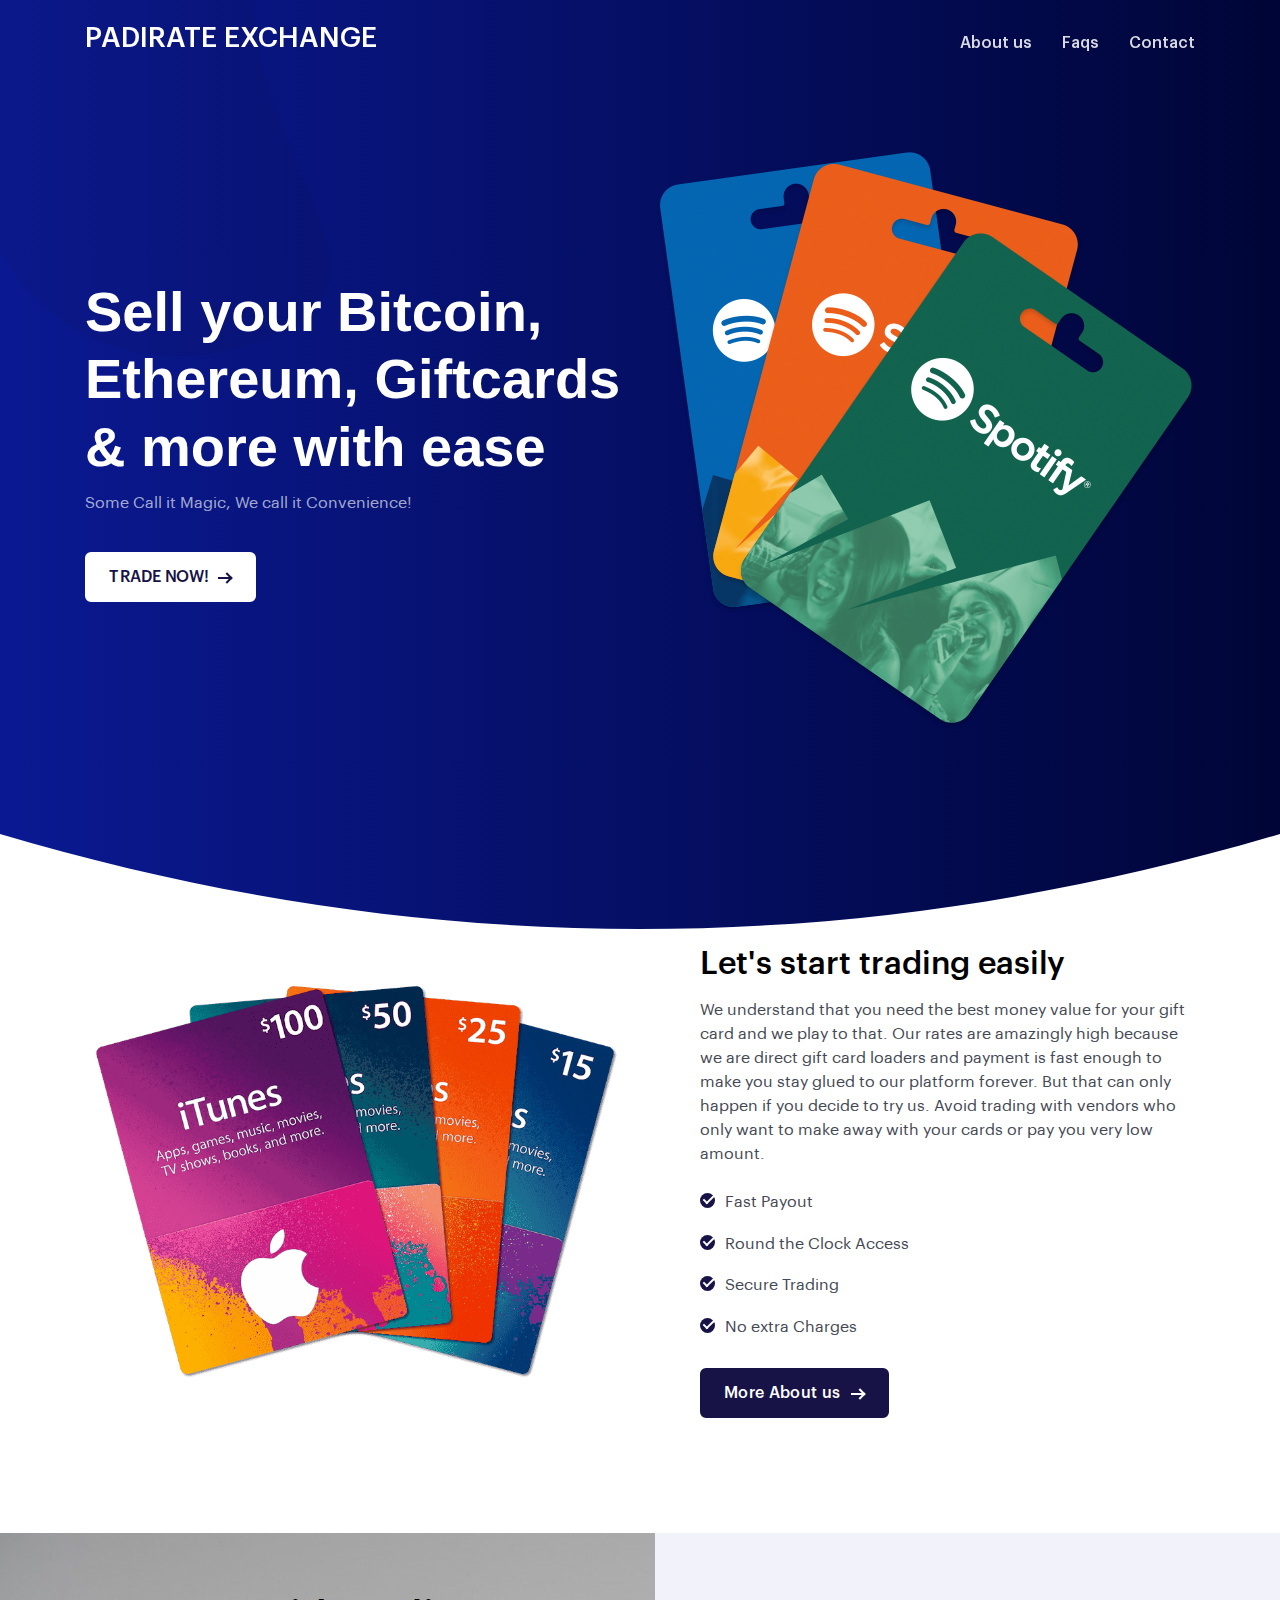
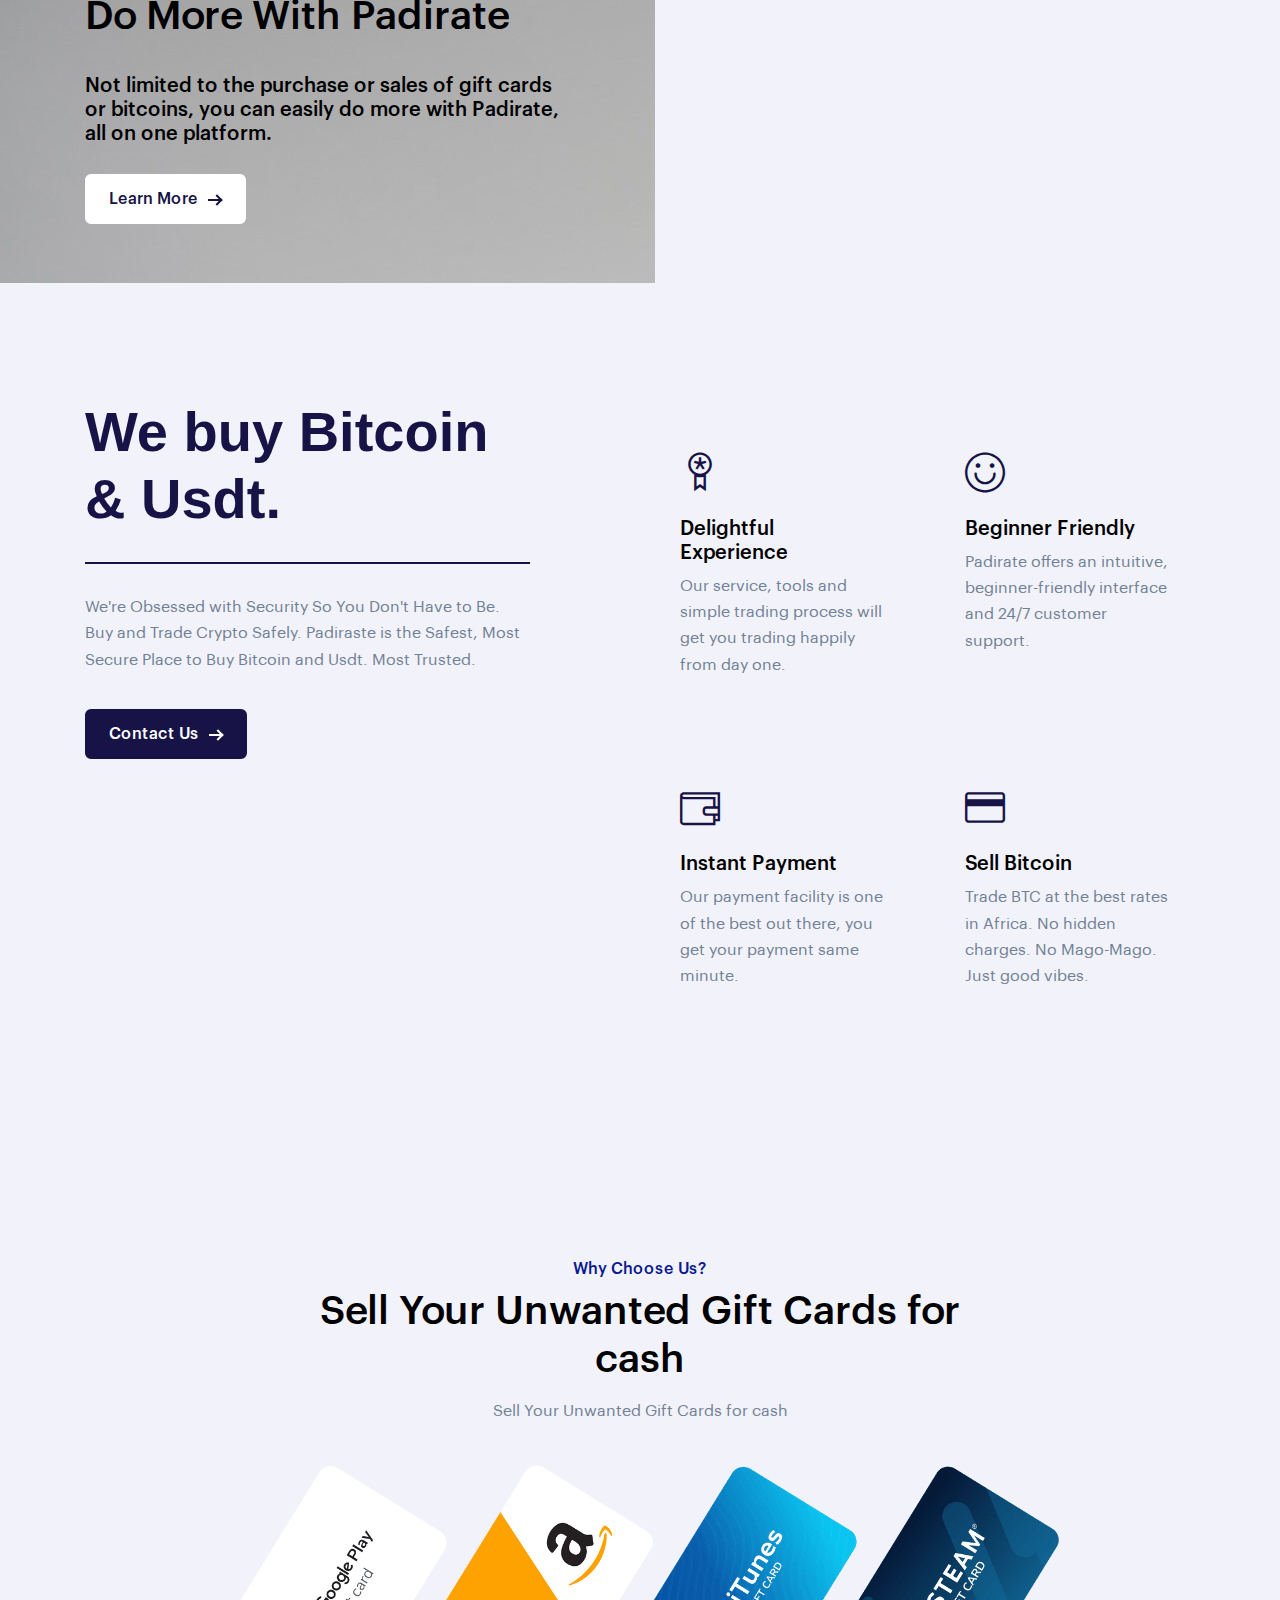
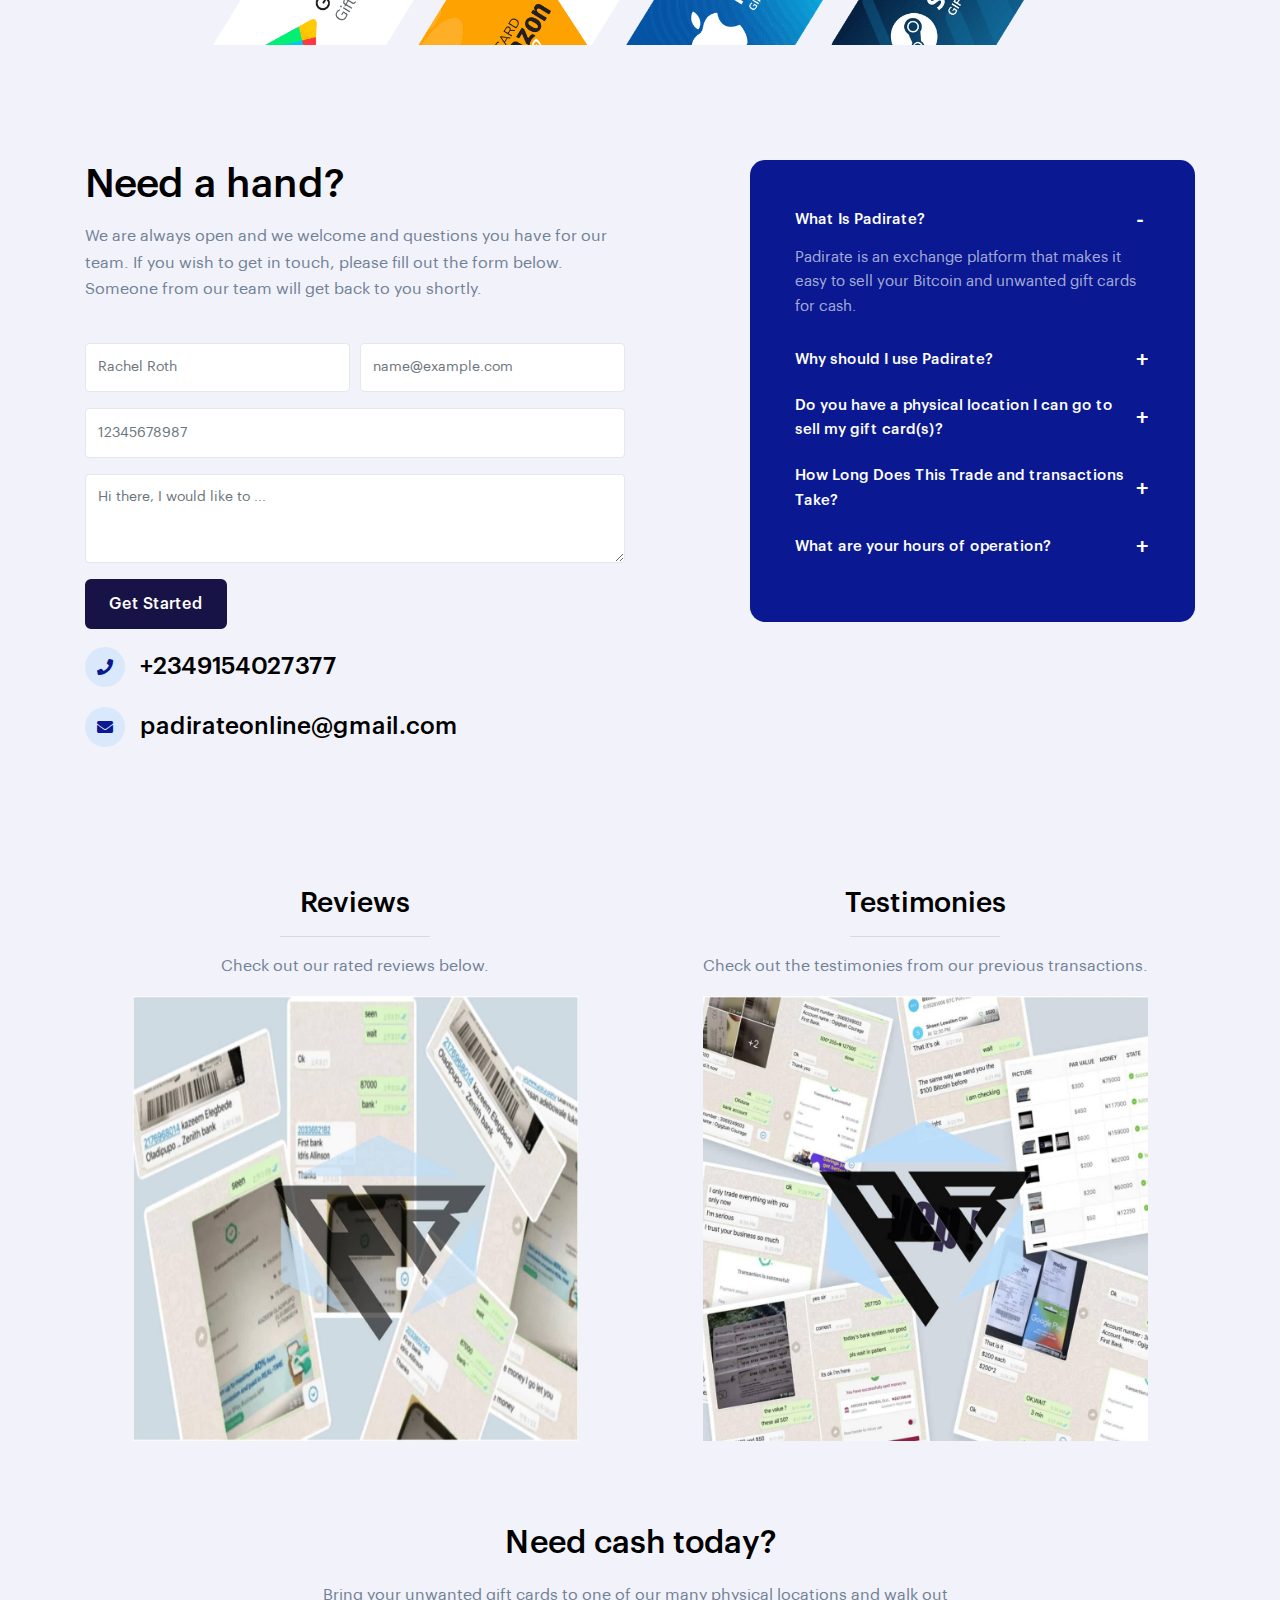
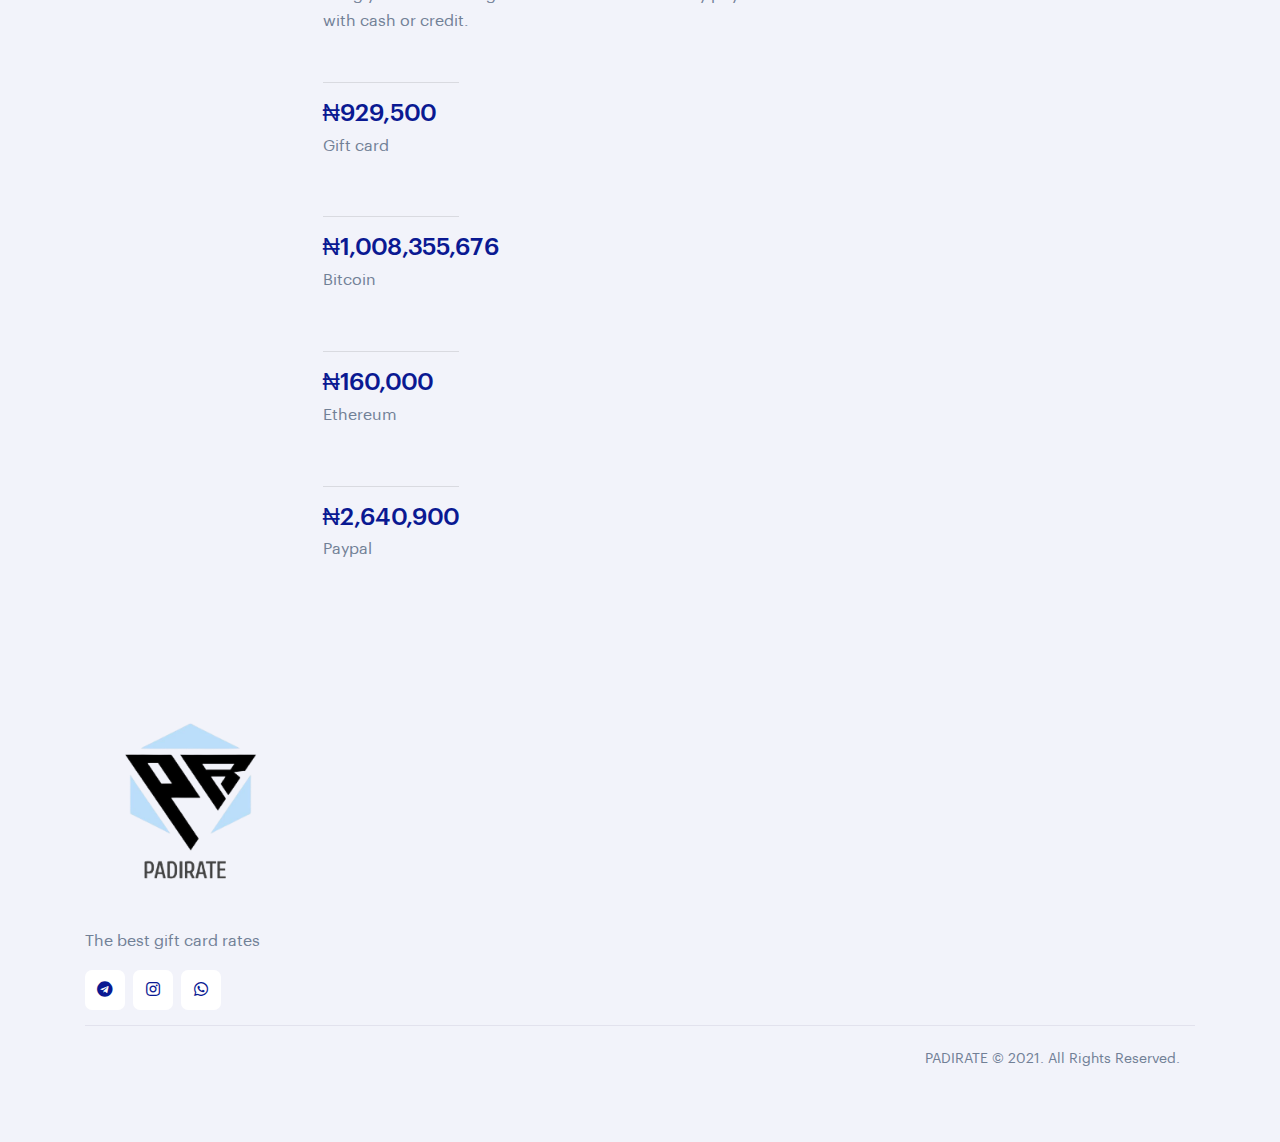
<file: index.html>
<!doctype html>
<html lang="en">
    
<head>
        <title> Padirate | The best gift card and BTC rate</title>
        <meta charset="utf-8">
        <meta name="author" content="pxdraft" />
        <meta http-equiv="X-UA-Compatible" content="IE=edge" />
        <meta name="viewport" content="width=device-width, initial-scale=1, shrink-to-fit=no">
        <link rel="shortcut icon" type="image/x-icon" href="asset/images/photo_2021-12-12_13-00-27.jpg">
        <link href="asset/static/plugin/bootstrap/css/bootstrap.min.css" rel="stylesheet">
        <link href="asset/static/plugin/font-awesome/css/all.min.css" rel="stylesheet">
        <link href="asset/static/plugin/et-line/style.css" rel="stylesheet">
        <link href="asset/static/plugin/themify-icons/themify-icons.css" rel="stylesheet">
        <link href="asset/static/plugin/ionicons/css/ionicons.min.css" rel="stylesheet">
        <link href="asset/static/plugin/owl-carousel/css/owl.carousel.min.css" rel="stylesheet">
        <link href="asset/static/plugin/magnific/magnific-popup.css" rel="stylesheet">
        <link href="asset/static/style/master.css" rel="stylesheet">
        <link rel="stylesheet" href="asset/static/style/sweetalert.css" type="text/css">
    </head>
    <body data-spy="scroll" data-target="#navbar-collapse-toggle" data-offset="98">
    <!-- Header -->
    <header class="header-nav header-light">
        <div class="fixed-header-bar">
            <!-- Header Nav -->
            <div class="navbar navbar-main navbar-expand-lg">
                <div class="container">
                    <a class="navbar-brand" href="https://padirate.com">
                         <!--<img class="logo-dark" alt="" title="" src="asset\images\photo_2021-12-12_13-00-27.jpg" style="width: 30px;"> -->
                            <b><h3 class="logo-dark" style="color: rgb(16, 16, 102);"> PADIRATE EXCHANGE</h3></b>
                           <!--<img class="logo-light" alt="" title="" src="asset\images\photo_2021-12-12_13-00-27.jpg" style="width: 70px;">-->
                           <b><h3 class="logo-light" style="color: white;"> PADIRATE EXCHANGE</h3></b>
                    </a>
                    <button class="navbar-toggler" type="button" data-toggle="collapse" data-target="#navbar-main-collapse" aria-controls="navbar-main-collapse" aria-expanded="false" aria-label="Toggle navigation">
                        <span class="navbar-toggler-icon"></span>
                    </button>
                    <div class="collapse navbar-collapse navbar-collapse-overlay" id="navbar-main-collapse">
                        <ul class="navbar-nav ml-auto">                                                       
                            <li class="nav-item"><a class="nav-link" href="about.html">About us</a></li>
                            <li class="nav-item"><a class="nav-link" href="index.html#faq">Faqs</a></li>
                            <li class="nav-item"><a class="nav-link" href="index.html#contact">Contact</a></li>
                        </ul>
                    </div>
                </div>
            </div>
            <!-- End Header Nav -->
        </div>
    </header>  
<main>

<!-- Home Banner -->
<section class="effect-section theme-g-bg">
    <div class="effect-1 opacity-1">
        <svg xmlns="http://www.w3.org/2000/svg" xmlns:xlink="http://www.w3.org/1999/xlink" version="1.1" x="0px" y="0px" viewBox="0 0 361.1 384.8" style="enable-background:new 0 0 361.1 384.8;" xml:space="preserve" class="injected-svg svg_img dark-color">
            <path d="M53.1,266.7C19.3,178-41,79.1,41.6,50.1S287.7-59.6,293.8,77.5c6.1,137.1,137.8,238,15.6,288.9 S86.8,355.4,53.1,266.7z"></path>
        </svg>
    </div>
    <div class="svg-bottom">
        <svg xmlns="http://www.w3.org/2000/svg" xmlns:xlink="http://www.w3.org/1999/xlink" width="100%" height="96px" viewBox="0 0 100 100" version="1.1" preserveAspectRatio="none" class="injected-svg svg_img white-color">
            <path d="M0,0 C16.6666667,66 33.3333333,99 50,99 C66.6666667,99 83.3333333,66 100,0 L100,100 L0,100 L0,0 Z"></path>
        </svg>
    </div>
    <div class="container">
        <div class="row full-screen align-items-center p-100px-tb justify-content-center">
            <div class="col-md-7 col-lg-6 m-50px-t m-100px-b md-m-0px-b">
                <h1 class="display-4 m-10px-b white-color">Sell your Bitcoin, Ethereum, Giftcards &amp; more with ease</h1>
                <p class="font-2 white-color-light">Some Call it Magic, We call it Convenience!</p>
                <div class="p-20px-t m-btn-wide">
                    
                    <a class="m-btn m-btn-radius m-btn-white" href="https://wa.me/2349154027377">
                        <span class="m-btn-inner-text">TRADE NOW!</span>
                        <span class="m-btn-inner-icon arrow"></span>
                    </a>
                </div>
            </div>
            <div class="col-md-5 col-lg-6 m-50px-t m-100px-b">
                <img class="max-width-120" src="asset/images/section6_1596386002.png" title="" alt="">
            </div>
        </div>
    </div>
</section>
<div class="p-0px-t section-top-up-100">
    <div class="container">
        <div class="owl-carousel white-bg md-p-25px p-45px border-radius-5 white-bg box-shadow-lg" data-items="7" data-nav-dots="false" data-md-items="6" data-sm-items="5" data-xs-items="4" data-xx-items="3" data-space="30" data-autoplay="true">
                        <div>
                <img src="asset/images/plan_1588368605.jpg">
            </div>
                        <div>
                <img src="asset/images/plan_1588368469.jpg">
            </div>
                        <div>
                <img src="asset/images/plan_1588368566.jpg">
            </div>
                        <div>
                <img src="asset/images/plan_1588368685.jpg">
            </div>
                        <div>
                <img src="asset/images/plan_1588368218.png">
            </div>
                        <div>
                <img src="asset/images/plan_1588368091.png">
            </div>
                        <div>
                <img src="asset/images/plan_1588368853.png">
            </div>
                        <div>
                <img src="asset/images/plan_1588368641.jpg">
            </div>
                        <div>
                <img src="asset/images/plan_1588368977.jpg">
            </div>
                        <div>
                <img src="asset/images/plan_1588368768.jpg">
            </div>
                        <div>
                <img src="asset/images/plan_1588368257.png">
            </div>
                        <div>
                <img src="asset/images/plan_1588368830.jpg">
            </div>
                    </div>
    </div>
</div>
<section class="section">
    <div class="container">
        <div class="row align-items-center">
            <div class="col-lg-6 m-15px-tb">
                <img src="asset/images/section4_1596305315.png" title="" alt="">
            </div>
            <div class="col-lg-6 m-15px-tb">
                <div class="p-45px-l lg-p-0px-l">
                    <h2 class="m-15px-b">Let&#039;s start trading easily</h2>
                    <p class="lead">We understand that you need the best money value for your gift card and we play to that. Our rates are amazingly high because we are direct gift card loaders and payment is fast enough to make you stay glued to our platform forever. But that can only happen if you decide to try us. Avoid trading with vendors who only want to make away with your cards or pay you very low amount.</p>
                    <ul class="list-type-03">
                        <li>Fast Payout</li>
                        <li>Round the Clock Access</li>
                        <li>Secure Trading</li>
                        <li>No extra Charges</li>
                    </ul>
                    <div class="p-20px-t">
                        <a class="m-btn m-btn-radius m-btn-dark m-10px-r" href="about.html">
                            <span class="m-btn-inner-text">More About us</span>
                            <span class="m-btn-inner-icon arrow"></span>
                        </a>
                    </div>
                </div>
            </div>
        </div>
    </div>
</section>
<section class="gray-bg">
    <div class="container">
        <div class="row">
            <div class="col-lg-6 min-h-350px z-index-1">
                <div class="p-50px-tb p-50px-r d-flex align-items-center h-100">
                    <div>
                        <h1 class="">Do More With Padirate </h1><br>
                        <h5 class="">Not limited to the purchase or sales of gift cards or bitcoins, you can easily do more with Padirate, all on one platform.</h3>
                        <div class="p-20px-t">
                            <a class="m-btn m-btn-radius m-btn-white" href="about.html">
                                <span class="m-btn-inner-text">Learn More</span>
                                <span class="m-btn-inner-icon arrow"></span>
                            </a>
                        </div>
                    </div>
                </div>
                <div class="mask-50vw left parallax" style="background-image: url(asset/images/section7_1596361531.png);">
                    <div class="" style="background-image: url(asset/images/section7_1596361531.png) ;"></div>
                </div>
            </div>
            
<section class="section">
    <div class="container">
        <div class="row">
            <div class="col-lg-5 m-15px-tb">
                <h1 class="display-4 font-w-700">We buy Bitcoin &amp; Usdt. </h1>
                <div class="border-top-2 border-color-dark p-30px-t m-30px-t">
                    <p class="font-2">We&#039;re Obsessed with Security So You Don&#039;t Have to Be. Buy and Trade Crypto Safely. Padiraste
                         is the Safest, Most Secure Place to Buy Bitcoin and Usdt. Most Trusted.</p>
                </div>
                <div class="p-20px-t">
                    <a class="m-btn m-btn-radius m-btn-dark m-10px-r" href="index.html#contact">
                        <span class="m-btn-inner-text">Contact Us</span>
                        <span class="m-btn-inner-icon arrow"></span>
                    </a>
                </div>
            </div>
            <div class="col-lg-6 ml-lg-auto m-15px-tb">
                <div class="row">
                    <div class="col-sm-6 m-20px-tb">
                        <div class="p-25px-lr p-35px-tb gray-bg border-radius-15 theme-hover-bg hover-top">
                            <div class="only-icon-60 m-20px-b dark-color d-inline-block">
                                <i class="ti-medall"></i>
                            </div>
                            <h5>Delightful Experience</h5>
                            <p class="m-0px">Our service, tools and simple trading process will get you trading happily from day one.</p>
                        </div>
                    </div>
                    <div class="col-sm-6 m-20px-tb">
                        <div class="p-25px-lr p-35px-tb gray-bg border-radius-15 theme-hover-bg hover-top">
                            <div class="only-icon-60 m-20px-b dark-color d-inline-block">
                                <i class="ti-face-smile"></i>
                            </div>
                            <h5>Beginner Friendly</h5>
                            <p class="m-0px">Padirate offers an intuitive, beginner-friendly interface and 24/7 customer support.</p>
                        </div>
                    </div>
                    <div class="col-sm-6 m-20px-tb">
                        <div class="p-25px-lr p-35px-tb gray-bg border-radius-15 theme-hover-bg hover-top">
                            <div class="only-icon-60 m-20px-b dark-color d-inline-block">
                            <i class="ti-wallet"></i>
                            </div>
                            <h5>Instant Payment</h5>
                            <p class="m-0px">Our payment facility is one of the best out there, you get your payment same minute.</p>
                        </div>
                    </div>
                    <div class="col-sm-6 m-20px-tb">
                        <div class="p-25px-lr p-35px-tb gray-bg border-radius-15 theme-hover-bg hover-top">
                            <div class="only-icon-60 m-20px-b dark-color d-inline-block">
                            <i class="ti-credit-card"></i>
                            </div>
                            <h5>Sell Bitcoin</h5>
                            <p class="m-0px">Trade BTC at the best rates in Africa. No hidden charges. No Mago-Mago. Just good vibes.</p>
                        </div>
                    </div>
                </div>
            </div>
        </div>
    </div>
</section>
<section class="section gray-bg p-0px-b">
    <div class="container">
        <div class="row md-m-25px-b m-40px-b justify-content-center">
            <div class="col-lg-8 text-center">
                <h6 class="theme-color">Why Choose Us?</h6>
                <h3 class="h1 m-15px-b">Sell Your Unwanted Gift Cards for cash</h3>
                <p class="m-0px font-2">Sell Your Unwanted Gift Cards for cash</p>
            </div>
        </div>
    </div>
    <div class="container-fluid text-center">
        <img src="asset/images/card-stack.2665e34.871405248e0e1417691c88c01ca788e5.png" title="" alt="">
    </div>
</section>
<!-- End Section -->
<!-- Section -->
<section class="section bg-no-repeat bg-right-center" id="contact">
    <div class="container">
        <div class="row">
            <div class="col-lg-6 m-15px-tb">
                <div class="row md-m-25px-b m-40px-b">
                    <div class="col-lg-12">
                        <h3 class="h1 m-15px-b">Need a hand?</h3>
                        <p class="m-0px font-2">We are always open and we welcome and questions you have for our team. If you wish to get in touch, please fill out the form below. Someone from our team will get back to you shortly.</p>
                    </div>
                </div>
                <form class="rd-mailform" method="post" action="https://boomchart.net/giftworld/contact">
                    <input type="hidden" name="_token" value="iZtEuV30xlbq6b6sm5CpVAx18OBGFforWKMRtd7t">                    <div class="form-row">
                        <div class="col-sm-6">
                            <div class="form-group">
                                <input  type="text" name="name" placeholder="Rachel Roth" class="form-control">
                            </div>
                        </div>
                        <div class="col-sm-6">
                            <div class="form-group">
                                <input  type="email" name="email" placeholder="name@example.com"  class="form-control">
                            </div>
                        </div>                        
                        <div class="col-sm-12">
                            <div class="form-group">
                                <input  type="number" name="mobile" placeholder="12345678987"  class="form-control">
                            </div>
                        </div>
                        <div class="col-12">
                            <div class="form-group">
                                <textarea class="form-control" name="message" rows="3" placeholder="Hi there, I would like to ..."></textarea>
                            </div>
                        </div>
                        <div class="col-12">
                            <button class="m-btn m-btn-dark m-btn-radius" type="submit" name="send">Get Started</button>
                        </div>
                    </div>
                </form>
                <div class="h1 theme-color"></div>
                <div class="media align-items-center p-10px-tb">
                    <div class="icon-40 theme-bg-alt border-radius-50 theme-color">
                        <i class="fas fa-phone"></i>
                    </div>
                    <div class="media-body p-15px-l">
                        <h6 class="h4 m-0px"> +2349154027377</h6>
                    </div>
                </div>                
                <div class="media align-items-center p-10px-tb">
                    <div class="icon-40 theme-bg-alt border-radius-50 theme-color">
                        <i class="fas fa-envelope"></i>
                    </div>
                    <div class="media-body p-15px-l">
                        <h6 class="h4 m-0px">padirateonline@gmail.com</h6>
                    </div>
                </div>
            </div>
            <div class="col-lg-5 m-15px-tb ml-auto" id="faq">
                <div class="accordion accordion-08 p10 border-radius-15 castro-bg white-color-light links-white">
                                        <div class="acco-group">
                        <a href="#" class="acco-heading">What Is Padirate?</a>
                        <div class="acco-des">Padirate is an exchange platform that makes it easy to sell your Bitcoin and unwanted gift cards for cash.</div>
                    </div>
                                        <div class="acco-group">
                        <a href="#" class="acco-heading">Why should I use Padirate?</a>
                        <div class="acco-des">Padirate offers a simple, safe, and convenient way to sell gift cards. To provide our customers with peace of mind, we securely process every bitcoin and gift card transaction. </div>
                    </div>
                                        <div class="acco-group">
                        <a href="#" class="acco-heading">Do you have a physical location I can go to sell my gift card(s)?</a>
                        <div class="acco-des">Currently we only have an online presence. We do not have any physical locations.</div>
                    </div>
                                        <div class="acco-group">
                        <a href="#" class="acco-heading">How Long Does This Trade and transactions Take?</a>
                        <div class="acco-des">For iTunes, Amazon, steam and google the turnaround time is 5-10 minutes while other cards such as Apple, Wal-Mart, Sephora, Nordstrom, E-bay etc. take between 1-3 hours to process.</div>
                    </div>
                                        <div class="acco-group">
                        <a href="#" class="acco-heading">What are your hours of operation?</a>
                        <div class="acco-des">We operate 24/7. Mondays to Sundays. All day, all night.</div>
                    </div>
                                    </div>
            </div>
        </div>
    </div>
</section>
<section class="section p-0px-tb">
    <div class="container">
        <div class="row align-items-center justify-content-around">
            <div class="col-lg-5 m-15px-tb">
                <h3 style="text-align: center;">Reviews</h3><hr style="width: 150px;"/>
                <p style="text-align: center;">Check out our rated reviews below.</p>
                <img src="asset\images\photo_2021-12-13_23-59-57.jpg" title="" alt="">
            </div>

            <div class="col-lg-5 m-15px-tb">
                <h3 style="text-align: center;">Testimonies</h3><hr style="width: 150px;"/>
                <p style="text-align: center;">Check out the testimonies from our previous transactions.</p>
                <img src="asset\images\photo_2021-12-13_23-59-36.jpg" title="" alt="">
            </div>
                        
            
            <div class="col-lg-7 col-xl-7 m-15px-tb"><br/><br/>
                <h3 class="h2 m-20px-b" style="text-align: center;"> Need cash today?</h3>
                <p class="font-2">Bring your unwanted gift cards to one of our many physical locations and walk out with cash or credit.</p>
                <div class="row counter p-15px-t">
                    <div class="col-lg-3"><hr/>
                        <div class="count-data">
                            <h6 class="h4 theme-color m-5px-b">₦929,500</h6>
                            <span>Gift card</span>
                        </div>
                    </div>
                </div>
                <br>

                <div class="row counter p-15px-t">
                    <div class="col-lg-3"><hr/>
                        <div class="count-data">
                            <h6 class="h4 theme-color m-5px-b">₦1,008,355,676</h6>
                            <span>Bitcoin</span>
                        </div>
                    </div>   
                </div>  
                <br>
                
                <div class="row counter p-15px-t">
                    <div class=" col-lg-3"><hr/>
                        <div class="count-data">
                            <h6 class="h4 theme-color m-5px-b">₦160,000</h6>
                            <span>Ethereum</span>
                        </div>
                    </div>
                </div>
                <br>

                <div class="row counter p-15px-t">
                    <div class="col-lg-3"><hr/>
                        <div class="count-data">
                            <h6 class="h4 theme-color m-5px-b">₦2,640,900</h6>
                            <span>Paypal</span>
                        </div>
                    </div>
                </div>
            </div>
        </div>
    </div>
</section>

</main>
<!-- footer begin -->
<footer class="gray-bg footer effect-section p-60px-t">
    
    <div class="footer-top">
        <div class="container">
            <div class="row">
                <div class="col-lg-8 m-15px-tb">
                    <div class="p-25px-b">
                        <img class="logo-dark" alt="" title="" src="asset\images\photo_2021-12-12_13-00-27-removebg-preview.png" style="width: 200px;">
                    </div>
                    <p>
                        The best gift card rates
                    </p>
                    <div class="social-icon si-30 theme round nav">
                                                                                  
                                                                                                                <a href="https://t.me/padirate_ex" ><i class="fab fa-telegram"></i></a>
                                                                                                                <a href="https://instagram.com/padirate_ex" ><i class="fab fa-instagram"></i></a>
                                                                                                                <a href="https://wa.me/2349154027377" ><i class="fab fa-whatsapp"></i></a>
                                                     
                    </div>
                </div>
               
                
    </div>
    <div class="footer-bottom footer-border-dark">
        <div class="container">
            <div class="row">
                <div class="col-md-6 text-center text-md-right m-5px-tb">
                    <ul class="nav justify-content-center justify-content-md-start links-dark font-small footer-link-1">
                    </ul>
                </div>
                <div class="col-md-6 text-center text-md-right m-5px-tb">
                    <p class="m-0px font-small">PADIRATE  &copy; 2021. All Rights Reserved.</p>
                </div>
            </div>
        </div>
    </div>
</footer>
<script type="text/javascript">
var Tawk_API=Tawk_API||{}, Tawk_LoadStart=new Date();
(function(){
var s1=document.createElement("script"),s0=document.getElementsByTagName("script")[0];
s1.async=true;
s1.src='https://embed.tawk.to//default';
s1.charset='UTF-8';
s1.setAttribute('crossorigin','*');
s0.parentNode.insertBefore(s1,s0);
})();
</script>
                        
                <script>    
            var urx = "https://boomchart.net/giftworld";
        </script>
        <script src="asset/static/js/jquery-3.2.1.min.js"></script>
        <script src="asset/static/js/jquery-migrate-3.0.0.min.js"></script>
        <script src="asset/static/plugin/appear/jquery.appear.js"></script>
        <script src="asset/static/plugin/bootstrap/js/popper.min.js"></script>
        <script src="asset/static/plugin/bootstrap/js/bootstrap.js"></script>
        <script src="asset/static/js/custom.js"></script>
    </body>


</html>
</file>
<file: asset/static/plugin/et-line/style.css>
@font-face {
	font-family: 'et-line';
	src:url('fonts/et-line.eot');
	src:url('fonts/et-lined41d.eot?#iefix') format('embedded-opentype'),
		url('fonts/et-line.woff') format('woff'),
		url('fonts/et-line.ttf') format('truetype'),
		url('fonts/et-line.svg#et-line') format('svg');
	font-weight: normal;
	font-style: normal;
}

/* Use the following CSS code if you want to use data attributes for inserting your icons */
[data-icon]:before {
	font-family: 'et-line';
	content: attr(data-icon);
	speak: none;
	font-weight: normal;
	font-variant: normal;
	text-transform: none;
	line-height: 1;
	-webkit-font-smoothing: antialiased;
	-moz-osx-font-smoothing: grayscale;
	display:inline-block;
}

/* Use the following CSS code if you want to have a class per icon */
/*
Instead of a list of all class selectors,
you can use the generic selector below, but it's slower:
[class*="icon-"] {
*/
.icon-mobile, .icon-laptop, .icon-desktop, .icon-tablet, .icon-phone, .icon-document, .icon-documents, .icon-search, .icon-clipboard, .icon-newspaper, .icon-notebook, .icon-book-open, .icon-browser, .icon-calendar, .icon-presentation, .icon-picture, .icon-pictures, .icon-video, .icon-camera, .icon-printer, .icon-toolbox, .icon-briefcase, .icon-wallet, .icon-gift, .icon-bargraph, .icon-grid, .icon-expand, .icon-focus, .icon-edit, .icon-adjustments, .icon-ribbon, .icon-hourglass, .icon-lock, .icon-megaphone, .icon-shield, .icon-trophy, .icon-flag, .icon-map, .icon-puzzle, .icon-basket, .icon-envelope, .icon-streetsign, .icon-telescope, .icon-gears, .icon-key, .icon-paperclip, .icon-attachment, .icon-pricetags, .icon-lightbulb, .icon-layers, .icon-pencil, .icon-tools, .icon-tools-2, .icon-scissors, .icon-paintbrush, .icon-magnifying-glass, .icon-circle-compass, .icon-linegraph, .icon-mic, .icon-strategy, .icon-beaker, .icon-caution, .icon-recycle, .icon-anchor, .icon-profile-male, .icon-profile-female, .icon-bike, .icon-wine, .icon-hotairballoon, .icon-globe, .icon-genius, .icon-map-pin, .icon-dial, .icon-chat, .icon-heart, .icon-cloud, .icon-upload, .icon-download, .icon-target, .icon-hazardous, .icon-piechart, .icon-speedometer, .icon-global, .icon-compass, .icon-lifesaver, .icon-clock, .icon-aperture, .icon-quote, .icon-scope, .icon-alarmclock, .icon-refresh, .icon-happy, .icon-sad, .icon-facebook, .icon-twitter, .icon-googleplus, .icon-rss, .icon-tumblr, .icon-linkedin, .icon-dribbble {
	font-family: 'et-line';
	speak: none;
	font-style: normal;
	font-weight: normal;
	font-variant: normal;
	text-transform: none;
	line-height: 1;
	-webkit-font-smoothing: antialiased;
	-moz-osx-font-smoothing: grayscale;
	display:inline-block;
}
.icon-mobile:before {
	content: "\e000";
}
.icon-laptop:before {
	content: "\e001";
}
.icon-desktop:before {
	content: "\e002";
}
.icon-tablet:before {
	content: "\e003";
}
.icon-phone:before {
	content: "\e004";
}
.icon-document:before {
	content: "\e005";
}
.icon-documents:before {
	content: "\e006";
}
.icon-search:before {
	content: "\e007";
}
.icon-clipboard:before {
	content: "\e008";
}
.icon-newspaper:before {
	content: "\e009";
}
.icon-notebook:before {
	content: "\e00a";
}
.icon-book-open:before {
	content: "\e00b";
}
.icon-browser:before {
	content: "\e00c";
}
.icon-calendar:before {
	content: "\e00d";
}
.icon-presentation:before {
	content: "\e00e";
}
.icon-picture:before {
	content: "\e00f";
}
.icon-pictures:before {
	content: "\e010";
}
.icon-video:before {
	content: "\e011";
}
.icon-camera:before {
	content: "\e012";
}
.icon-printer:before {
	content: "\e013";
}
.icon-toolbox:before {
	content: "\e014";
}
.icon-briefcase:before {
	content: "\e015";
}
.icon-wallet:before {
	content: "\e016";
}
.icon-gift:before {
	content: "\e017";
}
.icon-bargraph:before {
	content: "\e018";
}
.icon-grid:before {
	content: "\e019";
}
.icon-expand:before {
	content: "\e01a";
}
.icon-focus:before {
	content: "\e01b";
}
.icon-edit:before {
	content: "\e01c";
}
.icon-adjustments:before {
	content: "\e01d";
}
.icon-ribbon:before {
	content: "\e01e";
}
.icon-hourglass:before {
	content: "\e01f";
}
.icon-lock:before {
	content: "\e020";
}
.icon-megaphone:before {
	content: "\e021";
}
.icon-shield:before {
	content: "\e022";
}
.icon-trophy:before {
	content: "\e023";
}
.icon-flag:before {
	content: "\e024";
}
.icon-map:before {
	content: "\e025";
}
.icon-puzzle:before {
	content: "\e026";
}
.icon-basket:before {
	content: "\e027";
}
.icon-envelope:before {
	content: "\e028";
}
.icon-streetsign:before {
	content: "\e029";
}
.icon-telescope:before {
	content: "\e02a";
}
.icon-gears:before {
	content: "\e02b";
}
.icon-key:before {
	content: "\e02c";
}
.icon-paperclip:before {
	content: "\e02d";
}
.icon-attachment:before {
	content: "\e02e";
}
.icon-pricetags:before {
	content: "\e02f";
}
.icon-lightbulb:before {
	content: "\e030";
}
.icon-layers:before {
	content: "\e031";
}
.icon-pencil:before {
	content: "\e032";
}
.icon-tools:before {
	content: "\e033";
}
.icon-tools-2:before {
	content: "\e034";
}
.icon-scissors:before {
	content: "\e035";
}
.icon-paintbrush:before {
	content: "\e036";
}
.icon-magnifying-glass:before {
	content: "\e037";
}
.icon-circle-compass:before {
	content: "\e038";
}
.icon-linegraph:before {
	content: "\e039";
}
.icon-mic:before {
	content: "\e03a";
}
.icon-strategy:before {
	content: "\e03b";
}
.icon-beaker:before {
	content: "\e03c";
}
.icon-caution:before {
	content: "\e03d";
}
.icon-recycle:before {
	content: "\e03e";
}
.icon-anchor:before {
	content: "\e03f";
}
.icon-profile-male:before {
	content: "\e040";
}
.icon-profile-female:before {
	content: "\e041";
}
.icon-bike:before {
	content: "\e042";
}
.icon-wine:before {
	content: "\e043";
}
.icon-hotairballoon:before {
	content: "\e044";
}
.icon-globe:before {
	content: "\e045";
}
.icon-genius:before {
	content: "\e046";
}
.icon-map-pin:before {
	content: "\e047";
}
.icon-dial:before {
	content: "\e048";
}
.icon-chat:before {
	content: "\e049";
}
.icon-heart:before {
	content: "\e04a";
}
.icon-cloud:before {
	content: "\e04b";
}
.icon-upload:before {
	content: "\e04c";
}
.icon-download:before {
	content: "\e04d";
}
.icon-target:before {
	content: "\e04e";
}
.icon-hazardous:before {
	content: "\e04f";
}
.icon-piechart:before {
	content: "\e050";
}
.icon-speedometer:before {
	content: "\e051";
}
.icon-global:before {
	content: "\e052";
}
.icon-compass:before {
	content: "\e053";
}
.icon-lifesaver:before {
	content: "\e054";
}
.icon-clock:before {
	content: "\e055";
}
.icon-aperture:before {
	content: "\e056";
}
.icon-quote:before {
	content: "\e057";
}
.icon-scope:before {
	content: "\e058";
}
.icon-alarmclock:before {
	content: "\e059";
}
.icon-refresh:before {
	content: "\e05a";
}
.icon-happy:before {
	content: "\e05b";
}
.icon-sad:before {
	content: "\e05c";
}
.icon-facebook:before {
	content: "\e05d";
}
.icon-twitter:before {
	content: "\e05e";
}
.icon-googleplus:before {
	content: "\e05f";
}
.icon-rss:before {
	content: "\e060";
}
.icon-tumblr:before {
	content: "\e061";
}
.icon-linkedin:before {
	content: "\e062";
}
.icon-dribbble:before {
	content: "\e063";
}
</file>
<file: asset/static/plugin/themify-icons/themify-icons.css>
@font-face {
	font-family: 'themify';
	src:url('fonts/themify9f24.eot?-fvbane');
	src:url('fonts/themifyd41d.eot?#iefix-fvbane') format('embedded-opentype'),
		url('fonts/themify9f24.woff?-fvbane') format('woff'),
		url('fonts/themify9f24.ttf?-fvbane') format('truetype'),
		url('fonts/themify9f24.svg?-fvbane#themify') format('svg');
	font-weight: normal;
	font-style: normal;
}

[class^="ti-"], [class*=" ti-"] {
	font-family: 'themify';
	speak: none;
	font-style: normal;
	font-weight: normal;
	font-variant: normal;
	text-transform: none;
	line-height: 1;

	/* Better Font Rendering =========== */
	-webkit-font-smoothing: antialiased;
	-moz-osx-font-smoothing: grayscale;
}

.ti-wand:before {
	content: "\e600";
}
.ti-volume:before {
	content: "\e601";
}
.ti-user:before {
	content: "\e602";
}
.ti-unlock:before {
	content: "\e603";
}
.ti-unlink:before {
	content: "\e604";
}
.ti-trash:before {
	content: "\e605";
}
.ti-thought:before {
	content: "\e606";
}
.ti-target:before {
	content: "\e607";
}
.ti-tag:before {
	content: "\e608";
}
.ti-tablet:before {
	content: "\e609";
}
.ti-star:before {
	content: "\e60a";
}
.ti-spray:before {
	content: "\e60b";
}
.ti-signal:before {
	content: "\e60c";
}
.ti-shopping-cart:before {
	content: "\e60d";
}
.ti-shopping-cart-full:before {
	content: "\e60e";
}
.ti-settings:before {
	content: "\e60f";
}
.ti-search:before {
	content: "\e610";
}
.ti-zoom-in:before {
	content: "\e611";
}
.ti-zoom-out:before {
	content: "\e612";
}
.ti-cut:before {
	content: "\e613";
}
.ti-ruler:before {
	content: "\e614";
}
.ti-ruler-pencil:before {
	content: "\e615";
}
.ti-ruler-alt:before {
	content: "\e616";
}
.ti-bookmark:before {
	content: "\e617";
}
.ti-bookmark-alt:before {
	content: "\e618";
}
.ti-reload:before {
	content: "\e619";
}
.ti-plus:before {
	content: "\e61a";
}
.ti-pin:before {
	content: "\e61b";
}
.ti-pencil:before {
	content: "\e61c";
}
.ti-pencil-alt:before {
	content: "\e61d";
}
.ti-paint-roller:before {
	content: "\e61e";
}
.ti-paint-bucket:before {
	content: "\e61f";
}
.ti-na:before {
	content: "\e620";
}
.ti-mobile:before {
	content: "\e621";
}
.ti-minus:before {
	content: "\e622";
}
.ti-medall:before {
	content: "\e623";
}
.ti-medall-alt:before {
	content: "\e624";
}
.ti-marker:before {
	content: "\e625";
}
.ti-marker-alt:before {
	content: "\e626";
}
.ti-arrow-up:before {
	content: "\e627";
}
.ti-arrow-right:before {
	content: "\e628";
}
.ti-arrow-left:before {
	content: "\e629";
}
.ti-arrow-down:before {
	content: "\e62a";
}
.ti-lock:before {
	content: "\e62b";
}
.ti-location-arrow:before {
	content: "\e62c";
}
.ti-link:before {
	content: "\e62d";
}
.ti-layout:before {
	content: "\e62e";
}
.ti-layers:before {
	content: "\e62f";
}
.ti-layers-alt:before {
	content: "\e630";
}
.ti-key:before {
	content: "\e631";
}
.ti-import:before {
	content: "\e632";
}
.ti-image:before {
	content: "\e633";
}
.ti-heart:before {
	content: "\e634";
}
.ti-heart-broken:before {
	content: "\e635";
}
.ti-hand-stop:before {
	content: "\e636";
}
.ti-hand-open:before {
	content: "\e637";
}
.ti-hand-drag:before {
	content: "\e638";
}
.ti-folder:before {
	content: "\e639";
}
.ti-flag:before {
	content: "\e63a";
}
.ti-flag-alt:before {
	content: "\e63b";
}
.ti-flag-alt-2:before {
	content: "\e63c";
}
.ti-eye:before {
	content: "\e63d";
}
.ti-export:before {
	content: "\e63e";
}
.ti-exchange-vertical:before {
	content: "\e63f";
}
.ti-desktop:before {
	content: "\e640";
}
.ti-cup:before {
	content: "\e641";
}
.ti-crown:before {
	content: "\e642";
}
.ti-comments:before {
	content: "\e643";
}
.ti-comment:before {
	content: "\e644";
}
.ti-comment-alt:before {
	content: "\e645";
}
.ti-close:before {
	content: "\e646";
}
.ti-clip:before {
	content: "\e647";
}
.ti-angle-up:before {
	content: "\e648";
}
.ti-angle-right:before {
	content: "\e649";
}
.ti-angle-left:before {
	content: "\e64a";
}
.ti-angle-down:before {
	content: "\e64b";
}
.ti-check:before {
	content: "\e64c";
}
.ti-check-box:before {
	content: "\e64d";
}
.ti-camera:before {
	content: "\e64e";
}
.ti-announcement:before {
	content: "\e64f";
}
.ti-brush:before {
	content: "\e650";
}
.ti-briefcase:before {
	content: "\e651";
}
.ti-bolt:before {
	content: "\e652";
}
.ti-bolt-alt:before {
	content: "\e653";
}
.ti-blackboard:before {
	content: "\e654";
}
.ti-bag:before {
	content: "\e655";
}
.ti-move:before {
	content: "\e656";
}
.ti-arrows-vertical:before {
	content: "\e657";
}
.ti-arrows-horizontal:before {
	content: "\e658";
}
.ti-fullscreen:before {
	content: "\e659";
}
.ti-arrow-top-right:before {
	content: "\e65a";
}
.ti-arrow-top-left:before {
	content: "\e65b";
}
.ti-arrow-circle-up:before {
	content: "\e65c";
}
.ti-arrow-circle-right:before {
	content: "\e65d";
}
.ti-arrow-circle-left:before {
	content: "\e65e";
}
.ti-arrow-circle-down:before {
	content: "\e65f";
}
.ti-angle-double-up:before {
	content: "\e660";
}
.ti-angle-double-right:before {
	content: "\e661";
}
.ti-angle-double-left:before {
	content: "\e662";
}
.ti-angle-double-down:before {
	content: "\e663";
}
.ti-zip:before {
	content: "\e664";
}
.ti-world:before {
	content: "\e665";
}
.ti-wheelchair:before {
	content: "\e666";
}
.ti-view-list:before {
	content: "\e667";
}
.ti-view-list-alt:before {
	content: "\e668";
}
.ti-view-grid:before {
	content: "\e669";
}
.ti-uppercase:before {
	content: "\e66a";
}
.ti-upload:before {
	content: "\e66b";
}
.ti-underline:before {
	content: "\e66c";
}
.ti-truck:before {
	content: "\e66d";
}
.ti-timer:before {
	content: "\e66e";
}
.ti-ticket:before {
	content: "\e66f";
}
.ti-thumb-up:before {
	content: "\e670";
}
.ti-thumb-down:before {
	content: "\e671";
}
.ti-text:before {
	content: "\e672";
}
.ti-stats-up:before {
	content: "\e673";
}
.ti-stats-down:before {
	content: "\e674";
}
.ti-split-v:before {
	content: "\e675";
}
.ti-split-h:before {
	content: "\e676";
}
.ti-smallcap:before {
	content: "\e677";
}
.ti-shine:before {
	content: "\e678";
}
.ti-shift-right:before {
	content: "\e679";
}
.ti-shift-left:before {
	content: "\e67a";
}
.ti-shield:before {
	content: "\e67b";
}
.ti-notepad:before {
	content: "\e67c";
}
.ti-server:before {
	content: "\e67d";
}
.ti-quote-right:before {
	content: "\e67e";
}
.ti-quote-left:before {
	content: "\e67f";
}
.ti-pulse:before {
	content: "\e680";
}
.ti-printer:before {
	content: "\e681";
}
.ti-power-off:before {
	content: "\e682";
}
.ti-plug:before {
	content: "\e683";
}
.ti-pie-chart:before {
	content: "\e684";
}
.ti-paragraph:before {
	content: "\e685";
}
.ti-panel:before {
	content: "\e686";
}
.ti-package:before {
	content: "\e687";
}
.ti-music:before {
	content: "\e688";
}
.ti-music-alt:before {
	content: "\e689";
}
.ti-mouse:before {
	content: "\e68a";
}
.ti-mouse-alt:before {
	content: "\e68b";
}
.ti-money:before {
	content: "\e68c";
}
.ti-microphone:before {
	content: "\e68d";
}
.ti-menu:before {
	content: "\e68e";
}
.ti-menu-alt:before {
	content: "\e68f";
}
.ti-map:before {
	content: "\e690";
}
.ti-map-alt:before {
	content: "\e691";
}
.ti-loop:before {
	content: "\e692";
}
.ti-location-pin:before {
	content: "\e693";
}
.ti-list:before {
	content: "\e694";
}
.ti-light-bulb:before {
	content: "\e695";
}
.ti-Italic:before {
	content: "\e696";
}
.ti-info:before {
	content: "\e697";
}
.ti-infinite:before {
	content: "\e698";
}
.ti-id-badge:before {
	content: "\e699";
}
.ti-hummer:before {
	content: "\e69a";
}
.ti-home:before {
	content: "\e69b";
}
.ti-help:before {
	content: "\e69c";
}
.ti-headphone:before {
	content: "\e69d";
}
.ti-harddrives:before {
	content: "\e69e";
}
.ti-harddrive:before {
	content: "\e69f";
}
.ti-gift:before {
	content: "\e6a0";
}
.ti-game:before {
	content: "\e6a1";
}
.ti-filter:before {
	content: "\e6a2";
}
.ti-files:before {
	content: "\e6a3";
}
.ti-file:before {
	content: "\e6a4";
}
.ti-eraser:before {
	content: "\e6a5";
}
.ti-envelope:before {
	content: "\e6a6";
}
.ti-download:before {
	content: "\e6a7";
}
.ti-direction:before {
	content: "\e6a8";
}
.ti-direction-alt:before {
	content: "\e6a9";
}
.ti-dashboard:before {
	content: "\e6aa";
}
.ti-control-stop:before {
	content: "\e6ab";
}
.ti-control-shuffle:before {
	content: "\e6ac";
}
.ti-control-play:before {
	content: "\e6ad";
}
.ti-control-pause:before {
	content: "\e6ae";
}
.ti-control-forward:before {
	content: "\e6af";
}
.ti-control-backward:before {
	content: "\e6b0";
}
.ti-cloud:before {
	content: "\e6b1";
}
.ti-cloud-up:before {
	content: "\e6b2";
}
.ti-cloud-down:before {
	content: "\e6b3";
}
.ti-clipboard:before {
	content: "\e6b4";
}
.ti-car:before {
	content: "\e6b5";
}
.ti-calendar:before {
	content: "\e6b6";
}
.ti-book:before {
	content: "\e6b7";
}
.ti-bell:before {
	content: "\e6b8";
}
.ti-basketball:before {
	content: "\e6b9";
}
.ti-bar-chart:before {
	content: "\e6ba";
}
.ti-bar-chart-alt:before {
	content: "\e6bb";
}
.ti-back-right:before {
	content: "\e6bc";
}
.ti-back-left:before {
	content: "\e6bd";
}
.ti-arrows-corner:before {
	content: "\e6be";
}
.ti-archive:before {
	content: "\e6bf";
}
.ti-anchor:before {
	content: "\e6c0";
}
.ti-align-right:before {
	content: "\e6c1";
}
.ti-align-left:before {
	content: "\e6c2";
}
.ti-align-justify:before {
	content: "\e6c3";
}
.ti-align-center:before {
	content: "\e6c4";
}
.ti-alert:before {
	content: "\e6c5";
}
.ti-alarm-clock:before {
	content: "\e6c6";
}
.ti-agenda:before {
	content: "\e6c7";
}
.ti-write:before {
	content: "\e6c8";
}
.ti-window:before {
	content: "\e6c9";
}
.ti-widgetized:before {
	content: "\e6ca";
}
.ti-widget:before {
	content: "\e6cb";
}
.ti-widget-alt:before {
	content: "\e6cc";
}
.ti-wallet:before {
	content: "\e6cd";
}
.ti-video-clapper:before {
	content: "\e6ce";
}
.ti-video-camera:before {
	content: "\e6cf";
}
.ti-vector:before {
	content: "\e6d0";
}
.ti-themify-logo:before {
	content: "\e6d1";
}
.ti-themify-favicon:before {
	content: "\e6d2";
}
.ti-themify-favicon-alt:before {
	content: "\e6d3";
}
.ti-support:before {
	content: "\e6d4";
}
.ti-stamp:before {
	content: "\e6d5";
}
.ti-split-v-alt:before {
	content: "\e6d6";
}
.ti-slice:before {
	content: "\e6d7";
}
.ti-shortcode:before {
	content: "\e6d8";
}
.ti-shift-right-alt:before {
	content: "\e6d9";
}
.ti-shift-left-alt:before {
	content: "\e6da";
}
.ti-ruler-alt-2:before {
	content: "\e6db";
}
.ti-receipt:before {
	content: "\e6dc";
}
.ti-pin2:before {
	content: "\e6dd";
}
.ti-pin-alt:before {
	content: "\e6de";
}
.ti-pencil-alt2:before {
	content: "\e6df";
}
.ti-palette:before {
	content: "\e6e0";
}
.ti-more:before {
	content: "\e6e1";
}
.ti-more-alt:before {
	content: "\e6e2";
}
.ti-microphone-alt:before {
	content: "\e6e3";
}
.ti-magnet:before {
	content: "\e6e4";
}
.ti-line-double:before {
	content: "\e6e5";
}
.ti-line-dotted:before {
	content: "\e6e6";
}
.ti-line-dashed:before {
	content: "\e6e7";
}
.ti-layout-width-full:before {
	content: "\e6e8";
}
.ti-layout-width-default:before {
	content: "\e6e9";
}
.ti-layout-width-default-alt:before {
	content: "\e6ea";
}
.ti-layout-tab:before {
	content: "\e6eb";
}
.ti-layout-tab-window:before {
	content: "\e6ec";
}
.ti-layout-tab-v:before {
	content: "\e6ed";
}
.ti-layout-tab-min:before {
	content: "\e6ee";
}
.ti-layout-slider:before {
	content: "\e6ef";
}
.ti-layout-slider-alt:before {
	content: "\e6f0";
}
.ti-layout-sidebar-right:before {
	content: "\e6f1";
}
.ti-layout-sidebar-none:before {
	content: "\e6f2";
}
.ti-layout-sidebar-left:before {
	content: "\e6f3";
}
.ti-layout-placeholder:before {
	content: "\e6f4";
}
.ti-layout-menu:before {
	content: "\e6f5";
}
.ti-layout-menu-v:before {
	content: "\e6f6";
}
.ti-layout-menu-separated:before {
	content: "\e6f7";
}
.ti-layout-menu-full:before {
	content: "\e6f8";
}
.ti-layout-media-right-alt:before {
	content: "\e6f9";
}
.ti-layout-media-right:before {
	content: "\e6fa";
}
.ti-layout-media-overlay:before {
	content: "\e6fb";
}
.ti-layout-media-overlay-alt:before {
	content: "\e6fc";
}
.ti-layout-media-overlay-alt-2:before {
	content: "\e6fd";
}
.ti-layout-media-left-alt:before {
	content: "\e6fe";
}
.ti-layout-media-left:before {
	content: "\e6ff";
}
.ti-layout-media-center-alt:before {
	content: "\e700";
}
.ti-layout-media-center:before {
	content: "\e701";
}
.ti-layout-list-thumb:before {
	content: "\e702";
}
.ti-layout-list-thumb-alt:before {
	content: "\e703";
}
.ti-layout-list-post:before {
	content: "\e704";
}
.ti-layout-list-large-image:before {
	content: "\e705";
}
.ti-layout-line-solid:before {
	content: "\e706";
}
.ti-layout-grid4:before {
	content: "\e707";
}
.ti-layout-grid3:before {
	content: "\e708";
}
.ti-layout-grid2:before {
	content: "\e709";
}
.ti-layout-grid2-thumb:before {
	content: "\e70a";
}
.ti-layout-cta-right:before {
	content: "\e70b";
}
.ti-layout-cta-left:before {
	content: "\e70c";
}
.ti-layout-cta-center:before {
	content: "\e70d";
}
.ti-layout-cta-btn-right:before {
	content: "\e70e";
}
.ti-layout-cta-btn-left:before {
	content: "\e70f";
}
.ti-layout-column4:before {
	content: "\e710";
}
.ti-layout-column3:before {
	content: "\e711";
}
.ti-layout-column2:before {
	content: "\e712";
}
.ti-layout-accordion-separated:before {
	content: "\e713";
}
.ti-layout-accordion-merged:before {
	content: "\e714";
}
.ti-layout-accordion-list:before {
	content: "\e715";
}
.ti-ink-pen:before {
	content: "\e716";
}
.ti-info-alt:before {
	content: "\e717";
}
.ti-help-alt:before {
	content: "\e718";
}
.ti-headphone-alt:before {
	content: "\e719";
}
.ti-hand-point-up:before {
	content: "\e71a";
}
.ti-hand-point-right:before {
	content: "\e71b";
}
.ti-hand-point-left:before {
	content: "\e71c";
}
.ti-hand-point-down:before {
	content: "\e71d";
}
.ti-gallery:before {
	content: "\e71e";
}
.ti-face-smile:before {
	content: "\e71f";
}
.ti-face-sad:before {
	content: "\e720";
}
.ti-credit-card:before {
	content: "\e721";
}
.ti-control-skip-forward:before {
	content: "\e722";
}
.ti-control-skip-backward:before {
	content: "\e723";
}
.ti-control-record:before {
	content: "\e724";
}
.ti-control-eject:before {
	content: "\e725";
}
.ti-comments-smiley:before {
	content: "\e726";
}
.ti-brush-alt:before {
	content: "\e727";
}
.ti-youtube:before {
	content: "\e728";
}
.ti-vimeo:before {
	content: "\e729";
}
.ti-twitter:before {
	content: "\e72a";
}
.ti-time:before {
	content: "\e72b";
}
.ti-tumblr:before {
	content: "\e72c";
}
.ti-skype:before {
	content: "\e72d";
}
.ti-share:before {
	content: "\e72e";
}
.ti-share-alt:before {
	content: "\e72f";
}
.ti-rocket:before {
	content: "\e730";
}
.ti-pinterest:before {
	content: "\e731";
}
.ti-new-window:before {
	content: "\e732";
}
.ti-microsoft:before {
	content: "\e733";
}
.ti-list-ol:before {
	content: "\e734";
}
.ti-linkedin:before {
	content: "\e735";
}
.ti-layout-sidebar-2:before {
	content: "\e736";
}
.ti-layout-grid4-alt:before {
	content: "\e737";
}
.ti-layout-grid3-alt:before {
	content: "\e738";
}
.ti-layout-grid2-alt:before {
	content: "\e739";
}
.ti-layout-column4-alt:before {
	content: "\e73a";
}
.ti-layout-column3-alt:before {
	content: "\e73b";
}
.ti-layout-column2-alt:before {
	content: "\e73c";
}
.ti-instagram:before {
	content: "\e73d";
}
.ti-google:before {
	content: "\e73e";
}
.ti-github:before {
	content: "\e73f";
}
.ti-flickr:before {
	content: "\e740";
}
.ti-facebook:before {
	content: "\e741";
}
.ti-dropbox:before {
	content: "\e742";
}
.ti-dribbble:before {
	content: "\e743";
}
.ti-apple:before {
	content: "\e744";
}
.ti-android:before {
	content: "\e745";
}
.ti-save:before {
	content: "\e746";
}
.ti-save-alt:before {
	content: "\e747";
}
.ti-yahoo:before {
	content: "\e748";
}
.ti-wordpress:before {
	content: "\e749";
}
.ti-vimeo-alt:before {
	content: "\e74a";
}
.ti-twitter-alt:before {
	content: "\e74b";
}
.ti-tumblr-alt:before {
	content: "\e74c";
}
.ti-trello:before {
	content: "\e74d";
}
.ti-stack-overflow:before {
	content: "\e74e";
}
.ti-soundcloud:before {
	content: "\e74f";
}
.ti-sharethis:before {
	content: "\e750";
}
.ti-sharethis-alt:before {
	content: "\e751";
}
.ti-reddit:before {
	content: "\e752";
}
.ti-pinterest-alt:before {
	content: "\e753";
}
.ti-microsoft-alt:before {
	content: "\e754";
}
.ti-linux:before {
	content: "\e755";
}
.ti-jsfiddle:before {
	content: "\e756";
}
.ti-joomla:before {
	content: "\e757";
}
.ti-html5:before {
	content: "\e758";
}
.ti-flickr-alt:before {
	content: "\e759";
}
.ti-email:before {
	content: "\e75a";
}
.ti-drupal:before {
	content: "\e75b";
}
.ti-dropbox-alt:before {
	content: "\e75c";
}
.ti-css3:before {
	content: "\e75d";
}
.ti-rss:before {
	content: "\e75e";
}
.ti-rss-alt:before {
	content: "\e75f";
}
</file>
<file: asset/static/style/master.css>
/*----------------------------------
Table of contents
----------------------------------*/
/*
1) variable
2) mixin
3) button
4) base
5) color
6) header
7) mega-menu
8) footer
9) banner
10) title
11) effect
12) feature-box
13) video
14) portfolio
15) process-bar
16) testimonial
17) team
18) client
19) accordion
20) price-table
21) blog
22) social
23) form
24) list
25) space
*/
@font-face{
  font-family:'Boing';
  font-style:normal;
  font-weight:600;
  font-display:swap;
  src:url("../../fonts/boing/boing_semibold_web.html");
  src:local("Boing SemiBold"),local("Boing-Semibold"),local("Boing Semibold WEB"),local("Boing"),url("../../fonts/boing/boing_semibold_web.woff") format("woff"),url("../../fonts/boing/boing_semibold_web-2.html") format("truetype"),url("../../fonts/boing/boing_semibold_webd41d.html?#iefix") format("embedded-opentype"),url("../../fonts/boing/boing_semibold_web-3.html#WEBBoing-Semibold") format("svg");
  text-rendering:optimizeLegibility;
  unicode-range:U+000-5FF;
}
  
@font-face{
  font-family:'Graphik';
  font-style:normal;
  font-weight:300;
  font-display:fallback;src:url("../../fonts/graphik/graphik_light.html");
  src:local("Graphik Light"),local("Graphik-Light"),url("../../fonts/graphik/graphik_light-2.html") format("truetype"),url("../../fonts/graphik/graphik_lightd41d.html?#iefix") format("embedded-opentype"),url("../../fonts/graphik/graphik_light-3.html") format("woff"),url("../../fonts/graphik/graphik_light-4.html#Graphik-Light") format("svg");
  text-rendering:optimizeLegibility;
  unicode-range:U+000-5FF;
}
  
@font-face{
  font-family:'Graphik';
  font-style:normal;
  font-weight:normal;
  font-display:fallback;
  src:url("../../fonts/graphik/graphik_regular.html");src:local("Graphik Regular"),local("Graphik-Regular"),url("../../fonts/graphik/graphik_regular.woff") format("woff"),url("../../fonts/graphik/graphik_regular-2.html") format("truetype"),url("../../fonts/graphik/graphik_regulard41d.html?#iefix") format("embedded-opentype"),url("../../fonts/graphik/graphik_regular-3.html#Graphik-Regular") format("svg");
  text-rendering:optimizeLegibility;
  unicode-range:U+000-5FF;
}

@font-face{
  font-family:'Graphik';
  font-style:normal;
  font-weight:500;
  font-display:fallback;
  src:url("../../fonts/graphik/graphik_medium.html");
  src:local("Graphik Medium"),local("Graphik-Medium"),url("../../fonts/graphik/graphik_mediumd41d.html?#iefix") format("embedded-opentype"),url("../../fonts/graphik/graphik_medium.woff") format("woff"),url("../../fonts/graphik/graphik_medium-2.html") format("truetype"),url("../../fonts/graphik/graphik_medium-3.html#Graphik-Medium") format("svg");
  text-rendering:optimizeLegibility;
  unicode-range:U+000-5FF;
}

@font-face{
  font-family:'Graphik';
  font-display:fallback;
  font-style:normal;
  font-weight:600;
  src:url("../../fonts/graphik/graphik_semibold.html");
  src:local("Graphik Semibold"),local("Graphik-Semibold"),url("../../fonts/graphik/graphik_semibold-2.html") format("woff2"),url("../../fonts/graphik/graphik_semibold-3.html") format("woff"),url("../../fonts/graphik/graphik_semibold-4.html") format("truetype"),url("../../fonts/graphik/graphik_semibold-5.html#Graphik-Semibold") format("svg");
  text-rendering:optimizeLegibility;
  unicode-range:U+000-5FF;
}

@font-face{
  font-family:'Tiempos Headline';
  font-style:normal;
  font-display:swap;
  font-weight:600;
  src:local("Tiempos Headline Bold"),local("TiemposHeadline-Bold"),url("../../fonts/tiempos/TiemposHeadline-Boldd41d.html?#iefix") format("embedded-opentype"),url("../../fonts/tiempos/TiemposHeadline-Bold.html") format("woff"),url("../../fonts/tiempos/TiemposHeadline-Bold-2.html") format("truetype"),url("../../fonts/tiempos/TiemposHeadline-Bold-3.html#TiemposHeadline-Bold") format("svg");
  src:url("../../fonts/tiempos/TiemposHeadline-Bold-4.html");
  unicode-range:U+000-5FF;
}

@font-face{
  font-family:'Moret';
  font-style:normal;
  font-display:swap;
  font-weight:normal;
  src:url("../../fonts/moret/Moret-Regular.html");
  src:local("Moret Regular"),local("Moret Regular"),url("../../fonts/moret/Moret-Regular-2.html") format("woff2"),url("../../fonts/moret/Moret-Regular-3.html") format("woff2"),url("../../fonts/moret/Moret-Regulard41d.html?#iefix") format("embedded-opentype"),url("../../fonts/moret/Moret-Regular-4.html") format("truetype"),url("../../fonts/moret/Moret-Regular-5.html#Moret-Regular") format("svg");
  unicode-range:U+000-5FF;
}
	/* ------------------------
*   General
------------------------*/
@media (max-width: 991px) {
  html {
    overflow-x: hidden;
  }
}

body {
  font-family: "Graphik", sans-serif;
  font-size: 1rem;
  color: #718096;
  font-weight: 400;
  line-height: 1.65;
  font-smoothing: antialiased;
  overflow-x: hidden;
  -webkit-font-smoothing: antialiased;
  -moz-osx-font-smoothing: grayscale;
}

a {
  color: #008aff;
}
a:hover {
  color: #0074d6;
  text-decoration: none;
}

.h1, .h2, .h3, .h4, .h5, .h6, h1, h2, h3, h4, h5, h6 {
  color: #000000;
  font-weight: 500;
  /*font-family: "Graphik", sans-serif;*/
}
.white-color .h1,
.white-color .h2,
.white-color .h3,
.white-color .h4,
.white-color .h5,
.white-color .h6,
.white-color h1,
.white-color h2,
.white-color h3,
.white-color h4,
.white-color h5,
.white-color h6 {
  color: #ffffff;
}

.display-1, .display-2, .display-3, .display-4 {
  color: #171347;
  font-weight: 700;
}
.display-5 {
  color: #171347;
  font-weight: 500;
}
.white-color .display-1,
.white-color .display-2,
.white-color .display-3,
.white-color .display-4
.white-color .display-5 {
  color: #ffffff;
}

/* ----------------------
*   Typo
-------------------------*/
.font-alt {
  font-family: "Graphik", sans-serif;
}

.lead {
  font-weight: 400;
  font-size: 1.0rem;
  line-height: 1.5;
  color:#444854;
}
@media (max-width: 767px) {
  .lead {
    font-size: 1.08rem;
  }
}

.font-small {
  font-size: .75rem;
  line-height: 1rem;
}

.font-1 {
  font-size: .85rem;
}

.font-2 {
  font-size: 1.0rem;
}

.font-3 {
  font-size: 1.3rem;
}

.font-4 {
  font-size: 1.4rem;
}

@media (max-width: 1199px) {
  legend {
    font-size: calc(1.275rem + 0.3vw);
  }

  h1,
  .h1 {
    font-size: calc(1.375rem + 1.5vw);
  }

  h2,
  .h2 {
    font-size: calc(1.325rem + 0.9vw);
  }

  h3,
  .h3 {
    font-size: calc(1.3rem + 0.6vw);
  }

  h4,
  .h4 {
    font-size: calc(1.275rem + 0.3vw);
  }

  .display-1 {
    font-size: calc(1.725rem + 5.7vw);
  }

  .display-2 {
    font-size: calc(1.675rem + 5.1vw);
  }

  .display-3 {
    font-size: calc(1.575rem + 3.9vw);
  }

  .display-4 {
    font-size: calc(1.475rem + 2.7vw);
  }
  
  .display-5 {
    font-size: calc(1.375rem + 1.5vw);
  }

  .close {
    font-size: calc(1.275rem + 0.3vw);
  }
}
/* Font wight
--------------------*/
.font-w-100 {
  font-weight: 100;
}

.font-w-200 {
  font-weight: 200;
}

.font-w-300 {
  font-weight: 300;
}

.font-w-400 {
  font-weight: 400;
}

.font-w-500 {
  font-weight: 500;
}

.font-w-600 {
  font-weight: 600;
}

.font-w-700 {
  font-weight: 700;
}

.font-w-800 {
  font-weight: 800;
}

.font-w-900 {
  font-weight: 900;
}

/* Letter spacing
-------------------------------*/
.letter-spacing-1 {
  letter-spacing: 1px;
}

.letter-spacing-2 {
  letter-spacing: 2px;
}

.letter-spacing-3 {
  letter-spacing: 3px;
}

.letter-spacing-4 {
  letter-spacing: 4px;
}

.letter-spacing-5 {
  letter-spacing: 5px;
}

.letter-spacing-6 {
  letter-spacing: 6px;
}

.letter-spacing-7 {
  letter-spacing: 7px;
}

.letter-spacing-8 {
  letter-spacing: 8px;
}

.letter-spacing-9 {
  letter-spacing: 9px;
}

.letter-spacing-10 {
  letter-spacing: 10px;
}

/*----------------------------------
* Buttons
----------------------------------*/
.links-white a:not(:hover) {
  color: rgba(255, 255, 255);
}
.links-white a:hover {
  color: #ffffff;
}

.links-dark a:not(:hover) {
  color: #718096;
}
.links-dark a:hover {
  color: #171347;
}

.overlay-link {
  position: absolute;
  top: 0;
  bottom: 0;
  left: 0;
  right: 0;
  border: 0;
}

.m-btn-dual .m-btn {
  margin: 5px;
}
.m-btn-dual [class*="m-link"] {
  margin: 10px;
}
.m-btn-dual .btn {
  margin: 5px;
}

.m-btn-wide {
  min-width: 160px;
}

.m-btn.m-btn-theme {
  background: #008aff;
  color: #ffffff;
  border: 2px solid #008aff;
}
.m-btn.m-btn-theme.active, .m-btn.m-btn-theme:focus, .m-btn.m-btn-theme:hover {
  background: #ffffff;
  color: #008aff;
}

.m-btn.m-btn-theme-light {
  background: rgba(0, 138, 255, 0.2);
  color: #008aff;
}
.m-btn.m-btn-theme-light.active, .m-btn.m-btn-theme-light:focus, .m-btn.m-btn-theme-light:hover {
  background: #008aff;
  color: #ffffff;
}

.m-btn.m-btn-t-theme {
  border: 2px solid #008aff;
  background: transparent;
  color: #008aff;
}
.m-btn.m-btn-t-theme.active, .m-btn.m-btn-t-theme:focus, .m-btn.m-btn-t-theme:hover {
  background: #008aff;
  color: #ffffff;
}

.m-link-theme {
  position: relative;
  color: #008aff;
  padding: 0;
  border: none;
  background: none;
}
.m-link-theme:after {
  content: "";
  position: absolute;
  bottom: 0;
  left: 0;
  right: auto;
  width: 100%;
  height: 1px;
  background: currentColor;
  -moz-transition: ease all 0.35s;
  -o-transition: ease all 0.35s;
  -webkit-transition: ease all 0.35s;
  transition: ease all 0.35s;
}
.m-link-theme:hover {
  color: #008aff;
}
.m-link-theme:hover:after {
  width: 0;
  right: 0;
  left: auto;
}

.m-btn.m-btn-theme2nd {
  background: #ffbe3d;
  color: #ffffff;
  border: 2px solid #ffbe3d;
}
.m-btn.m-btn-theme2nd.active, .m-btn.m-btn-theme2nd:focus, .m-btn.m-btn-theme2nd:hover {
  background: #ffffff;
  color: #ffbe3d;
}

.m-btn.m-btn-theme2nd-light {
  background: rgba(255, 190, 61, 0.2);
  color: #ffbe3d;
}
.m-btn.m-btn-theme2nd-light.active, .m-btn.m-btn-theme2nd-light:focus, .m-btn.m-btn-theme2nd-light:hover {
  background: #ffbe3d;
  color: #ffffff;
}

.m-btn.m-btn-t-theme2nd {
  border: 2px solid #ffbe3d;
  background: transparent;
  color: #ffbe3d;
}
.m-btn.m-btn-t-theme2nd.active, .m-btn.m-btn-t-theme2nd:focus, .m-btn.m-btn-t-theme2nd:hover {
  background: #ffbe3d;
  color: #ffffff;
}

.m-link-theme2nd {
  position: relative;
  color: #ffbe3d;
  padding: 0;
  border: none;
  background: none;
}
.m-link-theme2nd:after {
  content: "";
  position: absolute;
  bottom: 0;
  left: 0;
  right: auto;
  width: 100%;
  height: 1px;
  background: currentColor;
  -moz-transition: ease all 0.35s;
  -o-transition: ease all 0.35s;
  -webkit-transition: ease all 0.35s;
  transition: ease all 0.35s;
}
.m-link-theme2nd:hover {
  color: #ffbe3d;
}
.m-link-theme2nd:hover:after {
  width: 0;
  right: 0;
  left: auto;
}

.m-btn.m-btn-theme3rd {
  background: #171347;
  color: #ffffff;
  border: 2px solid #171347;
}
.m-btn.m-btn-theme3rd.active, .m-btn.m-btn-theme3rd:focus, .m-btn.m-btn-theme3rd:hover {
  background: #ffffff;
  color: #171347;
}

.m-btn.m-btn-theme3rd-light {
  background: rgba(23, 19, 71, 0.2);
  color: #171347;
}
.m-btn.m-btn-theme3rd-light.active, .m-btn.m-btn-theme3rd-light:focus, .m-btn.m-btn-theme3rd-light:hover {
  background: #171347;
  color: #ffffff;
}

.m-btn.m-btn-t-theme3rd {
  border: 2px solid #171347;
  background: transparent;
  color: #171347;
}
.m-btn.m-btn-t-theme3rd.active, .m-btn.m-btn-t-theme3rd:focus, .m-btn.m-btn-t-theme3rd:hover {
  background: #171347;
  color: #ffffff;
}

.m-link-theme3rd {
  position: relative;
  color: #171347;
  padding: 0;
  border: none;
  background: none;
}
.m-link-theme3rd:after {
  content: "";
  position: absolute;
  bottom: 0;
  left: 0;
  right: auto;
  width: 100%;
  height: 1px;
  background: currentColor;
  -moz-transition: ease all 0.35s;
  -o-transition: ease all 0.35s;
  -webkit-transition: ease all 0.35s;
  transition: ease all 0.35s;
}
.m-link-theme3rd:hover {
  color: #171347;
}
.m-link-theme3rd:hover:after {
  width: 0;
  right: 0;
  left: auto;
}

.m-btn.m-btn-dark {
  background: #171347;
  color: #ffffff;
  border: 2px solid #171347;
}
.m-btn.m-btn-dark.active, .m-btn.m-btn-dark:focus, .m-btn.m-btn-dark:hover {
  background: #ffffff;
  color: #171347;
}

.m-btn.m-btn-dark-light {
  background: rgba(23, 19, 71, 0.2);
  color: #171347;
}
.m-btn.m-btn-dark-light.active, .m-btn.m-btn-dark-light:focus, .m-btn.m-btn-dark-light:hover {
  background: #171347;
  color: #ffffff;
}

.m-btn.m-btn-t-dark {
  border: 2px solid #171347;
  background: transparent;
  color: #171347;
}
.m-btn.m-btn-t-dark.active, .m-btn.m-btn-t-dark:focus, .m-btn.m-btn-t-dark:hover {
  background: #171347;
  color: #ffffff;
}

.m-link-dark {
  position: relative;
  color: #171347;
  padding: 0;
  border: none;
  background: none;
}
.m-link-dark:after {
  content: "";
  position: absolute;
  bottom: 0;
  left: 0;
  right: auto;
  width: 100%;
  height: 1px;
  background: currentColor;
  -moz-transition: ease all 0.35s;
  -o-transition: ease all 0.35s;
  -webkit-transition: ease all 0.35s;
  transition: ease all 0.35s;
}
.m-link-dark:hover {
  color: #171347;
}
.m-link-dark:hover:after {
  width: 0;
  right: 0;
  left: auto;
}

.m-btn.m-btn-yellow {
  background: #ffbe3d;
  color: #ffffff;
  border: 2px solid #ffbe3d;
}
.m-btn.m-btn-yellow.active, .m-btn.m-btn-yellow:focus, .m-btn.m-btn-yellow:hover {
  background: #ffffff;
  color: #ffbe3d;
}

.m-btn.m-btn-yellow-light {
  background: rgba(255, 190, 61, 0.2);
  color: #ffbe3d;
}
.m-btn.m-btn-yellow-light.active, .m-btn.m-btn-yellow-light:focus, .m-btn.m-btn-yellow-light:hover {
  background: #ffbe3d;
  color: #ffffff;
}

.m-btn.m-btn-t-yellow {
  border: 2px solid #ffbe3d;
  background: transparent;
  color: #ffbe3d;
}
.m-btn.m-btn-t-yellow.active, .m-btn.m-btn-t-yellow:focus, .m-btn.m-btn-t-yellow:hover {
  background: #ffbe3d;
  color: #ffffff;
}

.m-link-yellow {
  position: relative;
  color: #ffbe3d;
  padding: 0;
  border: none;
  background: none;
}
.m-link-yellow:after {
  content: "";
  position: absolute;
  bottom: 0;
  left: 0;
  right: auto;
  width: 100%;
  height: 1px;
  background: currentColor;
  -moz-transition: ease all 0.35s;
  -o-transition: ease all 0.35s;
  -webkit-transition: ease all 0.35s;
  transition: ease all 0.35s;
}
.m-link-yellow:hover {
  color: #ffbe3d;
}
.m-link-yellow:hover:after {
  width: 0;
  right: 0;
  left: auto;
}

.m-btn.m-btn-green {
  background: #11e279;
  color: #ffffff;
  border: 2px solid #11e279;
}
.m-btn.m-btn-green.active, .m-btn.m-btn-green:focus, .m-btn.m-btn-green:hover {
  background: #ffffff;
  color: #11e279;
}

.m-btn.m-btn-green-light {
  background: rgba(17, 226, 121, 0.2);
  color: #11e279;
}
.m-btn.m-btn-green-light.active, .m-btn.m-btn-green-light:focus, .m-btn.m-btn-green-light:hover {
  background: #11e279;
  color: #ffffff;
}

.m-btn.m-btn-t-green {
  border: 2px solid #11e279;
  background: transparent;
  color: #11e279;
}
.m-btn.m-btn-t-green.active, .m-btn.m-btn-t-green:focus, .m-btn.m-btn-t-green:hover {
  background: #11e279;
  color: #ffffff;
}

.m-link-green {
  position: relative;
  color: #11e279;
  padding: 0;
  border: none;
  background: none;
}
.m-link-green:after {
  content: "";
  position: absolute;
  bottom: 0;
  left: 0;
  right: auto;
  width: 100%;
  height: 1px;
  background: currentColor;
  -moz-transition: ease all 0.35s;
  -o-transition: ease all 0.35s;
  -webkit-transition: ease all 0.35s;
  transition: ease all 0.35s;
}
.m-link-green:hover {
  color: #11e279;
}
.m-link-green:hover:after {
  width: 0;
  right: 0;
  left: auto;
}

.m-btn.m-btn-blue {
  background: #15b2ec;
  color: #ffffff;
  border: 2px solid #15b2ec;
}
.m-btn.m-btn-blue.active, .m-btn.m-btn-blue:focus, .m-btn.m-btn-blue:hover {
  background: #ffffff;
  color: #15b2ec;
}

.m-btn.m-btn-blue-light {
  background: rgba(21, 178, 236, 0.2);
  color: #15b2ec;
}
.m-btn.m-btn-blue-light.active, .m-btn.m-btn-blue-light:focus, .m-btn.m-btn-blue-light:hover {
  background: #15b2ec;
  color: #ffffff;
}

.m-btn.m-btn-t-blue {
  border: 2px solid #15b2ec;
  background: transparent;
  color: #15b2ec;
}
.m-btn.m-btn-t-blue.active, .m-btn.m-btn-t-blue:focus, .m-btn.m-btn-t-blue:hover {
  background: #15b2ec;
  color: #ffffff;
}

.m-link-blue {
  position: relative;
  color: #15b2ec;
  padding: 0;
  border: none;
  background: none;
}
.m-link-blue:after {
  content: "";
  position: absolute;
  bottom: 0;
  left: 0;
  right: auto;
  width: 100%;
  height: 1px;
  background: currentColor;
  -moz-transition: ease all 0.35s;
  -o-transition: ease all 0.35s;
  -webkit-transition: ease all 0.35s;
  transition: ease all 0.35s;
}
.m-link-blue:hover {
  color: #15b2ec;
}
.m-link-blue:hover:after {
  width: 0;
  right: 0;
  left: auto;
}

.m-btn.m-btn-pink {
  background: #f12699;
  color: #ffffff;
  border: 2px solid #f12699;
}
.m-btn.m-btn-pink.active, .m-btn.m-btn-pink:focus, .m-btn.m-btn-pink:hover {
  background: #ffffff;
  color: #f12699;
}

.m-btn.m-btn-pink-light {
  background: rgba(241, 38, 153, 0.2);
  color: #f12699;
}
.m-btn.m-btn-pink-light.active, .m-btn.m-btn-pink-light:focus, .m-btn.m-btn-pink-light:hover {
  background: #f12699;
  color: #ffffff;
}

.m-btn.m-btn-t-pink {
  border: 2px solid #f12699;
  background: transparent;
  color: #f12699;
}
.m-btn.m-btn-t-pink.active, .m-btn.m-btn-t-pink:focus, .m-btn.m-btn-t-pink:hover {
  background: #f12699;
  color: #ffffff;
}

.m-link-pink {
  position: relative;
  color: #f12699;
  padding: 0;
  border: none;
  background: none;
}
.m-link-pink:after {
  content: "";
  position: absolute;
  bottom: 0;
  left: 0;
  right: auto;
  width: 100%;
  height: 1px;
  background: currentColor;
  -moz-transition: ease all 0.35s;
  -o-transition: ease all 0.35s;
  -webkit-transition: ease all 0.35s;
  transition: ease all 0.35s;
}
.m-link-pink:hover {
  color: #f12699;
}
.m-link-pink:hover:after {
  width: 0;
  right: 0;
  left: auto;
}

.m-link-white {
  font-weight: 400;
  position: relative;
  color: #ffffff;
  padding: 0;
  border: none;
  background: none;
}
.m-link-white:after {
  content: "";
  position: absolute;
  bottom: 0;
  left: auto;
  right: 0;
  width: 100%;
  height: 2px;
  background: currentColor;
  -moz-transition: ease all 0.35s;
  -o-transition: ease all 0.35s;
  -webkit-transition: ease all 0.35s;
  transition: ease all 0.35s;
}
.m-link-white:hover {
  color: #ffffff;
}
.m-link-white:hover:after {
  width: 0;
  right: auto;
  left: 0;
}

.m-btn {
  display: inline-block;
  color: inherit;
  line-height: 1.5;
  border-radius: 0;
  padding: 0.68rem 1.4rem;
  font-size: 1rem;
  cursor: pointer;
  font-weight: 500;
  -moz-transition: ease-in-out all 0.55s;
  -o-transition: ease-in-out all 0.55s;
  -webkit-transition: ease-in-out all 0.55s;
  transition: ease-in-out all 0.55s;
  text-align: center;
  border: 2px solid transparent;
}
.m-btn .arrow {
  width: 13px;
  height: 2px;
  background: currentColor;
  position: relative;
  display: inline-block;
  vertical-align: middle;
}
.m-btn .arrow:after {
  width: 8px;
  height: 8px;
  border-right: 2px solid currentColor;
  border-top: 2px solid currentColor;
  content: "";
  position: absolute;
  top: -3px;
  right: 0;
  display: inline-block;
  -moz-transform: rotate(45deg);
  -o-transform: rotate(45deg);
  -ms-transform: rotate(45deg);
  -webkit-transform: rotate(45deg);
  transform: rotate(45deg);
}
.m-btn .m-btn-inner-text:not(:last-child) {
  margin-right: 6px;
}
.m-btn .m-btn-inner-text:not(:first-child) {
  margin-left: 6px;
}
.m-btn[disabled], .m-btn:disabled, .m-btn.disabled {
  opacity: .3;
  box-shadow: none;
  pointer-events: none;
}
.m-btn.m-btn-shadow {
  box-shadow: 0 21px 35px -5px rgba(0, 0, 0, 0.3);
}
.m-btn.m-btn-round {
  border-radius: 5rem;
}
.m-btn.m-btn-radius {
  border-radius: 0.375rem;
}
.m-btn.m-btn-xs {
  padding: 0.35rem 0.6rem;
  font-size: 0.75rem;
  line-height: 1;
}
.m-btn.m-btn-sm {
  padding: 0.5rem 1.25rem;
  font-size: 0.85rem;
  line-height: 1.5;
}
.m-btn.m-btn-sm.m-btn-icon {
  width: 2.4375rem;
  height: 2.4375rem;
  line-height: 2.4375rem;
}
.m-btn.m-btn-lg {
  padding: 1rem 1.875rem;
  font-size: 1rem;
  line-height: 1.5;
}
.m-btn.m-btn-lg.m-btn-icon {
  width: 4rem;
  height: 4rem;
  line-height: 4rem;
}
.m-btn.m-btn-xl {
  padding: 1.5rem 2rem;
  font-size: 1.5rem;
  line-height: 1.5;
}
.m-btn.m-btn-xl.m-btn-icon {
  width: 4rem;
  height: 4rem;
  line-height: 4rem;
}
.m-btn.m-btn-white {
  background: #ffffff;
  border-color: #ffffff;
  color: #171347;
}
.m-btn.m-btn-white:focus, .m-btn.m-btn-white:hover {
  background: transparent;
  color: #ffffff;
}
.m-btn.m-btn-t-white {
  background: transparent;
  border-color: #ffffff;
  color: #ffffff;
}
.m-btn.m-btn-t-white:focus, .m-btn.m-btn-t-white:hover {
  background: #ffffff;
  border-color: #ffffff;
  color: #171347;
}
.m-btn.m-btn-light {
  background: transparent;
  border-color: rgba(247, 249, 252, 0.25);
  color: #ffffff;
}
.m-btn.m-btn-light:focus, .m-btn.m-btn-light:hover {
  background: rgba(247, 249, 252, 0.25);
  color: #ffffff;
}

.btn-app-store {
  color: #ffffff;
  background: #000000;
  position: relative;
  padding-left: 50px;
  padding-right: 18px;
  display: inline-block;
  padding-top: 10px;
  padding-bottom: 10px;
  border-radius: 5px;
}
.btn-app-store:hover {
  background: #008aff;
  color: #ffffff;
}
.btn-app-store.theme {
  background: #008aff;
  color: #ffffff;
}
.btn-app-store.theme:hover {
  background: #ffbe3d;
  color: #ffffff;
}
.btn-app-store.white {
  background: #ffffff;
  color: #171347;
  border: 1px solid #ffffff;
}
.btn-app-store.white:hover {
  background: #171347;
  color: #ffffff;
}
.btn-app-store .icon {
  position: absolute;
  width: 40px;
  height: 40px;
  top: 0;
  left: 5px;
  font-size: 28px;
  line-height: 40px;
  text-align: center;
  margin: auto;
  bottom: 0;
}
.btn-app-store .btn-inner-text {
  font-size: 12px;
  line-height: 12px;
  margin-bottom: 2px;
  display: block;
}
.btn-app-store .btn-inner-brand {
  display: block;
  text-align: left;
  font-size: 21px;
  line-height: 21px;
}

.video-btn {
  position: relative;
  width: 80px;
  height: 80px;
  text-align: center;
  display: inline-block;
  vertical-align: middle;
  border-radius: 50%;
  -moz-transition: ease all 0.55s;
  -o-transition: ease all 0.55s;
  -webkit-transition: ease all 0.55s;
  transition: ease all 0.55s;
  z-index: 1;
  border: none;
}
.video-btn:after {
  content: "";
  position: absolute;
  top: 0;
  bottom: 0;
  left: 0;
  right: 0;
  margin: auto;
  border-radius: 50%;
  animation: pulse-border 1500ms ease-out infinite;
  pointer-events: none;
  z-index: -1;
}
.video-btn.white {
  background: #ffffff;
}
.video-btn.white:after {
  background: #ffffff;
}
.video-btn.white span {
  color: #008aff;
}
.video-btn.theme {
  background: #008aff;
}
.video-btn.theme:after {
  background: #008aff;
}
.video-btn.theme span {
  color: #ffffff;
}
.video-btn span {
  border-top: 15px solid transparent;
  border-bottom: 15px solid transparent;
  border-left: 20px solid currentcolor;
  position: absolute;
  top: 0;
  bottom: 0;
  left: 9px;
  right: 0;
  margin: auto;
  width: 0px;
  height: 0px;
}

@keyframes pulse-border {
  0% {
    -moz-transform: scale(0.8);
    -o-transform: scale(0.8);
    -ms-transform: scale(0.8);
    -webkit-transform: scale(0.8);
    transform: scale(0.8);
    opacity: 1;
  }
  100% {
    -moz-transform: scale(2);
    -o-transform: scale(2);
    -ms-transform: scale(2);
    -webkit-transform: scale(2);
    transform: scale(2);
    opacity: 0;
  }
}
.p-center {
  position: absolute;
  top: 0;
  left: 0;
  bottom: 0;
  right: 0;
  margin: auto;
}

img {
  max-width: 100%;
}

figcaption {
  margin-top: .5rem;
  font-size: .875rem;
}

/* ----------------------
*	Loading
---------------------------*/
#loading {
  position: fixed;
  top: 0;
  left: 0;
  right: 0;
  bottom: 0;
  background: #008aff;
  z-index: 99999;
}

.load-circle {
  position: fixed;
  top: 0;
  left: 0;
  right: 0;
  bottom: 0;
  margin: auto;
  width: 50px;
  height: 50px;
}
.load-circle span {
  display: inline-block;
  width: 64px;
  height: 64px;
}
.load-circle span:after {
  content: " ";
  display: block;
  width: 46px;
  height: 46px;
  margin: 1px;
  border-radius: 50%;
  border: 5px solid #ffffff;
  border-color: #ffffff transparent #ffffff transparent;
  animation: lds-dual-ring 1.2s linear infinite;
}

@keyframes lds-dual-ring {
  0% {
    transform: rotate(0deg);
  }
  100% {
    transform: rotate(360deg);
  }
}
/* ----------------------
*	Section
-------------------------*/
.container-large {
  max-width: 1440px;
}

.container-extra-large {
  max-width: 1580px;
}

.container-small {
  max-width: 750px;
}

.section {
  padding: 100px 0;
}
@media (max-width: 991px) {
  .section {
    padding-top: 70px;
    padding-bottom: 70px;
  }
}
@media (max-width: 767px) {
  .section {
    padding-top: 40px;
    padding-bottom: 40px;
  }
}

.section-top-up .container {
  margin-top: -190px;
  position: relative;
  z-index: 1;
}

.section-top-up-100 .container {
  margin-top: -100px;
  position: relative;
  z-index: 1;
}

/* ----------------------
*	Height width
---------------------------*/
.full-screen {
  min-height: 100vh;
}

.screen-85 {
  min-height: 85vh;
}

.screen-65 {
  min-height: 65vh;
}

.screen-50 {
  min-height: 50vh;
}

@media (min-width: 992px) {
  .img-half-left {
    width: 50vw;
    height: 100%;
    margin-left: calc(100% - 50vw + 15px);
  }

  .img-half {
    width: 50vw;
    height: 100%;
    margin-left: -15px;
  }
}
/* ----------------------
*	Width Mixin
---------------------------*/
.width-0 {
  width: 0%;
}

.width-5 {
  width: 5%;
}

.width-10 {
  width: 10%;
}

.width-15 {
  width: 15%;
}

.width-20 {
  width: 20%;
}

.width-25 {
  width: 25%;
}

.width-30 {
  width: 30%;
}

.width-35 {
  width: 35%;
}

.width-40 {
  width: 40%;
}

.width-45 {
  width: 45%;
}

.width-50 {
  width: 50%;
}

.width-55 {
  width: 55%;
}

.width-60 {
  width: 60%;
}

.width-65 {
  width: 65%;
}

.width-70 {
  width: 70%;
}

.width-75 {
  width: 75%;
}

.width-80 {
  width: 80%;
}

.width-85 {
  width: 85%;
}

.width-90 {
  width: 90%;
}

.width-95 {
  width: 95%;
}

.width-100 {
  width: 100%;
}

@media (min-width: 1200px) {
  .xl-width-0 {
    width: 0%;
  }

  .xl-width-5 {
    width: 5%;
  }

  .xl-width-10 {
    width: 10%;
  }

  .xl-width-15 {
    width: 15%;
  }

  .xl-width-20 {
    width: 20%;
  }

  .xl-width-25 {
    width: 25%;
  }

  .xl-width-30 {
    width: 30%;
  }

  .xl-width-35 {
    width: 35%;
  }

  .xl-width-40 {
    width: 40%;
  }

  .xl-width-45 {
    width: 45%;
  }

  .xl-width-50 {
    width: 50%;
  }

  .xl-width-55 {
    width: 55%;
  }

  .xl-width-60 {
    width: 60%;
  }

  .xl-width-65 {
    width: 65%;
  }

  .xl-width-70 {
    width: 70%;
  }

  .xl-width-75 {
    width: 75%;
  }

  .xl-width-80 {
    width: 80%;
  }

  .xl-width-85 {
    width: 85%;
  }

  .xl-width-90 {
    width: 90%;
  }

  .xl-width-95 {
    width: 95%;
  }

  .xl-width-100 {
    width: 100%;
  }
}
@media (min-width: 992px) {
  .lg-width-0 {
    width: 0%;
  }

  .lg-width-5 {
    width: 5%;
  }

  .lg-width-10 {
    width: 10%;
  }

  .lg-width-15 {
    width: 15%;
  }

  .lg-width-20 {
    width: 20%;
  }

  .lg-width-25 {
    width: 25%;
  }

  .lg-width-30 {
    width: 30%;
  }

  .lg-width-35 {
    width: 35%;
  }

  .lg-width-40 {
    width: 40%;
  }

  .lg-width-45 {
    width: 45%;
  }

  .lg-width-50 {
    width: 50%;
  }

  .lg-width-55 {
    width: 55%;
  }

  .lg-width-60 {
    width: 60%;
  }

  .lg-width-65 {
    width: 65%;
  }

  .lg-width-70 {
    width: 70%;
  }

  .lg-width-75 {
    width: 75%;
  }

  .lg-width-80 {
    width: 80%;
  }

  .lg-width-85 {
    width: 85%;
  }

  .lg-width-90 {
    width: 90%;
  }

  .lg-width-95 {
    width: 95%;
  }

  .lg-width-100 {
    width: 100%;
  }
}
@media (min-width: 768px) {
  .md-width-0 {
    width: 0%;
  }

  .md-width-5 {
    width: 5%;
  }

  .md-width-10 {
    width: 10%;
  }

  .md-width-15 {
    width: 15%;
  }

  .md-width-20 {
    width: 20%;
  }

  .md-width-25 {
    width: 25%;
  }

  .md-width-30 {
    width: 30%;
  }

  .md-width-35 {
    width: 35%;
  }

  .md-width-40 {
    width: 40%;
  }

  .md-width-45 {
    width: 45%;
  }

  .md-width-50 {
    width: 50%;
  }

  .md-width-55 {
    width: 55%;
  }

  .md-width-60 {
    width: 60%;
  }

  .md-width-65 {
    width: 65%;
  }

  .md-width-70 {
    width: 70%;
  }

  .md-width-75 {
    width: 75%;
  }

  .md-width-80 {
    width: 80%;
  }

  .md-width-85 {
    width: 85%;
  }

  .md-width-90 {
    width: 90%;
  }

  .md-width-95 {
    width: 95%;
  }

  .md-width-100 {
    width: 100%;
  }
}
.w-350px {
  max-width: 350px;
  width: 100%;
}

.w-500px {
  max-width: 500px;
  width: 100%;
}

.w-600px {
  max-width: 600px;
  width: 100%;
}

.max-w-100 {
  max-width: 100%;
}

.max-width-auto {
  max-width: none;
}
@media (max-width: 991px) {
  .max-width-auto {
    max-width: 100%;
  }
}

@media (min-width: 992px) {
  .max-width-120 {
    max-width: 120%;
  }
}

@media (min-width: 992px) {
  .max-width-140 {
    max-width: 140%;
  }
  .owl-carousel .owl-item .max-width-140 {
    max-width: 140%;
  }
}

.min-h-350px {
  min-height: 350px;
}

.min-h-250px {
  min-height: 250px;
}

.min-h-150px {
  min-height: 150px;
}

/* ----------------------
*	Grid Demo
---------------------------*/
.demo-grid [class^="col-"] {
  background-color: #f5f5f5;
  border: 1px solid rgba(0, 0, 0, 0.2);
  margin-bottom: 15px;
  padding: 10px 0;
  text-align: center;
}

/* ----------------------
*	Cookie Dialog
---------------------------*/
.herbyCookieConsent {
  position: fixed;
  bottom: 0;
  left: 0;
  right: 0;
  padding: 20px;
  background: #ffffff;
  text-align: center;
  box-shadow: 0px -5px 10px 0px rgba(0, 0, 0, 0.15);
  z-index: 9999;
}
.herbyCookieConsent p {
  display: inline;
  color: #171347;
}
.herbyCookieConsent a {
  text-decoration: underline;
  color: #171347;
  font-weight: 600;
}
.herbyCookieConsent .herbyBtn {
  display: inline-block;
  padding: 4px 10px;
  vertical-align: middle;
  margin-left: 15px;
  line-height: normal;
  background: #008aff;
  font-size: 16px;
  font-weight: normal;
  color: #ffffff !important;
  border-radius: 15px;
  cursor: pointer;
}

/* Background color
-------------------------------*/
.theme-bg-alt {
  background-color: rgba(0, 138, 255, 0.1);
}

.theme-bg {
  background-color: #ff009d;
}

.theme-after:after {
  background-color: #008aff;
}

.theme-before:before {
  background-color: #008aff;
}

.theme-color-alt {
  color: rgba(0, 138, 255, 0.65);
}

.theme-color {
  color: #0a1992;
}

.theme2nd-bg-alt {
  background-color: rgba(255, 190, 61, 0.1);
}

.theme2nd-bg {
  background-color: #ffbe3d;
}

.theme2nd-after:after {
  background-color: #ffbe3d;
}

.theme2nd-before:before {
  background-color: #ffbe3d;
}

.theme2nd-color-alt {
  color: rgba(255, 190, 61, 0.65);
}

.theme2nd-color {
  color: #ffbe3d;
}

.theme3rd-bg-alt {
  background-color: rgba(23, 19, 71, 0.1);
}

.theme3rd-bg {
  background-color: #171347;
}

.theme3rd-after:after {
  background-color: #171347;
}

.theme3rd-before:before {
  background-color: #171347;
}

.theme3rd-color-alt {
  color: rgba(23, 19, 71, 0.65);
}

.theme3rd-color {
  color: #171347;
}

.dark-bg-alt {
  background-color: rgba(23, 19, 71, 0.1);
}

.dark-bg {
  background-color: #171347;
}

.dark-after:after {
  background-color: #171347;
}

.dark-before:before {
  background-color: #171347;
}

.dark-color-alt {
  color: rgba(23, 19, 71, 0.65);
}

.dark-color {
  color: #171347;
}

.gray-bg-alt {
  background-color: rgba(242, 243, 250, 0.1);
}

.gray-bg {
  background-color: #f2f3fa;
}

.gray-after:after {
  background-color: #f2f3fa;
}

.gray-before:before {
  background-color: #f2f3fa;
}

.gray-color-alt {
  color: rgba(242, 243, 250, 0.65);
}

.gray-color {
  color: #f2f3fa;
}

.gray-800-bg-alt {
  background-color: rgba(56, 76, 116, 0.1);
}

.gray-800-bg {
  background-color: #384c74;
}

.gray-800-after:after {
  background-color: #384c74;
}

.gray-800-before:before {
  background-color: #384c74;
}

.gray-800-color-alt {
  color: rgba(56, 76, 116, 0.65);
}

.gray-800-color {
  color: #384c74;
}

.gray-300-bg-alt {
  background-color: rgba(217, 226, 239, 0.1);
}

.gray-300-bg {
  background-color: #d9e2ef;
}

.gray-300-after:after {
  background-color: #d9e2ef;
}

.gray-300-before:before {
  background-color: #d9e2ef;
}

.gray-300-color-alt {
  color: rgba(217, 226, 239, 0.65);
}

.gray-300-color {
  color: #d9e2ef;
}

.gray-200-bg-alt {
  background-color: rgba(241, 244, 248, 0.1);
}

.gray-200-bg {
  background-color: #f1f4f8;
}

.gray-200-after:after {
  background-color: #f1f4f8;
}

.gray-200-before:before {
  background-color: #f1f4f8;
}

.gray-200-color-alt {
  color: rgba(241, 244, 248, 0.65);
}

.gray-200-color {
  color: #f1f4f8;
}

.light-gray-bg-alt {
  background-color: rgba(238, 238, 238, 0.1);
}

.light-gray-bg {
  background-color: #eee;
}

.light-gray-after:after {
  background-color: #eee;
}

.light-gray-before:before {
  background-color: #eee;
}

.light-gray-color-alt {
  color: rgba(238, 238, 238, 0.65);
}

.light-gray-color {
  color: #eee;
}

.medium-dark-bg-alt {
  background-color: rgba(26, 25, 29, 0.1);
}

.medium-dark-bg {
  background-color: #1a191d;
}

.medium-dark-after:after {
  background-color: #1a191d;
}

.medium-dark-before:before {
  background-color: #1a191d;
}

.medium-dark-color-alt {
  color: rgba(26, 25, 29, 0.65);
}

.medium-dark-color {
  color: #1a191d;
}

.white-bg-alt {
  background-color: rgba(255, 255, 255, 0.1);
}

.white-bg {
  background-color: #ffffff;
}

.white-after:after {
  background-color: #ffffff;
}

.white-before:before {
  background-color: #ffffff;
}

.white-color-alt {
  color: rgba(255, 255, 255, 0.65);
}

.white-color {
  color: #ffffff;
}

.black-bg-alt {
  background-color: rgba(0, 0, 0, 0.1);
}

.black-bg {
  background-color: #000000;
}

.black-after:after {
  background-color: #000000;
}

.black-before:before {
  background-color: #000000;
}

.black-color-alt {
  color: rgba(0, 0, 0, 0.65);
}

.black-color {
  color: #000000;
}

.yellow-bg-alt {
  background-color: rgba(255, 190, 61, 0.1);
}

.yellow-bg {
  background-color: #ffbe3d;
}

.yellow-after:after {
  background-color: #ffbe3d;
}

.yellow-before:before {
  background-color: #ffbe3d;
}

.yellow-color-alt {
  color: rgba(255, 190, 61, 0.65);
}

.yellow-color {
  color: #ffbe3d;
}

.green-bg-alt {
  background-color: rgba(17, 226, 121, 0.1);
}

.green-bg {
  background-color: #11e279;
}

.green-after:after {
  background-color: #11e279;
}

.green-before:before {
  background-color: #11e279;
}

.green-color-alt {
  color: rgba(17, 226, 121, 0.65);
}

.green-color {
  color: #11e279;
}

.blue-bg-alt {
  background-color: rgba(21, 178, 236, 0.1);
}

.blue-bg {
  background-color: #15b2ec;
}

.blue-after:after {
  background-color: #15b2ec;
}

.blue-before:before {
  background-color: #15b2ec;
}

.blue-color-alt {
  color: rgba(21, 178, 236, 0.65);
}

.blue-color {
  color: #15b2ec;
}

.pink-bg-alt {
  background-color: rgba(241, 38, 153, 0.1);
}

.pink-bg {
  background-color: #f12699;
}

.pink-after:after {
  background-color: #f12699;
}

.pink-before:before {
  background-color: #f12699;
}

.pink-color-alt {
  color: rgba(241, 38, 153, 0.65);
}

.pink-color {
  color: #f12699;
}

.body-bg-alt {
  background-color: rgba(113, 128, 150, 0.1);
}

.body-bg {
  background-color: #718096;
}

.body-after:after {
  background-color: #718096;
}

.body-before:before {
  background-color: #718096;
}

.body-color-alt {
  color: rgba(113, 128, 150, 0.65);
}

.body-color {
  color: #718096;
}

.white-color-light {
  color: rgba(255, 255, 255, 0.65);
}

.bg-transparent {
  background-color: transparent;
}

.theme-g-bg {
  background: linear-gradient(to right, #0a1992 0%, #000537 100%) !important;
}

.dark-g-bg {
  background: linear-gradient(50deg, #273444 0, #272b44 100%);
}

/*	Property
---------------------------*/
.bg-cover {
  background-size: cover;
}

.bg-no-repeat {
  background-repeat: no-repeat;
}

.bg-fixed {
  background-attachment: fixed;
}

.bg-center {
  background-position: center;
}

.bg-right-center {
  background-position: center right;
}

/* hover color
-------------------------------*/
.castro-bg {
  background: #0a1992;
}
.theme-hover-bg:hover {
  background: #0a1992;
}
.theme-hover-bg:hover * {
  color: #ffffff;
}
.theme-hover-bg:hover [class*="-bg"].theme-color i {
  color: #008aff;
}
.theme-hover-bg:hover [class*="-bg-alt"].theme-color {
  background-color: rgba(0, 0, 0, 0.2);
}
.theme-hover-bg:hover [class*="-bg-alt"].theme-color i {
  color: #ffffff;
}

/*	SVG fill
---------------------------*/
.svg-color polygon,
.svg-color path,
.svg-color circle,
.svg_img polygon,
.svg_img path,
.svg_img circle {
  fill: currentColor;
}

.svg_icon {
  max-width: 100%;
  height: auto;
}

mark,
.mark {
  color: inherit;
  padding: 0;
  background: 0 0;
  background-image: linear-gradient(120deg, rgba(255, 190, 61, 0.4) 0, rgba(255, 190, 61, 0.4) 100%);
  background-repeat: no-repeat;
  background-size: 100% .3em;
  background-position: 0 80%;
  position: relative;
}

/*  Gradient Bg
---------------------------*/
.g-bg-gray {
  background-color: #FFFFFF;
  background-image: linear-gradient(180deg, #FFFFFF 0%, #f2f3fa 100%);
}

.g-bg-gray {
  background-color: #ffffff;
  background-image: linear-gradient(180deg, #f2f3fa 50%, #ffffff 100%);
}

.g-bg-1 {
  background: #ec008c;
  /* fallback for old browsers */
  background: -webkit-linear-gradient(to right, #fc6767, #ec008c);
  /* Chrome 10-25, Safari 5.1-6 */
  background: linear-gradient(to right, #fc6767, #ec008c);
  /* W3C, IE 10+/ Edge, Firefox 16+, Chrome 26+, Opera 12+, Safari 7+ */
}

.g-bg-2 {
  background: #DA22FF;
  /* fallback for old browsers */
  background: -webkit-linear-gradient(to right, #9733EE, #DA22FF);
  /* Chrome 10-25, Safari 5.1-6 */
  background: linear-gradient(to right, #9733EE, #DA22FF);
  /* W3C, IE 10+/ Edge, Firefox 16+, Chrome 26+, Opera 12+, Safari 7+ */
}

.g-bg-3 {
  background: #FDC830;
  /* fallback for old browsers */
  background: -webkit-linear-gradient(to right, #F37335, #FDC830);
  /* Chrome 10-25, Safari 5.1-6 */
  background: linear-gradient(to right, #F37335, #FDC830);
  /* W3C, IE 10+/ Edge, Firefox 16+, Chrome 26+, Opera 12+, Safari 7+ */
}

.g-bg-4 {
  background: #00c6ff;
  /* fallback for old browsers */
  background: -webkit-linear-gradient(to right, #0072ff, #00c6ff);
  /* Chrome 10-25, Safari 5.1-6 */
  background: linear-gradient(to right, #0072ff, #00c6ff);
  /* W3C, IE 10+/ Edge, Firefox 16+, Chrome 26+, Opera 12+, Safari 7+ */
}

.g-bg-5 {
  background: #396afc;
  /* fallback for old browsers */
  background: -webkit-linear-gradient(to right, #2948ff, #396afc);
  /* Chrome 10-25, Safari 5.1-6 */
  background: linear-gradient(to right, #2948ff, #396afc);
  /* W3C, IE 10+/ Edge, Firefox 16+, Chrome 26+, Opera 12+, Safari 7+ */
}

.g-bg-6 {
  background: #8E2DE2;
  /* fallback for old browsers */
  background: -webkit-linear-gradient(to right, #4A00E0, #8E2DE2);
  /* Chrome 10-25, Safari 5.1-6 */
  background: linear-gradient(to right, #4A00E0, #8E2DE2);
  /* W3C, IE 10+/ Edge, Firefox 16+, Chrome 26+, Opera 12+, Safari 7+ */
}

.g-bg-7 {
  background: #2EAD96;
  background: -webkit-linear-gradient(top left, #2EAD96, #34CC5B);
  background: -moz-linear-gradient(top left, #2EAD96, #34CC5B);
  background: linear-gradient(to bottom right, #2EAD96, #34CC5B);
}

.g-bg-8 {
  background: #E44D26;
  /* fallback for old browsers */
  background: -webkit-linear-gradient(to right, #F16529, #E44D26);
  /* Chrome 10-25, Safari 5.1-6 */
  background: linear-gradient(to right, #F16529, #E44D26);
  /* W3C, IE 10+/ Edge, Firefox 16+, Chrome 26+, Opera 12+, Safari 7+ */
}

.g-bg-9 {
  background: #bc4e9c;
  /* fallback for old browsers */
  background: -webkit-linear-gradient(to left, #f80759, #bc4e9c);
  /* Chrome 10-25, Safari 5.1-6 */
  background: linear-gradient(to left, #f80759, #bc4e9c);
  /* W3C, IE 10+/ Edge, Firefox 16+, Chrome 26+, Opera 12+, Safari 7+ */
}

.g-bg-10 {
  background: #f12711;
  /* fallback for old browsers */
  background: -webkit-linear-gradient(to left, #f5af19, #f12711);
  /* Chrome 10-25, Safari 5.1-6 */
  background: linear-gradient(to left, #f5af19, #f12711);
  /* W3C, IE 10+/ Edge, Firefox 16+, Chrome 26+, Opera 12+, Safari 7+ */
}

/* Fixed Header
----------------------------------*/
.fixed-header-bar {
  position: fixed;
  top: 0;
  left: 0;
  right: 0;
  z-index: 11;
}
.fixed-header .fixed-header-bar {
  background: #ffffff;
  box-shadow: 0 4px 24px 0 rgba(0, 0, 0, 0.06);
}

/* Header color
----------------------------------*/
/* Header Top Bar
----------------------------------*/
.navbar-top {
  padding-top: 5px;
  padding-bottom: 5px;
  -moz-transition: ease all 0.35s;
  -o-transition: ease all 0.35s;
  -webkit-transition: ease all 0.35s;
  transition: ease all 0.35s;
  border-bottom: 1px solid rgba(255, 255, 255, 0.1);
}
.header-dark .navbar-top {
  border-bottom: 1px solid rgba(23, 19, 71, 0.1);
}
.fixed-header .navbar-top {
  margin-top: -41px;
}
.navbar-top .h-left .nav > li {
  padding: 0 5px;
  font-size: 13px;
  line-height: 30px;
  color: rgba(255, 255, 255, 0.8);
}
.header-dark .navbar-top .h-left .nav > li {
  color: #171347;
}
.navbar-top .h-left .nav > li a {
  color: rgba(255, 255, 255, 0.8);
}
.header-dark .navbar-top .h-left .nav > li a {
  color: #171347;
}
.navbar-top .h-left .nav > li i {
  color: #ffffff;
}
.header-dark .navbar-top .h-left .nav > li i {
  color: #171347;
}
.navbar-top .h-left .nav > li:not(:first-child) {
  margin-left: 10px;
  padding-left: 10px;
  position: relative;
}
.navbar-top .h-left .nav > li:not(:first-child):after {
  content: "";
  position: absolute;
  bottom: 0;
  top: 0;
  left: 0;
  margin: auto;
  width: 1px;
  height: 10px;
  background-color: #ffffff;
  opacity: 0.3;
}
.header-dark .navbar-top .h-left .nav > li:not(:first-child):after {
  color: #171347;
}
.navbar-top .h-social-icon a {
  padding: 0 8px;
  display: block;
  font-size: 13px;
  line-height: 30px;
  color: rgba(255, 255, 255, 0.7);
}
.navbar-top .h-social-icon a:hover {
  color: #ffffff;
}
.header-dark .navbar-top .h-social-icon a:hover {
  color: #008aff;
}
.header-dark .navbar-top .h-social-icon a {
  color: #171347;
}

/* Header Main
----------------------------------*/
.header-white.header-border .fixed-header-bar {
  border-bottom: 1px solid rgba(255, 255, 255, 0.1);
}

.header-dark.header-border .fixed-header-bar {
  border-bottom: 1px solid rgba(0, 0, 0, 0.1);
}
.header-dark.header-bg .fixed-header-bar {
  background: #ffffff;
}

.navbar-main .logo-dark {
  display: none;
}
.fixed-header .navbar-main .logo-dark {
  display: block;
}
.fixed-header .navbar-main .logo-light {
  display: none;
}
.navbar-main .header-right {
  position: relative;
  padding-left: 25px;
}
.navbar-main .header-right .h-col .nav-link {
  padding: 0;
  width: 40px;
  height: 40px;
  text-align: center;
  line-height: 40px;
  text-decoration: none;
  font-size: 20px;
  color: #ffffff;
  position: relative;
}
.navbar-main .header-right .h-col .nav-link i {
  line-height: inherit;
}
.fixed-header .navbar-main .header-right .h-col .nav-link {
  color: #171347;
}
.header-dark .navbar-main .header-right .h-col .nav-link {
  color: #171347;
}
.navbar-main .header-right .h-col .nav-link sub {
  position: absolute;
  min-width: 18px;
  height: 18px;
  line-height: 18px;
  text-align: center;
  display: inline-block;
  bottom: auto;
  font-size: 10px;
  border-radius: 50%;
  top: -2px;
  right: 15px;
  background: #008aff;
  color: #ffffff;
}
.fixed-header .navbar-main .header-right .h-col .nav-link sub {
  background: #008aff;
}
.header-white .navbar-main .header-right .h-col .nav-link sub {
  background: #ffffff;
  color: #171347;
}
.navbar-main .header-right .mini-cart-box {
  position: absolute;
  right: 0;
  padding: 15px;
  top: 100%;
  width: 320px;
  background: #ffffff;
  box-shadow: 0 1rem 3rem rgba(31, 45, 61, 0.125);
}
.navbar-main .header-right .mini-cart-box .media + .media {
  margin-top: 10px;
  padding-top: 10px;
  border-top: 1px solid #eee;
}
.navbar-main .header-right .mini-cart-box .media h6 {
  font-weight: 600;
  margin: 0;
  font-size: 15px;
}
.navbar-main .header-right .mini-cart-box .media h6 a {
  color: #171347;
}
.navbar-main .header-right .mini-cart-box .media span {
  font-size: 14px;
}
.navbar-main .header-right .mini-cart-box .min-cart-sub-totla {
  margin-top: 10px;
  padding-top: 10px;
  border-top: 1px solid #eee;
}
.navbar-main .header-right .mini-cart-box .min-cart-sub-totla .row + .row {
  margin-top: 8px;
}
.navbar-main .header-right .mini-cart-box .min-cart-sub-totla label {
  margin: 0;
  color: #171347;
  font-weight: 600;
}
.navbar-main .header-right .mini-cart-box .min-cart-total {
  margin-top: 10px;
  margin-bottom: 20px;
  padding-top: 10px;
  border-top: 1px solid #eee;
}
.navbar-main .header-right .mini-cart-box .min-cart-total label {
  margin: 0;
  color: #171347;
  font-weight: 700;
}
.navbar-main .header-right .header-search {
  position: absolute;
  right: 0;
  padding: 15px;
  top: 100%;
  width: 320px;
  background: #ffffff;
  box-shadow: 0 1rem 3rem rgba(31, 45, 61, 0.125);
}
.navbar-main .header-right .header-search .form-control {
  border-radius: 0px;
}

/* Desktop
----------------------------------*/
@media (min-width: 992px) {
  .navbar-main {
    padding: 0;
  }
  .navbar-main .navbar-nav > .nav-item + .nav-item {
    margin-left: 30px;
  }
  .navbar-main .navbar-nav > .nav-item > .nav-link {
    padding: 30px 0;
    color: rgba(255, 255, 255, 0.85);
    font-weight: 500;
    -moz-transition: ease all 0.35s;
    -o-transition: ease all 0.35s;
    -webkit-transition: ease all 0.35s;
    transition: ease all 0.35s;
    position: relative;
  }
  .navbar-main .navbar-nav > .nav-item > .nav-link.active {
    color: #ffffff;
  }
  .navbar-main .navbar-nav > .nav-item > .nav-link.active:before {
    width: 100%;
    right: auto;
    left: 0;
  }
  .fixed-header .navbar-main .navbar-nav > .nav-item > .nav-link.active {
    color: #008aff;
  }
  .header-dark .navbar-main .navbar-nav > .nav-item > .nav-link.active {
    color: #008aff;
  }
  .fixed-header .navbar-main .navbar-nav > .nav-item > .nav-link {
    padding-top: 25px;
    padding-bottom: 25px;
    color: #171347;
  }
  .header-dark .navbar-main .navbar-nav > .nav-item > .nav-link {
    color: #171347;
  }
  .navbar-main .navbar-nav > .nav-item:hover > .nav-link {
    color: #ffffff;
  }
  .fixed-header .navbar-main .navbar-nav > .nav-item:hover > .nav-link {
    color: #008aff;
  }
  .header-dark .navbar-main .navbar-nav > .nav-item:hover > .nav-link {
    color: #008aff;
  }
}
/*	Toggle Menu
-------------------------*/
.navbar-toggler {
  width: 40px;
  height: 40px;
  position: relative;
  margin: 0;
  border-radius: 0;
  padding: 0;
  /*background: #008aff;*/
  border: none;
  vertical-align: top;
}
.header-white .navbar-toggler {
  background: transparent;
}
.navbar-toggler span {
  position: absolute;
  top: 0;
  left: 0;
  bottom: 0;
  right: 0;
  width: 25px;
  height: 2px;
  margin: auto;
  box-shadow: 0px -8px 0 0px currentColor, 0px 8px 0 0px currentColor;
  background: #ffffff;
  color: #ffffff;
}
.header-white .navbar-toggler span {
  background: #ffffff;
  color: #ffffff;
}
.fixed-header.header-white .navbar-toggler span {
  background: #171347;
  color: #171347;
}

/* Responsive Menu
-----------------------------*/
@media (max-width: 991px) {
  .navbar-main {
    padding-top: 10px;
    padding-bottom: 10px;
  }
  .navbar-main .navbar-brand {
    max-width: 50%;
  }
  .navbar-main .navbar-collapse {
    position: absolute;
    top: 100%;
    left: 0;
    right: 0;
    background: #ffffff;
    max-height: 80vh;
    overflow-y: auto;
    box-shadow: 0px 11px 20px 0px rgba(38, 59, 94, 0.2);
  }
  .navbar-main .navbar-nav > li {
    margin: 0;
    border-top: 1px solid #e6e6e6;
  }
  .navbar-main .navbar-nav > li > a {
    text-transform: uppercase;
    font-size: 13px;
    font-weight: 500;
    padding: 0 15px;
    line-height: 40px;
    display: block;
    color: #171347;
  }
  .navbar-main .header-right {
    position: static;
  }
  .navbar-main .header-right .header-search {
    width: 100%;
  }
}
/* Desktop
--------------------*/
@media (min-width: 992px) {
  .px-nav-toggle {
    display: none;
  }

  .mm-in > a {
    position: relative;
  }
  .mm-in > a:after {
    display: inline-block;
    font-family: "Font Awesome 5 Free";
    font-size: 65%;
    font-weight: 900;
    content: "\f107";
    margin-left: .5rem;
    transition: 0.3s ease;
  }

  .px-dropdown {
    position: relative;
  }
  .px-dropdown .m-dropdown-toggle {
    display: none;
  }
  .px-dropdown .px-dropdown-menu {
    position: absolute;
    top: 110%;
    left: 0;
    background: #ffffff;
    box-shadow: 0px 26px 21px 0px rgba(0, 0, 0, 0.1);
    width: 180px;
    margin: 0;
    padding: 10px 0;
    list-style: none;
    pointer-events: none;
    -moz-transition: ease all 0.55s;
    -o-transition: ease all 0.55s;
    -webkit-transition: ease all 0.55s;
    transition: ease all 0.55s;
    opacity: 0;
    border-top: 3px solid #008aff;
  }
  .px-dropdown .px-dropdown-menu > li > a {
    padding: 8px 15px;
  }
  .px-dropdown .px-dropdown-menu > li > a {
    color: #718096;
    display: block;
    font-size: 14px;
    font-weight: 400;
  }
  .px-dropdown .px-dropdown-menu > li > a i {
    font-size: 14px;
    vertical-align: middle;
    width: 24px;
    display: inline-block;
  }
  .px-dropdown .px-dropdown-menu > li:hover > a {
    color: #008aff;
  }
  .px-dropdown:hover .px-dropdown-menu {
    opacity: 1;
    top: 100%;
    pointer-events: auto;
  }

  .px-mm-left {
    background-size: cover;
    background-repeat: no-repeat;
    background-position: center;
  }

  .px-mega {
    position: static !important;
  }
  .px-mega .px-mega-menu {
    position: absolute;
    top: 110%;
    left: 0;
    background: #ffffff;
    box-shadow: 0px 26px 21px 0px rgba(0, 0, 0, 0.1);
    width: 100%;
    margin: 0;
    list-style: none;
    pointer-events: none;
    -moz-transition: ease all 0.55s;
    -o-transition: ease all 0.55s;
    -webkit-transition: ease all 0.55s;
    transition: ease all 0.55s;
    opacity: 0;
    padding: 0;
    border-top: 3px solid #008aff;
  }
  .px-mega .px-mega-menu > .container > .row {
    width: calc(100% + 30px);
  }
  .px-mega .mm-title {
    font-size: 16px;
    font-weight: 700;
    padding: 15px 0 10px;
    margin: 0;
  }
  .px-mega .mm-link {
    margin: 0;
    padding: 0 0 15px;
  }
  .px-mega .mm-link li {
    list-style: none;
    position: relative;
    padding: 5px 0;
  }
  .px-mega .mm-link li > a {
    color: #718096;
    display: block;
    font-size: 14px;
    font-weight: 400;
  }
  .px-mega .mm-link li > a i {
    font-size: 14px;
    vertical-align: middle;
    width: 24px;
    display: inline-block;
  }
  .px-mega .mm-link li:hover > a {
    color: #008aff;
  }
  .px-mega:hover .px-mega-menu {
    opacity: 1;
    top: 100%;
    pointer-events: auto;
  }
}
/* Mobile
--------------------*/
@media (max-width: 991px) {
  .px-nav-toggle {
    position: absolute;
    top: 0;
    right: 0;
    width: 40px;
    height: 40px;
    line-height: 40px;
    text-align: center;
    border-left: 1px solid #e6e6e6;
    color: #171347;
  }

  .mm-in {
    position: relative;
  }
  .mm-in .mm-dorp-in {
    margin: 0;
    padding: 0;
    list-style: none;
    display: none;
    padding: 0;
    background: #f5f5f5;
    border-top: 1px solid #e6e6e6;
  }
  .mm-in .mm-dorp-in > li {
    padding-left: 15px;
  }
  .mm-in .mm-dorp-in > li:not(:last-child) {
    border-bottom: 1px solid #e6e6e6;
  }
  .mm-in .mm-dorp-in > li > a {
    display: block;
    padding: 0;
    font-size: 13px;
    font-weight: 600;
    line-height: 40px;
    color: #171347;
  }
  .mm-in .mm-dorp-in > li > a:hover {
    color: #008aff;
  }
  .mm-in .px-mega-menu .row > [class*="col-"] {
    padding-left: 0;
    padding-right: 0;
  }
  .mm-in .px-mega-menu > .container {
    max-width: 100%;
  }
  .mm-in .px-mega-menu > .container > .row {
    width: calc(100% + 30px);
  }
  .mm-in .px-mega-menu .mm-title {
    padding: 10px 15px;
    margin: 0;
    border-bottom: 1px solid #e6e6e6;
    border-top: 1px solid #e6e6e6;
    margin-top: -1px;
    font-weight: 600;
    color: #008aff;
    font-size: 15px;
  }
  .mm-in .px-mega-menu .mm-link {
    margin: 0;
    padding: 0;
    list-style: none;
  }
  .mm-in .px-mega-menu .mm-link > li {
    padding-left: 10px;
  }
  .mm-in .px-mega-menu .mm-link > li:not(:first-child) {
    border-top: 1px solid #e6e6e6;
  }
  .mm-in .px-mega-menu .mm-link > li > a {
    display: block;
    padding: 0 5px;
    font-size: 14px;
    font-weight: 400;
    line-height: 40px;
    color: #171347;
  }
  .mm-in .px-mega-menu .mm-link > li > a i {
    font-size: 14px;
    vertical-align: middle;
    width: 24px;
    display: inline-block;
  }
  .mm-in .px-mega-menu .mm-link > li > a:hover {
    color: #008aff;
  }
  .mm-in.open-menu-parent .mm-dorp-in {
    display: block;
  }
}
.footer .footer-top {
  padding-top: 50px;
  padding-bottom: 50px;
}
@media (max-width: 991px) {
  .footer .footer-top {
    padding-top: 40px;
    padding-bottom: 40px;
  }
}
@media (max-width: 767px) {
  .footer .footer-top {
    padding-top: 25px;
    padding-bottom: 5px;
  }
}
.footer .footer-title {
  margin-bottom: 20px;
  font-size: 18px;
  font-weight: 500;
}
.footer .footer-bottom {
  padding-top: 20px;
  padding-bottom: 20px;
}
.footer .footer-bottom .nav li {
  margin-bottom: 0;
}
.footer .footer-bottom .nav li:not(:first-child), .footer .footer-bottom .nav li:not(:last-child) {
  margin-right: 15px;
}
.footer .links-white a:not(:hover) {
  color: rgba(255, 255, 255, 0.6);
}
.footer .font-small {
  font-size: .875rem;
}
.footer a.theme2nd-color:hover {
  color: #ffffff;
}
.footer .footer-link-1 {
  margin: 0;
}
.footer .footer-link-1 li {
  margin: 0 0 10px;
}
.footer .footer-link-1 li a {
  position: relative;
}
.footer .footer-link-1 li a:after {
  content: "";
  position: absolute;
  bottom: 0;
  right: 0;
  left: auto;
  width: 0px;
  height: 1px;
  -moz-transition: ease all 0.35s;
  -o-transition: ease all 0.35s;
  -webkit-transition: ease all 0.35s;
  transition: ease all 0.35s;
  background: currentColor;
}
.footer .footer-link-1 li a:hover:after {
  width: 100%;
  left: 0;
  right: auto;
}
.footer .footer-link-1 li:last-child {
  margin-bottom: 0;
}
.footer .footer-link-2 {
  margin: 0;
}
.footer .footer-link-2 li {
  margin: 0 0 15px;
}
.footer .footer-link-2 li a {
  position: relative;
  left: 0;
  -moz-transition: ease all 0.35s;
  -o-transition: ease all 0.35s;
  -webkit-transition: ease all 0.35s;
  transition: ease all 0.35s;
  padding-left: 17px;
}
.footer .footer-link-2 li a:after {
  content: "";
  position: absolute;
  top: 7px;
  left: 0;
  width: 7px;
  height: 7px;
  border-right: 1px solid currentColor;
  border-bottom: 1px solid currentColor;
  -moz-transform: rotate(-45deg);
  -o-transform: rotate(-45deg);
  -ms-transform: rotate(-45deg);
  -webkit-transform: rotate(-45deg);
  transform: rotate(-45deg);
}
.footer .footer-link-2 li a:hover {
  left: 3px;
}
.footer .footer-link-2 li:last-child {
  margin-bottom: 0;
}
.footer .footer-border-light {
  border-top: 1px solid rgba(255, 255, 255, 0.1);
}
.footer .footer-border-dark {
  border-top: 1px solid rgba(23, 19, 71, 0.07);
}

/* Half Banner
------------------------------*/
.banner-dot .owl-dots {
  position: absolute;
  text-align: center;
  width: 100%;
  bottom: 15px;
}
.banner-dot-white .owl-dots .owl-dot {
  border: 2px solid #ffffff;
  background-color: transparent;
}
.banner-dot-white .owl-dots .owl-dot.active {
  background: #ffffff;
}

/* Half Banner
------------------------------*/
.home-half-slider .slider {
  min-height: 80vh;
}

/* Banner Text Large
------------------------------*/
.banner-text-large label {
  font-weight: 600;
  font-size: 18px;
}
.banner-text-large h2 {
  font-size: 65px;
  font-weight: 700;
  margin: 0px;
  padding: 0 0 15px;
}
.banner-text-large p {
  font-size: 18px;
}
.banner-text-large .btn-bar {
  padding-top: 10px;
}

/* Page title
--------------------------------*/
.main-page-title {
  padding: 175px 0 80px;
}
@media (max-width: 991px) {
  .main-page-title {
    padding-top: 130px;
  }
}
.main-page-title.effect-section .shap-top-left {
  width: 80vh;
  height: 80vh;
}

/* Breadcrumbs
--------------------------------*/
.breadcrumb {
  margin: 0;
  padding: 0;
  list-style: none;
  background: none;
  border-radius: 0;
}
.breadcrumb li {
  display: inline-block;
  vertical-align: middle;
  font-size: 14px;
  font-weight: 400;
  position: relative;
  color: #171347;
}
.breadcrumb li + li {
  padding-left: 17px;
  margin-left: 17px;
}
.breadcrumb li + li:after {
  content: "";
  position: absolute;
  width: 4px;
  height: 4px;
  border-radius: 50%;
  background: currentColor;
  opacity: 0.5;
  left: -2px;
  top: 0;
  bottom: 0;
  margin: auto;
}
.breadcrumb li a {
  color: #171347;
}
.breadcrumb.white li {
  color: #ffffff;
}
.breadcrumb.white li a {
  color: #ffffff;
}

/* Sub Title
--------------------------------*/
.sub-title {
  overflow: hidden;
}
.sub-title h5 {
  position: relative;
  margin: 0;
  display: inline-block;
  vertical-align: middle;
}
.sub-title h5:before {
  content: "";
  position: absolute;
  top: 50%;
  height: 1px;
  width: 99%;
  display: block;
  border-bottom: 1px solid;
  right: 100%;
  margin-right: 25px;
  opacity: .15;
}
.sub-title h5:after {
  content: "";
  position: absolute;
  top: 50%;
  height: 1px;
  width: 99%;
  display: block;
  border-bottom: 1px solid;
  left: 100%;
  margin-left: 25px;
  opacity: .15;
}

/* particles-box
---------------------------*/
.particles-box {
  position: absolute;
  top: 0;
  left: 0;
  bottom: 0;
  right: 0;
  z-index: 1;
  opacity: 0.2;
  pointer-events: none;
}

/* Effect Section
------------------------*/
.effect-section {
  position: relative;
  overflow: hidden;
}
.effect-section .svg-bottom {
  position: absolute;
  bottom: 0;
  left: 0;
  right: 0;
  pointer-events: none;
}
.effect-section .svg-top {
  position: absolute;
  top: 0;
  left: 0;
  right: 0;
  pointer-events: none;
}
.effect-section .rotate-svg svg {
  -moz-transform: rotate(180deg);
  -o-transform: rotate(180deg);
  -ms-transform: rotate(180deg);
  -webkit-transform: rotate(180deg);
  transform: rotate(180deg);
}
.effect-section .effect-1 {
  position: absolute;
  top: -70px;
  left: -70px;
  width: 400px;
  height: 400px;
}
@media (max-width: 767px) {
  .effect-section .effect-1 {
    width: 300px;
    height: 300px;
  }
}
.effect-section .effect-2 {
  position: absolute;
  bottom: -70px;
  right: -70px;
  width: 400px;
  height: 400px;
}
@media (max-width: 767px) {
  .effect-section .effect-2 {
    width: 300px;
    height: 300px;
  }
}
.effect-section .effect-3 {
  position: absolute;
  top: -15vw;
  left: -15vw;
  width: 400px;
  height: 400px;
}
@media (max-width: 767px) {
  .effect-section .effect-3 {
    width: 300px;
    height: 300px;
  }
}
.effect-section .effect-4 {
  position: absolute;
  bottom: -70px;
  right: -100px;
  width: 400px;
  height: 400px;
}
@media (max-width: 767px) {
  .effect-section .effect-4 {
    width: 300px;
    height: 300px;
  }
}
.effect-section .sm-effect-1 {
  position: absolute;
  top: -60px;
  left: -20px;
  width: 180px;
  height: 180px;
}
.effect-section .sm-effect-2 {
  position: absolute;
  bottom: -60px;
  right: -20px;
  width: 180px;
  height: 180px;
}

.divider-right {
  position: absolute;
  top: 0;
  left: 0;
  bottom: 0;
  right: 0;
  overflow: hidden;
  pointer-events: none;
}
.divider-right svg {
  position: absolute;
  top: -50%;
  bottom: -50%;
  left: 0;
  height: 200%;
}

.divider-left {
  position: absolute;
  top: 0;
  left: 0;
  bottom: 0;
  right: 0;
  overflow: hidden;
  pointer-events: none;
  text-align: right;
}
.divider-left svg {
  position: absolute;
  top: -50%;
  bottom: -50%;
  right: 0;
  height: 200%;
}

.effect-radius-bg {
  position: absolute;
  top: 58%;
  left: 50%;
  -webkit-transform: translate(-50%, -50%);
  -ms-transform: translate(-50%, -50%);
  transform: translate(-50%, -50%);
  z-index: -1;
}
.effect-radius-bg > div {
  position: absolute;
  top: 50%;
  left: 50%;
  -webkit-transform: translate(-50%, -50%);
  -ms-transform: translate(-50%, -50%);
  transform: translate(-50%, -50%);
  width: 23rem;
  height: 23rem;
  border-radius: 100%;
  background-image: -webkit-gradient(linear, left top, left bottom, from(rgba(227, 221, 246, 0.1)), color-stop(65%, rgba(227, 221, 246, 0.2)), to(rgba(227, 221, 246, 0.1)));
  background-image: -webkit-linear-gradient(top, rgba(227, 221, 246, 0.1) 0%, rgba(227, 221, 246, 0.2) 65%, rgba(227, 221, 246, 0.1) 100%);
  background-image: -o-linear-gradient(top, rgba(227, 221, 246, 0.1) 0%, rgba(227, 221, 246, 0.2) 65%, rgba(227, 221, 246, 0.1) 100%);
  background-image: linear-gradient(-180deg, rgba(227, 221, 246, 0.1) 0%, rgba(227, 221, 246, 0.2) 65%, rgba(227, 221, 246, 0.1) 100%);
  z-index: -1;
}
.effect-radius-bg .radius-1 {
  -webkit-transform: translate(-50%, -50%) scale(0.67);
  -ms-transform: translate(-50%, -50%) scale(0.67);
  transform: translate(-50%, -50%) scale(0.67);
}
.effect-radius-bg .radius-2 {
  -webkit-transform: translate(-50%, -50%) scale(1.05);
  -ms-transform: translate(-50%, -50%) scale(1.05);
  transform: translate(-50%, -50%) scale(1.05);
}
.effect-radius-bg .radius-3 {
  -webkit-transform: translate(-50%, -50%) scale(1.63);
  -ms-transform: translate(-50%, -50%) scale(1.63);
  transform: translate(-50%, -50%) scale(1.63);
}
.effect-radius-bg .radius-4 {
  -webkit-transform: translate(-50%, -50%) scale(2.1);
  -ms-transform: translate(-50%, -50%) scale(2.1);
  transform: translate(-50%, -50%) scale(2.1);
}
.effect-radius-bg .radius-x {
  will-change: transform;
  -webkit-animation: pulsate 3s infinite;
  animation: pulsate 3s infinite;
}

@-webkit-keyframes pulsate {
  0% {
    opacity: 1;
    -webkit-transform: translate(-50%, -50%) scale(0.5);
    transform: translate(-50%, -50%) scale(0.5);
  }
  100% {
    opacity: 0;
    -webkit-transform: translate(-50%, -50%) scale(4);
    transform: translate(-50%, -50%) scale(4);
  }
}
@keyframes pulsate {
  0% {
    opacity: 1;
    -webkit-transform: translate(-50%, -50%) scale(0.5);
    transform: translate(-50%, -50%) scale(0.5);
  }
  100% {
    opacity: 0;
    -webkit-transform: translate(-50%, -50%) scale(4);
    transform: translate(-50%, -50%) scale(4);
  }
}
/* After 50
------------------------*/
.after-50 {
  position: relative;
}
.after-50:after {
  content: "";
  position: absolute;
  bottom: 0;
  left: 0;
  width: 50px;
  height: 2px;
}
.text-center .after-50:after {
  right: 0;
  margin: auto;
}

/* Process Step
------------------------*/
.process-step {
  position: relative;
  padding-top: 80px;
  padding-bottom: 80px;
}
@media (max-width: 991px) {
  .process-step {
    padding-top: 50px;
    padding-bottom: 50px;
  }
}
.process-step:first-child {
  padding-top: 0;
}
.process-step:last-child {
  padding-bottom: 0;
}
.process-step:not(:last-child):after {
  content: "";
  position: absolute;
  border-radius: 0 140px 0 0;
  width: 80px;
  height: 200px;
  left: 100px;
  bottom: -100px;
  -moz-transform: rotate(72deg);
  -o-transform: rotate(72deg);
  -ms-transform: rotate(72deg);
  -webkit-transform: rotate(72deg);
  transform: rotate(72deg);
  right: 0;
  margin: auto;
  border-top: 2px dashed rgba(0, 0, 0, 0.1);
  border-right: 2px dashed rgba(0, 0, 0, 0.1);
}
@media (max-width: 991px) {
  .process-step:not(:last-child):after {
    width: 40px;
    height: 100px;
    left: 50px;
    bottom: -50px;
  }
}
.process-step:nth-child(even):after {
  border-top: none;
  border-bottom: 2px dashed rgba(0, 0, 0, 0.1);
  border-radius: 0 0 140px 0;
  -moz-transform: rotate(-72deg);
  -o-transform: rotate(-72deg);
  -ms-transform: rotate(-72deg);
  -webkit-transform: rotate(-72deg);
  transform: rotate(-72deg);
}

/* Mask
------------------------*/
.mask {
  position: absolute;
  top: 0;
  left: 0;
  right: 0;
  bottom: 0;
}

.mask-90 {
  position: absolute;
  top: 0;
  left: 0;
  right: 0;
  bottom: 10%;
}

.mask-80 {
  position: absolute;
  top: 0;
  left: 0;
  right: 0;
  bottom: 20%;
}

.mask-75 {
  position: absolute;
  top: 0;
  left: 0;
  right: 0;
  bottom: 25%;
}

.mask-65 {
  position: absolute;
  top: 0;
  left: 0;
  right: 0;
  bottom: 35%;
}

.mask-50 {
  position: absolute;
  top: 0;
  left: 0;
  right: 0;
  bottom: 50%;
}

.mask-40 {
  position: absolute;
  top: 0;
  left: 0;
  right: 0;
  bottom: 40%;
}

@media (min-width: 992px) {
  .mask-50vw {
    position: absolute;
    top: 0;
    bottom: 0;
    z-index: -1;
    width: calc(50vw + 15px);
  }
  .no-gutters .mask-50vw {
    width: 50vw;
  }
  .mask-50vw.left {
    right: -15px;
  }
  .mask-50vw.right {
    left: -15px;
  }
}
@media (max-width: 991px) {
  .mask-50vw {
    position: absolute;
    top: 0;
    bottom: 0;
    left: -15px;
    right: -15px;
    z-index: -1;
  }
}
/* mouse
------------------------*/
.mouse {
  position: absolute;
  left: 0;
  right: 0;
  bottom: 30px;
  margin: auto;
  display: inline-block;
  width: 26px;
  height: 46px;
  border-radius: 10rem;
  border: 2px solid currentColor;
}
.mouse:after {
  -moz-transform: translate(-50%, 0);
  -o-transform: translate(-50%, 0);
  -ms-transform: translate(-50%, 0);
  -webkit-transform: translate(-50%, 0);
  transform: translate(-50%, 0);
  content: "";
  position: absolute;
  display: block;
  top: 25%;
  left: 50%;
  width: 6px;
  height: 6px;
  background: currentColor;
  border-radius: 50%;
  -webkit-animation: mouse 2s linear infinite;
  -moz-animation: mouse 2s linear infinite;
  animation: mouse 2s linear infinite;
}

@-webkit-keyframes mouse {
  0% {
    opacity: 1;
    -moz-transform: translate(-50%, 0);
    -o-transform: translate(-50%, 0);
    -ms-transform: translate(-50%, 0);
    -webkit-transform: translate(-50%, 0);
    transform: translate(-50%, 0);
  }
  100% {
    opacity: 0;
    -moz-transform: translate(-50%, 20px);
    -o-transform: translate(-50%, 20px);
    -ms-transform: translate(-50%, 20px);
    -webkit-transform: translate(-50%, 20px);
    transform: translate(-50%, 20px);
  }
}
@-moz-keyframes mouse {
  0% {
    opacity: 1;
    -moz-transform: translate(-50%, 0);
    -o-transform: translate(-50%, 0);
    -ms-transform: translate(-50%, 0);
    -webkit-transform: translate(-50%, 0);
    transform: translate(-50%, 0);
  }
  100% {
    opacity: 0;
    -moz-transform: translate(-50%, 20px);
    -o-transform: translate(-50%, 20px);
    -ms-transform: translate(-50%, 20px);
    -webkit-transform: translate(-50%, 20px);
    transform: translate(-50%, 20px);
  }
}
@keyframes mouse {
  0% {
    opacity: 1;
    -moz-transform: translate(-50%, 0);
    -o-transform: translate(-50%, 0);
    -ms-transform: translate(-50%, 0);
    -webkit-transform: translate(-50%, 0);
    transform: translate(-50%, 0);
  }
  100% {
    opacity: 0;
    -moz-transform: translate(-50%, 20px);
    -o-transform: translate(-50%, 20px);
    -ms-transform: translate(-50%, 20px);
    -webkit-transform: translate(-50%, 20px);
    transform: translate(-50%, 20px);
  }
}
/* Phone Frame
------------------------*/
.phone-frame {
  position: relative;
  z-index: 3;
  display: inline-block;
}
.phone-frame .pf-inner {
  overflow: hidden;
  position: absolute;
  left: 0;
  top: 0;
  z-index: -1;
  width: 72%;
  height: 84%;
  margin: 10% 0 0 14%;
  border-radius: 5%;
}

/* Sticky
------------------------*/
@media (min-width: 1200px) {
  .sticky-xl-top {
    position: sticky;
    top: 0;
    z-index: 1;
  }
  .fixed-header ~ main .sticky-xl-top {
    top: 90px;
  }
}

@media (min-width: 992px) {
  .sticky-lg-top {
    position: sticky;
    top: 0;
    z-index: 1;
  }
  .fixed-header ~ main .sticky-lg-top {
    top: 90px;
  }
}

@media (min-width: 768px) {
  .sticky-md-top {
    position: sticky;
    top: 0;
    z-index: 1;
  }
  .fixed-header ~ main .sticky-md-top {
    top: 90px;
  }
}

@media (min-width: 568px) {
  .sticky-sm-top {
    position: sticky;
    top: 0;
    z-index: 1;
  }
  .fixed-header ~ main .sticky-sm-top {
    top: 90px;
  }
}

.icon-30 {
  width: 30px;
  height: 30px;
  text-align: center;
  font-size: 11px;
}
.icon-30 i {
  line-height: 30px;
}
.icon-30 i.number {
  font-style: normal;
}

.icon-40 {
  width: 40px;
  height: 40px;
  text-align: center;
  font-size: 16px;
}
.icon-40 i {
  line-height: 40px;
}
.icon-40 i.number {
  font-style: normal;
}

.icon-50 {
  width: 50px;
  height: 50px;
  text-align: center;
  font-size: 21px;
}
.icon-50 i {
  line-height: 50px;
}
.icon-50 i.number {
  font-style: normal;
}

.icon-60 {
  width: 60px;
  height: 60px;
  text-align: center;
  font-size: 26px;
}
.icon-60 i {
  line-height: 60px;
}
.icon-60 i.number {
  font-style: normal;
}

.icon-70 {
  width: 70px;
  height: 70px;
  text-align: center;
  font-size: 31px;
}
.icon-70 i {
  line-height: 70px;
}
.icon-70 i.number {
  font-style: normal;
}

.icon-80 {
  width: 80px;
  height: 80px;
  text-align: center;
  font-size: 36px;
}
.icon-80 i {
  line-height: 80px;
}
.icon-80 i.number {
  font-style: normal;
}

.icon-90 {
  width: 90px;
  height: 90px;
  text-align: center;
  font-size: 41px;
}
.icon-90 i {
  line-height: 90px;
}
.icon-90 i.number {
  font-style: normal;
}

.icon-100 {
  width: 100px;
  height: 100px;
  text-align: center;
  font-size: 46px;
}
.icon-100 i {
  line-height: 100px;
}
.icon-100 i.number {
  font-style: normal;
}

.icon-110 {
  width: 110px;
  height: 110px;
  text-align: center;
  font-size: 51px;
}
.icon-110 i {
  line-height: 110px;
}
.icon-110 i.number {
  font-style: normal;
}

.icon-120 {
  width: 120px;
  height: 120px;
  text-align: center;
  font-size: 56px;
}
.icon-120 i {
  line-height: 120px;
}
.icon-120 i.number {
  font-style: normal;
}

.only-icon-30 {
  width: 30px;
  font-size: 25px;
  line-height: 25px;
}

.only-icon-40 {
  width: 40px;
  font-size: 30px;
  line-height: 30px;
}

.only-icon-50 {
  width: 50px;
  font-size: 35px;
  line-height: 35px;
}

.only-icon-60 {
  width: 60px;
  font-size: 40px;
  line-height: 40px;
}

.only-icon-70 {
  width: 70px;
  font-size: 45px;
  line-height: 45px;
}

.only-icon-80 {
  width: 80px;
  font-size: 50px;
  line-height: 50px;
}

.only-icon-90 {
  width: 90px;
  font-size: 55px;
  line-height: 55px;
}

.only-icon-100 {
  width: 100px;
  font-size: 60px;
  line-height: 60px;
}

.only-icon-110 {
  width: 110px;
  font-size: 65px;
  line-height: 65px;
}

.only-icon-120 {
  width: 120px;
  font-size: 70px;
  line-height: 70px;
}

.flip-box {
  position: relative;
  overflow: hidden;
}
.flip-box .flip-box-img {
  -moz-transition: ease all 0.35s;
  -o-transition: ease all 0.35s;
  -webkit-transition: ease all 0.35s;
  transition: ease all 0.35s;
  -moz-transform: rotateY(0deg);
  -o-transform: rotateY(0deg);
  -ms-transform: rotateY(0deg);
  -webkit-transform: rotateY(0deg);
  transform: rotateY(0deg);
}
.flip-box .flip-box-content {
  position: absolute;
  top: 0;
  left: 0;
  right: 0;
  bottom: 0;
  opacity: 0;
  -moz-transition: ease all 0.35s;
  -o-transition: ease all 0.35s;
  -webkit-transition: ease all 0.35s;
  transition: ease all 0.35s;
  -moz-transform: rotateY(180deg);
  -o-transform: rotateY(180deg);
  -ms-transform: rotateY(180deg);
  -webkit-transform: rotateY(180deg);
  transform: rotateY(180deg);
}
.flip-box:hover .flip-box-img {
  -moz-transform: rotateY(180deg);
  -o-transform: rotateY(180deg);
  -ms-transform: rotateY(180deg);
  -webkit-transform: rotateY(180deg);
  transform: rotateY(180deg);
  opacity: 0;
}
.flip-box:hover .flip-box-content {
  opacity: 1;
  -moz-transform: rotateY(0deg);
  -o-transform: rotateY(0deg);
  -ms-transform: rotateY(0deg);
  -webkit-transform: rotateY(0deg);
  transform: rotateY(0deg);
}

.line-hover {
  position: relative;
  overflow: hidden;
}
.line-hover:before, .line-hover:after {
  content: "";
  position: absolute;
  width: 0;
  height: 0;
  opacity: 0;
  -moz-transition: ease all 0.3s;
  -o-transition: ease all 0.3s;
  -webkit-transition: ease all 0.3s;
  transition: ease all 0.3s;
  pointer-events: none;
}
.line-hover:before {
  top: 0;
  left: 0;
  border-left: 5px solid #008aff;
  border-top: 5px solid #008aff;
}
.line-hover:after {
  bottom: 0;
  right: 0;
  border-right: 5px solid #008aff;
  border-bottom: 5px solid #008aff;
}
.line-hover:hover:after, .line-hover:hover:before {
  opacity: 1;
  width: 100%;
  height: 100%;
}

.feature-hover-1 {
  position: relative;
  overflow: hidden;
}
.feature-hover-1 .feature-content {
  position: absolute;
  top: 0;
  left: -100%;
  width: 100%;
  height: 100%;
  padding: 10%;
  opacity: 0;
  -moz-transition: ease all 0.35s;
  -o-transition: ease all 0.35s;
  -webkit-transition: ease all 0.35s;
  transition: ease all 0.35s;
}
.feature-hover-1:hover .feature-content {
  opacity: 1;
  left: 0;
}

.feature-hover-2 {
  position: relative;
  overflow: hidden;
}
.feature-hover-2 .feature-content {
  position: absolute;
  top: 0;
  left: 0;
  width: 100%;
  height: 100%;
  padding: 8%;
}
.feature-hover-2 .feature-content .btn-bar {
  position: relative;
  margin-bottom: -30px;
  opacity: 0;
  -moz-transition: ease all 0.35s;
  -o-transition: ease all 0.35s;
  -webkit-transition: ease all 0.35s;
  transition: ease all 0.35s;
}
.feature-hover-2:hover .feature-content .btn-bar {
  opacity: 1;
  margin-bottom: 0;
}

.feature-hover-3 {
  position: relative;
  overflow: hidden;
}
.feature-hover-3 .feature-content {
  position: absolute;
  top: 0;
  left: 0;
  width: 100%;
  height: 100%;
  padding: 8%;
  padding-top: 12%;
  margin-bottom: -30px;
  opacity: 0;
  background: rgba(0, 0, 0, 0.6);
  -moz-transition: ease all 0.35s;
  -o-transition: ease all 0.35s;
  -webkit-transition: ease all 0.35s;
  transition: ease all 0.35s;
}
.feature-hover-3:hover .feature-content {
  opacity: 1;
  padding-top: 8%;
}

.feature-box-1:not(.last):after {
  content: "";
  position: absolute;
  top: 24%;
  width: 60px;
  right: -30px;
  height: 1px;
  background: #000000;
  opacity: 0.2;
  z-index: 1;
}
@media (max-width: 991px) {
  .feature-box-1[class*="col-lg"]:nth-child(2n + 2):after {
    opacity: 0;
  }
}
@media (max-width: 767px) {
  .feature-box-1[class*="col-md"]:after {
    display: none;
  }
}
@media (max-width: 567px) {
  .feature-box-1[class*="col-sm"]:after {
    display: none;
  }
}

/* ----------------------
*   owl 
---------------------------*/
.owl-dots {
  text-align: center;
}
.main-slider .owl-dots {
  position: absolute;
  bottom: 20px;
  left: 0;
  right: 0;
  font-size: 0px;
}
.owl-dots .owl-dot {
  display: inline-block;
  vertical-align: top;
  width: 15px;
  height: 15px;
  background: #ffffff;
  border: 1px solid #008aff;
  -moz-transition: ease all 0.55s;
  -o-transition: ease all 0.55s;
  -webkit-transition: ease all 0.55s;
  transition: ease all 0.55s;
  border-radius: 50%;
  margin: 0 5px;
}
.owl-carousel-white .owl-dots .owl-dot {
  border-color: #ffffff;
  background: none;
}
.owl-dots .owl-dot.active {
  background: #008aff;
}
.owl-carousel-white .owl-dots .owl-dot.active {
  background: #ffffff;
}

.owl-carousel .owl-item img {
  width: auto;
  max-width: 100%;
}

.owl-no-overflow .owl-stage-outer {
  overflow: inherit;
}

.owl-nav .owl-next, .owl-nav .owl-prev {
  position: absolute;
  top: 0;
  bottom: 0;
  width: 25px;
  height: 40px;
  margin: auto;
  color: #171347;
  text-align: center;
  line-height: 40px;
  font-size: 15px;
  background: #ffffff;
}
.owl-nav .owl-next i,
.owl-nav .owl-prev i {
  line-height: inherit;
}
.owl-nav-arrow-bottom .owl-nav .owl-next,
.owl-nav-arrow-bottom .owl-nav .owl-prev {
  position: relative;
  display: inline-block;
  margin-right: 6px;
  width: 30px;
  height: 30px;
  background: #171347;
  color: #ffffff;
  border-radius: 50%;
  padding: 0;
  line-height: 30px;
  font-size: 13px;
}
.owl-nav-arrow-bottom .owl-nav .owl-next:hover,
.owl-nav-arrow-bottom .owl-nav .owl-prev:hover {
  background: #008aff;
}
.owl-nav .owl-next {
  right: 0;
}
.owl-nav .owl-prev {
  left: 0;
}

/* ----------------------
*   Opacity
---------------------------*/
.opacity-1 {
  opacity: 0.1;
}

.opacity-2 {
  opacity: 0.2;
}

.opacity-3 {
  opacity: 0.3;
}

.opacity-4 {
  opacity: 0.4;
}

.opacity-5 {
  opacity: 0.5;
}

.opacity-6 {
  opacity: 0.6;
}

.opacity-7 {
  opacity: 0.7;
}

.opacity-8 {
  opacity: 0.8;
}

.opacity-9 {
  opacity: 0.9;
}

/* ----------------------
*   z-index
---------------------------*/
.z-index-1 {
  z-index: 1;
}

.z-index-2 {
  z-index: 2;
}

.z-index-3 {
  z-index: 3;
}

.z-index-4 {
  z-index: 4;
}

.z-index-5 {
  z-index: 5;
}

.z-index-6 {
  z-index: 6;
}

.z-index-7 {
  z-index: 7;
}

.z-index-8 {
  z-index: 8;
}

.z-index-9 {
  z-index: 9;
}

/* ----------------------
*   transeition
---------------------------*/
.transition {
  -moz-transition: ease-in-out all 0.35s;
  -o-transition: ease-in-out all 0.35s;
  -webkit-transition: ease-in-out all 0.35s;
  transition: ease-in-out all 0.35s;
}

[class*="hover-"] {
  -moz-transition: ease-in-out all 0.35s;
  -o-transition: ease-in-out all 0.35s;
  -webkit-transition: ease-in-out all 0.35s;
  transition: ease-in-out all 0.35s;
}

/* ----------------------
*   Image Hover
---------------------------*/
.img-hover .img-hover-in {
  overflow: hidden;
}
.img-hover .img-hover-in img {
  -moz-transition: ease-in-out all 0.33s;
  -o-transition: ease-in-out all 0.33s;
  -webkit-transition: ease-in-out all 0.33s;
  transition: ease-in-out all 0.33s;
  -moz-transform: scale(1);
  -o-transform: scale(1);
  -ms-transform: scale(1);
  -webkit-transform: scale(1);
  transform: scale(1);
}
.img-hover:hover .img-hover-in img {
  -moz-transform: scale(1.1);
  -o-transform: scale(1.1);
  -ms-transform: scale(1.1);
  -webkit-transform: scale(1.1);
  transform: scale(1.1);
}

/* ----------------------
*   Top Hover
---------------------------*/
.hover-top {
  position: relative;
  top: 0;
}
.hover-top:hover {
  top: -10px;
}

.hover-top-in .hover-top--in {
  position: relative;
  top: 0;
}
.hover-top-in:hover .hover-top--in {
  top: -10px;
}

/* ----------------------
*   Grayscale Hover
---------------------------*/
.grayscale {
  -webkit-filter: grayscale(100%);
  filter: grayscale(100%);
}

.grayscale-hover img {
  -webkit-filter: grayscale(100%);
  filter: grayscale(100%);
  opacity: .7;
}
.grayscale-hover:hover img {
  -webkit-filter: grayscale(0);
  filter: grayscale(0);
  opacity: 1;
}

/* ----------------------
*   Box shadow
---------------------------*/
.box-shadow-lg {
  box-shadow: 0 1rem 3rem rgba(31, 45, 61, 0.125);
}

.box-shadow {
  box-shadow: 0 0 1.25rem rgba(31, 45, 61, 0.05);
}

.box-shadow-hover {
  box-shadow: 0 0 1.25rem rgba(31, 45, 61, 0.05);
}
.box-shadow-hover:hover {
  box-shadow: 0 1rem 3rem rgba(31, 45, 61, 0.125);
}

.box-shadow-only-hover:hover {
  box-shadow: 0 1rem 3rem rgba(31, 45, 61, 0.125);
}

/* Border Weight
-------------------------------*/
.border-all-1 {
  border: 1px solid;
}
.border-all-1.dashed {
  border: 1px dashed;
}
.border-all-1.dotted {
  border: 1px dotted;
}

.border-bottom-1 {
  border-bottom: 1px solid;
}
.border-bottom-1.dashed {
  border-bottom: 1px dashed;
}
.border-bottom-1.dotted {
  border-bottom: 1px dotted;
}

.border-top-1 {
  border-top: 1px solid;
}
.border-top-1.dashed {
  border-top: 1px dashed;
}
.border-top-1.dotted {
  border-top: 1px dotted;
}

.border-left-1 {
  border-left: 1px solid;
}
.border-left-1.dashed {
  border-left: 1px dashed;
}
.border-left-1.dotted {
  border-left: 1px dotted;
}

.border-right-1 {
  border-right: 1px solid;
}
.border-right-1.dashed {
  border-right: 1px dashed;
}
.border-right-1.dotted {
  border-right: 1px dotted;
}

.border-all-2 {
  border: 2px solid;
}
.border-all-2.dashed {
  border: 2px dashed;
}
.border-all-2.dotted {
  border: 2px dotted;
}

.border-bottom-2 {
  border-bottom: 2px solid;
}
.border-bottom-2.dashed {
  border-bottom: 2px dashed;
}
.border-bottom-2.dotted {
  border-bottom: 2px dotted;
}

.border-top-2 {
  border-top: 2px solid;
}
.border-top-2.dashed {
  border-top: 2px dashed;
}
.border-top-2.dotted {
  border-top: 2px dotted;
}

.border-left-2 {
  border-left: 2px solid;
}
.border-left-2.dashed {
  border-left: 2px dashed;
}
.border-left-2.dotted {
  border-left: 2px dotted;
}

.border-right-2 {
  border-right: 2px solid;
}
.border-right-2.dashed {
  border-right: 2px dashed;
}
.border-right-2.dotted {
  border-right: 2px dotted;
}

.border-all-3 {
  border: 3px solid;
}
.border-all-3.dashed {
  border: 3px dashed;
}
.border-all-3.dotted {
  border: 3px dotted;
}

.border-bottom-3 {
  border-bottom: 3px solid;
}
.border-bottom-3.dashed {
  border-bottom: 3px dashed;
}
.border-bottom-3.dotted {
  border-bottom: 3px dotted;
}

.border-top-3 {
  border-top: 3px solid;
}
.border-top-3.dashed {
  border-top: 3px dashed;
}
.border-top-3.dotted {
  border-top: 3px dotted;
}

.border-left-3 {
  border-left: 3px solid;
}
.border-left-3.dashed {
  border-left: 3px dashed;
}
.border-left-3.dotted {
  border-left: 3px dotted;
}

.border-right-3 {
  border-right: 3px solid;
}
.border-right-3.dashed {
  border-right: 3px dashed;
}
.border-right-3.dotted {
  border-right: 3px dotted;
}

.border-all-4 {
  border: 4px solid;
}
.border-all-4.dashed {
  border: 4px dashed;
}
.border-all-4.dotted {
  border: 4px dotted;
}

.border-bottom-4 {
  border-bottom: 4px solid;
}
.border-bottom-4.dashed {
  border-bottom: 4px dashed;
}
.border-bottom-4.dotted {
  border-bottom: 4px dotted;
}

.border-top-4 {
  border-top: 4px solid;
}
.border-top-4.dashed {
  border-top: 4px dashed;
}
.border-top-4.dotted {
  border-top: 4px dotted;
}

.border-left-4 {
  border-left: 4px solid;
}
.border-left-4.dashed {
  border-left: 4px dashed;
}
.border-left-4.dotted {
  border-left: 4px dotted;
}

.border-right-4 {
  border-right: 4px solid;
}
.border-right-4.dashed {
  border-right: 4px dashed;
}
.border-right-4.dotted {
  border-right: 4px dotted;
}

.border-all-5 {
  border: 5px solid;
}
.border-all-5.dashed {
  border: 5px dashed;
}
.border-all-5.dotted {
  border: 5px dotted;
}

.border-bottom-5 {
  border-bottom: 5px solid;
}
.border-bottom-5.dashed {
  border-bottom: 5px dashed;
}
.border-bottom-5.dotted {
  border-bottom: 5px dotted;
}

.border-top-5 {
  border-top: 5px solid;
}
.border-top-5.dashed {
  border-top: 5px dashed;
}
.border-top-5.dotted {
  border-top: 5px dotted;
}

.border-left-5 {
  border-left: 5px solid;
}
.border-left-5.dashed {
  border-left: 5px dashed;
}
.border-left-5.dotted {
  border-left: 5px dotted;
}

.border-right-5 {
  border-right: 5px solid;
}
.border-right-5.dashed {
  border-right: 5px dashed;
}
.border-right-5.dotted {
  border-right: 5px dotted;
}

.border-all-6 {
  border: 6px solid;
}
.border-all-6.dashed {
  border: 6px dashed;
}
.border-all-6.dotted {
  border: 6px dotted;
}

.border-bottom-6 {
  border-bottom: 6px solid;
}
.border-bottom-6.dashed {
  border-bottom: 6px dashed;
}
.border-bottom-6.dotted {
  border-bottom: 6px dotted;
}

.border-top-6 {
  border-top: 6px solid;
}
.border-top-6.dashed {
  border-top: 6px dashed;
}
.border-top-6.dotted {
  border-top: 6px dotted;
}

.border-left-6 {
  border-left: 6px solid;
}
.border-left-6.dashed {
  border-left: 6px dashed;
}
.border-left-6.dotted {
  border-left: 6px dotted;
}

.border-right-6 {
  border-right: 6px solid;
}
.border-right-6.dashed {
  border-right: 6px dashed;
}
.border-right-6.dotted {
  border-right: 6px dotted;
}

.border-all-7 {
  border: 7px solid;
}
.border-all-7.dashed {
  border: 7px dashed;
}
.border-all-7.dotted {
  border: 7px dotted;
}

.border-bottom-7 {
  border-bottom: 7px solid;
}
.border-bottom-7.dashed {
  border-bottom: 7px dashed;
}
.border-bottom-7.dotted {
  border-bottom: 7px dotted;
}

.border-top-7 {
  border-top: 7px solid;
}
.border-top-7.dashed {
  border-top: 7px dashed;
}
.border-top-7.dotted {
  border-top: 7px dotted;
}

.border-left-7 {
  border-left: 7px solid;
}
.border-left-7.dashed {
  border-left: 7px dashed;
}
.border-left-7.dotted {
  border-left: 7px dotted;
}

.border-right-7 {
  border-right: 7px solid;
}
.border-right-7.dashed {
  border-right: 7px dashed;
}
.border-right-7.dotted {
  border-right: 7px dotted;
}

.border-all-8 {
  border: 8px solid;
}
.border-all-8.dashed {
  border: 8px dashed;
}
.border-all-8.dotted {
  border: 8px dotted;
}

.border-bottom-8 {
  border-bottom: 8px solid;
}
.border-bottom-8.dashed {
  border-bottom: 8px dashed;
}
.border-bottom-8.dotted {
  border-bottom: 8px dotted;
}

.border-top-8 {
  border-top: 8px solid;
}
.border-top-8.dashed {
  border-top: 8px dashed;
}
.border-top-8.dotted {
  border-top: 8px dotted;
}

.border-left-8 {
  border-left: 8px solid;
}
.border-left-8.dashed {
  border-left: 8px dashed;
}
.border-left-8.dotted {
  border-left: 8px dotted;
}

.border-right-8 {
  border-right: 8px solid;
}
.border-right-8.dashed {
  border-right: 8px dashed;
}
.border-right-8.dotted {
  border-right: 8px dotted;
}

.border-all-9 {
  border: 9px solid;
}
.border-all-9.dashed {
  border: 9px dashed;
}
.border-all-9.dotted {
  border: 9px dotted;
}

.border-bottom-9 {
  border-bottom: 9px solid;
}
.border-bottom-9.dashed {
  border-bottom: 9px dashed;
}
.border-bottom-9.dotted {
  border-bottom: 9px dotted;
}

.border-top-9 {
  border-top: 9px solid;
}
.border-top-9.dashed {
  border-top: 9px dashed;
}
.border-top-9.dotted {
  border-top: 9px dotted;
}

.border-left-9 {
  border-left: 9px solid;
}
.border-left-9.dashed {
  border-left: 9px dashed;
}
.border-left-9.dotted {
  border-left: 9px dotted;
}

.border-right-9 {
  border-right: 9px solid;
}
.border-right-9.dashed {
  border-right: 9px dashed;
}
.border-right-9.dotted {
  border-right: 9px dotted;
}

.border-all-10 {
  border: 10px solid;
}
.border-all-10.dashed {
  border: 10px dashed;
}
.border-all-10.dotted {
  border: 10px dotted;
}

.border-bottom-10 {
  border-bottom: 10px solid;
}
.border-bottom-10.dashed {
  border-bottom: 10px dashed;
}
.border-bottom-10.dotted {
  border-bottom: 10px dotted;
}

.border-top-10 {
  border-top: 10px solid;
}
.border-top-10.dashed {
  border-top: 10px dashed;
}
.border-top-10.dotted {
  border-top: 10px dotted;
}

.border-left-10 {
  border-left: 10px solid;
}
.border-left-10.dashed {
  border-left: 10px dashed;
}
.border-left-10.dotted {
  border-left: 10px dotted;
}

.border-right-10 {
  border-right: 10px solid;
}
.border-right-10.dashed {
  border-right: 10px dashed;
}
.border-right-10.dotted {
  border-right: 10px dotted;
}

.border-all-11 {
  border: 11px solid;
}
.border-all-11.dashed {
  border: 11px dashed;
}
.border-all-11.dotted {
  border: 11px dotted;
}

.border-bottom-11 {
  border-bottom: 11px solid;
}
.border-bottom-11.dashed {
  border-bottom: 11px dashed;
}
.border-bottom-11.dotted {
  border-bottom: 11px dotted;
}

.border-top-11 {
  border-top: 11px solid;
}
.border-top-11.dashed {
  border-top: 11px dashed;
}
.border-top-11.dotted {
  border-top: 11px dotted;
}

.border-left-11 {
  border-left: 11px solid;
}
.border-left-11.dashed {
  border-left: 11px dashed;
}
.border-left-11.dotted {
  border-left: 11px dotted;
}

.border-right-11 {
  border-right: 11px solid;
}
.border-right-11.dashed {
  border-right: 11px dashed;
}
.border-right-11.dotted {
  border-right: 11px dotted;
}

.border-all-12 {
  border: 12px solid;
}
.border-all-12.dashed {
  border: 12px dashed;
}
.border-all-12.dotted {
  border: 12px dotted;
}

.border-bottom-12 {
  border-bottom: 12px solid;
}
.border-bottom-12.dashed {
  border-bottom: 12px dashed;
}
.border-bottom-12.dotted {
  border-bottom: 12px dotted;
}

.border-top-12 {
  border-top: 12px solid;
}
.border-top-12.dashed {
  border-top: 12px dashed;
}
.border-top-12.dotted {
  border-top: 12px dotted;
}

.border-left-12 {
  border-left: 12px solid;
}
.border-left-12.dashed {
  border-left: 12px dashed;
}
.border-left-12.dotted {
  border-left: 12px dotted;
}

.border-right-12 {
  border-right: 12px solid;
}
.border-right-12.dashed {
  border-right: 12px dashed;
}
.border-right-12.dotted {
  border-right: 12px dotted;
}

.border-all-13 {
  border: 13px solid;
}
.border-all-13.dashed {
  border: 13px dashed;
}
.border-all-13.dotted {
  border: 13px dotted;
}

.border-bottom-13 {
  border-bottom: 13px solid;
}
.border-bottom-13.dashed {
  border-bottom: 13px dashed;
}
.border-bottom-13.dotted {
  border-bottom: 13px dotted;
}

.border-top-13 {
  border-top: 13px solid;
}
.border-top-13.dashed {
  border-top: 13px dashed;
}
.border-top-13.dotted {
  border-top: 13px dotted;
}

.border-left-13 {
  border-left: 13px solid;
}
.border-left-13.dashed {
  border-left: 13px dashed;
}
.border-left-13.dotted {
  border-left: 13px dotted;
}

.border-right-13 {
  border-right: 13px solid;
}
.border-right-13.dashed {
  border-right: 13px dashed;
}
.border-right-13.dotted {
  border-right: 13px dotted;
}

.border-all-14 {
  border: 14px solid;
}
.border-all-14.dashed {
  border: 14px dashed;
}
.border-all-14.dotted {
  border: 14px dotted;
}

.border-bottom-14 {
  border-bottom: 14px solid;
}
.border-bottom-14.dashed {
  border-bottom: 14px dashed;
}
.border-bottom-14.dotted {
  border-bottom: 14px dotted;
}

.border-top-14 {
  border-top: 14px solid;
}
.border-top-14.dashed {
  border-top: 14px dashed;
}
.border-top-14.dotted {
  border-top: 14px dotted;
}

.border-left-14 {
  border-left: 14px solid;
}
.border-left-14.dashed {
  border-left: 14px dashed;
}
.border-left-14.dotted {
  border-left: 14px dotted;
}

.border-right-14 {
  border-right: 14px solid;
}
.border-right-14.dashed {
  border-right: 14px dashed;
}
.border-right-14.dotted {
  border-right: 14px dotted;
}

.border-all-15 {
  border: 15px solid;
}
.border-all-15.dashed {
  border: 15px dashed;
}
.border-all-15.dotted {
  border: 15px dotted;
}

.border-bottom-15 {
  border-bottom: 15px solid;
}
.border-bottom-15.dashed {
  border-bottom: 15px dashed;
}
.border-bottom-15.dotted {
  border-bottom: 15px dotted;
}

.border-top-15 {
  border-top: 15px solid;
}
.border-top-15.dashed {
  border-top: 15px dashed;
}
.border-top-15.dotted {
  border-top: 15px dotted;
}

.border-left-15 {
  border-left: 15px solid;
}
.border-left-15.dashed {
  border-left: 15px dashed;
}
.border-left-15.dotted {
  border-left: 15px dotted;
}

.border-right-15 {
  border-right: 15px solid;
}
.border-right-15.dashed {
  border-right: 15px dashed;
}
.border-right-15.dotted {
  border-right: 15px dotted;
}

.border-color-theme {
  border-color: #008aff !important;
}

.border-color-theme-alt {
  border-color: rgba(0, 138, 255, 0.15) !important;
}

.border-color-theme2nd {
  border-color: #ffbe3d !important;
}

.border-color-theme2nd-alt {
  border-color: rgba(255, 190, 61, 0.15) !important;
}

.border-color-theme3rd {
  border-color: #171347 !important;
}

.border-color-theme3rd-alt {
  border-color: rgba(23, 19, 71, 0.15) !important;
}

.border-color-dark {
  border-color: #171347 !important;
}

.border-color-dark-alt {
  border-color: rgba(23, 19, 71, 0.15) !important;
}

.border-color-gray {
  border-color: #f2f3fa !important;
}

.border-color-gray-alt {
  border-color: rgba(242, 243, 250, 0.15) !important;
}

.border-color-gray-800 {
  border-color: #384c74 !important;
}

.border-color-gray-800-alt {
  border-color: rgba(56, 76, 116, 0.15) !important;
}

.border-color-gray-300 {
  border-color: #d9e2ef !important;
}

.border-color-gray-300-alt {
  border-color: rgba(217, 226, 239, 0.15) !important;
}

.border-color-gray-200 {
  border-color: #f1f4f8 !important;
}

.border-color-gray-200-alt {
  border-color: rgba(241, 244, 248, 0.15) !important;
}

.border-color-light-gray {
  border-color: #eee !important;
}

.border-color-light-gray-alt {
  border-color: rgba(238, 238, 238, 0.15) !important;
}

.border-color-medium-dark {
  border-color: #1a191d !important;
}

.border-color-medium-dark-alt {
  border-color: rgba(26, 25, 29, 0.15) !important;
}

.border-color-white {
  border-color: #ffffff !important;
}

.border-color-white-alt {
  border-color: rgba(255, 255, 255, 0.15) !important;
}

.border-color-black {
  border-color: #000000 !important;
}

.border-color-black-alt {
  border-color: rgba(0, 0, 0, 0.15) !important;
}

.border-color-yellow {
  border-color: #ffbe3d !important;
}

.border-color-yellow-alt {
  border-color: rgba(255, 190, 61, 0.15) !important;
}

.border-color-green {
  border-color: #11e279 !important;
}

.border-color-green-alt {
  border-color: rgba(17, 226, 121, 0.15) !important;
}

.border-color-blue {
  border-color: #15b2ec !important;
}

.border-color-blue-alt {
  border-color: rgba(21, 178, 236, 0.15) !important;
}

.border-color-pink {
  border-color: #f12699 !important;
}

.border-color-pink-alt {
  border-color: rgba(241, 38, 153, 0.15) !important;
}

.border-color-body {
  border-color: #718096 !important;
}

.border-color-body-alt {
  border-color: rgba(113, 128, 150, 0.15) !important;
}

.border-color-dark-gray {
  border-color: #d9e2ef !important;
}

/* ----------------------
*	Border Radius
---------------------------*/
.border-radius-0 {
  border-radius: 0px;
}

.border-radius-1 {
  border-radius: 1px;
}

.border-radius-2 {
  border-radius: 2px;
}

.border-radius-3 {
  border-radius: 3px;
}

.border-radius-4 {
  border-radius: 4px;
}

.border-radius-5 {
  border-radius: 5px;
}

.border-radius-6 {
  border-radius: 6px;
}

.border-radius-7 {
  border-radius: 7px;
}

.border-radius-8 {
  border-radius: 8px;
}

.border-radius-9 {
  border-radius: 9px;
}

.border-radius-10 {
  border-radius: 10px;
}

.border-radius-11 {
  border-radius: 11px;
}

.border-radius-12 {
  border-radius: 12px;
}

.border-radius-13 {
  border-radius: 13px;
}

.border-radius-14 {
  border-radius: 14px;
}

.border-radius-15 {
  border-radius: 15px;
}

.border-radius-effect {
  border-radius: 73% 27% 38% 62%/40% 43% 57% 60%;
}

.border-radius-50 {
  border-radius: 50%;
}

.separated {
  overflow: hidden;
}
.separated > * {
  box-shadow: -1px -1px 0px 0px #d9e2ef;
}

.border-style {
  position: relative;
}
.border-style:after {
  content: '';
  display: block;
  width: 80%;
  position: absolute;
  left: 0;
  right: 0;
  margin: auto;
  height: 1px;
  background: radial-gradient(ellipse at center, #dee4ef 0, rgba(255, 255, 255, 0) 75%);
}
.border-style.bottom:after {
  bottom: 0;
}
.border-style.top:after {
  top: 0;
}
.border-style.light:after {
  background: radial-gradient(ellipse at center, rgba(255, 255, 255, 0.2) 0, rgba(31, 45, 61, 0) 75%);
}

.portfolio-content.grid-col-2 .grid-item {
  width: 50%;
}
@media (max-width: 567px) {
  .portfolio-content.grid-col-2 .grid-item {
    width: 100%;
  }
}
@media (min-width: 768px) {
  .portfolio-content.grid-col-3 .grid-item {
    width: 33.3333%;
  }
}
@media (max-width: 767px) {
  .portfolio-content.grid-col-3 .grid-item {
    width: 50%;
  }
}
@media (max-width: 567px) {
  .portfolio-content.grid-col-3 .grid-item {
    width: 100%;
  }
}
@media (min-width: 768px) {
  .portfolio-content.grid-col-4 .grid-item {
    width: 33.3333%;
  }
}
@media (min-width: 992px) {
  .portfolio-content.grid-col-4 .grid-item {
    width: 25%;
  }
}
@media (max-width: 767px) {
  .portfolio-content.grid-col-4 .grid-item {
    width: 50%;
  }
}
@media (max-width: 567px) {
  .portfolio-content.grid-col-4 .grid-item {
    width: 100%;
  }
}
@media (min-width: 768px) {
  .portfolio-content.grid-col-5 .grid-item {
    width: 33.3333%;
  }
}
@media (min-width: 992px) {
  .portfolio-content.grid-col-5 .grid-item {
    width: 20%;
  }
}
@media (max-width: 767px) {
  .portfolio-content.grid-col-5 .grid-item {
    width: 50%;
  }
}
@media (max-width: 567px) {
  .portfolio-content.grid-col-5 .grid-item {
    width: 100%;
  }
}
.portfolio-content.grid-gutter-md {
  margin-left: -4px;
  margin-right: -4px;
}
.portfolio-content.grid-gutter-md .grid-item {
  padding: 8px;
}
.portfolio-content.grid-gutter-lg {
  margin-left: -6px;
  margin-right: -6px;
}
.portfolio-content.grid-gutter-lg .grid-item {
  padding: 12px;
}
.portfolio-content .grid-item {
  float: left;
}

/*Galletry*/
.gallery-box {
  position: relative;
  overflow: hidden;
}
.gallery-box .gallery-info {
  position: absolute;
  top: -50px;
  right: -50px;
  width: 100px;
  height: 100px;
  background: #ffffff;
  box-shadow: 0px 0px 19px 0px rgba(0, 0, 0, 0.1);
  opacity: 0;
  -moz-transition: ease all 0.55s;
  -o-transition: ease all 0.55s;
  -webkit-transition: ease all 0.55s;
  transition: ease all 0.55s;
}
.gallery-box .gallery-info a {
  position: absolute;
  bottom: 13px;
  left: 16px;
  color: #171347;
}
.gallery-box:hover .gallery-info {
  opacity: 1;
}

/*Portfolio Filter*/
.portfolio-filter-01 .filter li {
  cursor: pointer;
  color: #171347;
  position: relative;
  padding: 5px 0;
  font-weight: 600;
  margin: 0 15px;
  font-size: 16px;
  line-height: normal;
}
@media (max-width: 767px) {
  .portfolio-filter-01 .filter li {
    margin: 0 8px;
    font-size: 14px;
  }
}
.portfolio-filter-01 .filter li:after {
  content: "";
  width: 0px;
  left: 0;
  right: 0;
  bottom: 0;
  margin: auto;
  height: 2px;
  background: #008aff;
  position: absolute;
  -moz-transition: ease all 0.55s;
  -o-transition: ease all 0.55s;
  -webkit-transition: ease all 0.55s;
  transition: ease all 0.55s;
}
.portfolio-filter-01 .filter li:last-child {
  margin-right: 0;
}
.portfolio-filter-01 .filter li:first-child {
  margin-left: 0;
}
.portfolio-filter-01 .filter li:hover {
  color: #008aff;
}
.portfolio-filter-01 .filter li.active {
  color: #008aff;
}
.portfolio-filter-01 .filter li.active:after {
  width: 100%;
}

/* Portfolio 1
-------------------*/
.portfolio-box-01 {
  position: relative;
  overflow: hidden;
}
.portfolio-box-01:before {
  content: "";
  position: absolute;
  top: 0;
  bottom: 0;
  left: auto;
  right: 0;
  width: 0px;
  background: rgba(0, 0, 0, 0.8);
  -moz-transition: ease all 0.35s;
  -o-transition: ease all 0.35s;
  -webkit-transition: ease all 0.35s;
  transition: ease all 0.35s;
}
.portfolio-box-01 .portfolio-info {
  position: absolute;
  bottom: 0;
  left: -40px;
  right: 0;
  top: 0;
  padding: 20px;
  -moz-transition: ease all 0.45s;
  -o-transition: ease all 0.45s;
  -webkit-transition: ease all 0.45s;
  transition: ease all 0.45s;
  opacity: 0;
}
.portfolio-box-01 .portfolio-info h5 {
  margin: 0 0 4px;
  font-size: 22px;
}
.portfolio-box-01 .portfolio-info h5 a {
  color: #ffffff;
}
.portfolio-box-01 .portfolio-info span {
  color: rgba(255, 255, 255, 0.8);
  font-size: 14px;
}
.portfolio-box-01 .portfolio-info .btn-bar {
  padding-top: 16px;
}
.portfolio-box-01:hover:before {
  width: 100%;
  left: 0;
  right: auto;
}
.portfolio-box-01:hover .portfolio-info {
  opacity: 1;
  left: 0;
}

.skill-lt:not(:last-child) {
  margin-bottom: 30px;
}
.skill-lt h6 {
  font-size: 16px;
  margin: 0 0 10px;
}
.skill-lt .skill-bar {
  position: relative;
  background: #eee;
  box-shadow: inset 0 1px 2px rgba(0, 0, 0, 0.1);
}
.skill-lt .skill-bar .skill-bar-in {
  width: 0px;
  -moz-transition: cubic-bezier(0.4, 0, 1, 1) all 0.95s;
  -o-transition: cubic-bezier(0.4, 0, 1, 1) all 0.95s;
  -webkit-transition: cubic-bezier(0.4, 0, 1, 1) all 0.95s;
  transition: cubic-bezier(0.4, 0, 1, 1) all 0.95s;
  height: 5px;
  position: relative;
}
.skill-lt .skill-bar .skill-bar-in span {
  position: absolute;
  right: 0;
  top: -30px;
  font-size: 11px;
  background: #e7c608;
  border-radius: 3px 3px 0 3px;
  padding: 2px 7px;
  font-weight: 600;
  color: #000;
}
.skill-lt .skill-bar .skill-bar-in span:after {
  content: '';
  width: 0;
  height: 0;
  border-top: 6px solid #e7c608;;
  border-left: 8px solid transparent;
  position: absolute;
  right: 6px;
  bottom: -6px;
}
.skill-lt.md .skill-bar .skill-bar-in {
  height: 8px;
}
.skill-lt.lg .skill-bar .skill-bar-in {
  height: 10px;
}
.skill-lt.light .skill-bar {
  background: rgba(0, 0, 0, 0.5);
}

.avatar-30 {
  width: 30px;
  height: 30px;
  overflow: hidden;
  display: inline-block;
  vertical-align: top;
}

.avatar-40 {
  width: 40px;
  height: 40px;
  overflow: hidden;
  display: inline-block;
  vertical-align: top;
}

.avatar-50 {
  width: 50px;
  height: 50px;
  overflow: hidden;
  display: inline-block;
  vertical-align: top;
}

.avatar-60 {
  width: 60px;
  height: 60px;
  overflow: hidden;
  display: inline-block;
  vertical-align: top;
}

.avatar-70 {
  width: 70px;
  height: 70px;
  overflow: hidden;
  display: inline-block;
  vertical-align: top;
}

.avatar-80 {
  width: 80px;
  height: 80px;
  overflow: hidden;
  display: inline-block;
  vertical-align: top;
}

.avatar-90 {
  width: 90px;
  height: 90px;
  overflow: hidden;
  display: inline-block;
  vertical-align: top;
}

.avatar-100 {
  width: 100px;
  height: 100px;
  overflow: hidden;
  display: inline-block;
  vertical-align: top;
}

.avatar-110 {
  width: 110px;
  height: 110px;
  overflow: hidden;
  display: inline-block;
  vertical-align: top;
}

.avatar-120 {
  width: 120px;
  height: 120px;
  overflow: hidden;
  display: inline-block;
  vertical-align: top;
}

.avatar-220 {
  width: 220px;
  height: 220px;
  overflow: hidden;
}

.avatar-group {
  display: flex;
  list-style: none;
  margin-bottom: 0;
  padding-left: 0;
}
.avatar-group li {
  border: 2px solid #ffffff;
}
.avatar-group li:not(:last-child) {
  margin-right: -15px;
}

/* Card
--------------------*/
.card-count {
  orphans: 1;
  widows: 1;
  -webkit-column-gap: 1rem;
  -moz-column-gap: 1rem;
  column-gap: 1rem;
}
.card-count .card {
  display: inline-block;
  width: 100%;
}

.card-2-count {
  -webkit-column-count: 2;
  -moz-column-count: 2;
  column-count: 2;
}

.card-3-count {
  -webkit-column-count: 3;
  -moz-column-count: 3;
  column-count: 3;
}

.card-4-count {
  -webkit-column-count: 4;
  -moz-column-count: 4;
  column-count: 4;
}

@media (min-width: 768px) {
  .card-md-2-count {
    -webkit-column-count: 2;
    -moz-column-count: 2;
    column-count: 2;
  }

  .card-md-3-count {
    -webkit-column-count: 3;
    -moz-column-count: 3;
    column-count: 3;
  }

  .card-md-4-count {
    -webkit-column-count: 4;
    -moz-column-count: 4;
    column-count: 4;
  }
}
@media (min-width: 992px) {
  .card-lg-2-count {
    -webkit-column-count: 2;
    -moz-column-count: 2;
    column-count: 2;
  }

  .card-lg-3-count {
    -webkit-column-count: 3;
    -moz-column-count: 3;
    column-count: 3;
  }

  .card-lg-4-count {
    -webkit-column-count: 4;
    -moz-column-count: 4;
    column-count: 4;
  }
}
@media (min-width: 1200px) {
  .card-xl-2-count {
    -webkit-column-count: 2;
    -moz-column-count: 2;
    column-count: 2;
  }

  .card-xl-3-count {
    -webkit-column-count: 3;
    -moz-column-count: 3;
    column-count: 3;
  }

  .card-xl-4-count {
    -webkit-column-count: 4;
    -moz-column-count: 4;
    column-count: 4;
  }
}
.card {
  border: 1px solid #eff2f7;
}
.card .card-footer {
  background-color: #ffffff;
  border-top: 1px solid #eff2f7;
  padding-left: 2.25rem;
  padding-right: 2.25rem;
}
.card .card-header {
  background-color: #ffffff;
  border-bottom: 1px solid #eff2f7;
}
.card .list-group-item {
  border-color: #eff2f7;
  color: #718096;
}
.card .list-group-item.active {
  background: #ffffff;
  color: #008aff;
}
.card .list-group-item-action:hover, .card .list-group-item-action.active {
  background: #ffffff;
  color: #008aff;
}

.card-frame {
  border-bottom-width: 5px;
}
.card-frame:hover {
  border-color: #008aff;
}

@media (min-width: 768px) {
  .card-body {
    padding: 1.75rem;
  }
}

.our-team .team-img {
  position: relative;
  overflow: hidden;
  border-radius: 5px;
}
.our-team .team-img:after {
  content: "";
  position: absolute;
  top: 0;
  left: 0;
  bottom: 0;
  right: 0;
  opacity: 0;
  -moz-transition: ease all 0.33s;
  -o-transition: ease all 0.33s;
  -webkit-transition: ease all 0.33s;
  transition: ease all 0.33s;
  background: linear-gradient(to top, rgba(23, 22, 26, 0.6), transparent);
}
.our-team .team-img img {
  -moz-transform: scale(1);
  -o-transform: scale(1);
  -ms-transform: scale(1);
  -webkit-transform: scale(1);
  transform: scale(1);
  -moz-transition: ease all 0.33s;
  -o-transition: ease all 0.33s;
  -webkit-transition: ease all 0.33s;
  transition: ease all 0.33s;
}
.our-team .team-info {
  padding-top: 15px;
}
.our-team .team-desc {
  position: absolute;
  bottom: 0;
  padding: 15px;
  opacity: 0;
  z-index: 1;
  -moz-transition: ease all 0.33s;
  -o-transition: ease all 0.33s;
  -webkit-transition: ease all 0.33s;
  transition: ease all 0.33s;
}
.our-team:hover .team-img:after {
  opacity: 0.6;
}
.our-team:hover .team-img img {
  -moz-transform: scale(1.1);
  -o-transform: scale(1.1);
  -ms-transform: scale(1.1);
  -webkit-transform: scale(1.1);
  transform: scale(1.1);
}
.our-team:hover .team-desc {
  opacity: 1;
}

.after-k:after {
  content: "K";
}

.after-p:after {
  content: "%";
}

.after-plus:after {
  content: "+";
}

/*------------------
*   Tab style 01
-------------------*/
.tab-style-1 .nav {
  border-bottom: 1px solid #ddd;
}
@media (max-width: 567px) {
  .tab-style-1 .nav {
    margin-bottom: 15px;
  }
}
.tab-style-1 .nav-item {
  margin: 0 10px;
}
.tab-style-1 .nav-item a {
  color: #171347;
  position: relative;
  padding: 12px 15px;
  text-align: center;
  border-bottom: none;
  width: 100%;
  display: block;
  text-transform: uppercase;
}
.tab-style-1 .nav-item a:after {
  content: "";
  position: absolute;
  bottom: -1px;
  left: 0;
  width: 0;
  height: 1px;
  background: #008aff;
  -moz-transition: ease-in-out all 0.55s;
  -o-transition: ease-in-out all 0.55s;
  -webkit-transition: ease-in-out all 0.55s;
  transition: ease-in-out all 0.55s;
}
.tab-style-1 .nav-item a.active {
  color: #008aff;
}
.tab-style-1 .nav-item a.active:after {
  width: 100%;
}
.tab-style-1 .nav-item .icon {
  font-size: 30px;
}
.tab-style-1 .nav-item span {
  font-weight: 600;
  font-size: 15px;
}
@media (max-width: 567px) {
  .tab-style-1 .nav-item span {
    display: none;
  }
}
.tab-style-1 .tab-pane {
  padding-top: 20px;
}

/*------------------
*   Tab style 02
-------------------*/
.tab-style-2 .nav {
  margin-bottom: 15px;
  border: none;
}
.tab-style-2 .nav .nav-item {
  margin-right: 18px;
}
.tab-style-2 .nav .nav-item a {
  padding: 8px 0;
  font-weight: 600;
  text-transform: uppercase;
  color: #171347;
  position: relative;
  display: block;
}
.tab-style-2 .nav .nav-item a:after {
  content: "";
  position: absolute;
  bottom: 0;
  left: 0;
  width: 0px;
  -moz-transition: ease-in-out all 0.55s;
  -o-transition: ease-in-out all 0.55s;
  -webkit-transition: ease-in-out all 0.55s;
  transition: ease-in-out all 0.55s;
  height: 2px;
  background: #ffbe3d;
}
.tab-style-2 .nav .nav-item a.active {
  color: #008aff;
}
.tab-style-2 .nav .nav-item a.active:after {
  width: 100%;
}

/*------------------
*   Tab style 03
-------------------*/
.tab-style-3 .nav {
  background: #ffffff;
  border: none;
}
.tab-style-3 .nav a {
  display: block;
  padding: 15px 10px 18px;
  line-height: normal;
  position: relative;
  color: #718096;
}
.tab-style-3 .nav a:after, .tab-style-3 .nav a:before {
  content: "";
  position: absolute;
  bottom: 0;
  left: 0;
  right: 0;
  -moz-transition: ease-in-out all 0.25s;
  -o-transition: ease-in-out all 0.25s;
  -webkit-transition: ease-in-out all 0.25s;
  transition: ease-in-out all 0.25s;
  margin: auto;
}
.tab-style-3 .nav a:after {
  width: 0px;
  height: 3px;
  background: #ffbe3d;
}
.tab-style-3 .nav a:before {
  width: 20px;
  background: #ffffff;
  z-index: 1;
  height: 20px;
  bottom: -8px;
  box-shadow: 0px 6px 10px 0px rgba(38, 59, 94, 0.1);
  -moz-transform: rotate(0deg);
  -o-transform: rotate(0deg);
  -ms-transform: rotate(0deg);
  -webkit-transform: rotate(0deg);
  transform: rotate(0deg);
  -moz-transition: ease-in-out all 0.25s;
  -o-transition: ease-in-out all 0.25s;
  -webkit-transition: ease-in-out all 0.25s;
  transition: ease-in-out all 0.25s;
  opacity: 0;
}
.tab-style-3 .nav a.active {
  color: #ffbe3d;
}
.tab-style-3 .nav a.active:after {
  width: 100%;
}
.tab-style-3 .nav a.active:before {
  opacity: 1;
  -moz-transform: rotate(315deg);
  -o-transform: rotate(315deg);
  -ms-transform: rotate(315deg);
  -webkit-transform: rotate(315deg);
  transform: rotate(315deg);
}
.tab-style-3 .nav .icon {
  font-size: 32px;
}
.tab-style-3 .nav span {
  font-size: 14px;
  text-transform: uppercase;
  font-weight: 700;
  color: #171347;
}
@media (max-width: 567px) {
  .tab-style-3 .nav span {
    display: none;
  }
}
.tab-style-3 .tab-content {
  padding-top: 30px;
}

/*------------------
*   Tab style 04
-------------------*/
.tab-style-4 .nav {
  margin-bottom: 15px;
  border-bottom: 2px solid #efefff;
}
.tab-style-4 .nav .nav-item .icon {
  display: inline-block;
  vertical-align: middle;
  font-size: 18px;
  color: #008aff;
}
.tab-style-4 .nav .nav-item span {
  margin-left: 10px;
}
@media (max-width: 567px) {
  .tab-style-4 .nav .nav-item span {
    display: none;
  }
}
.tab-style-4 .nav .nav-item a {
  padding: 12px 0;
  font-weight: 600;
  text-transform: uppercase;
  color: #718096;
  position: relative;
  display: block;
}
.tab-style-4 .nav .nav-item a:after {
  content: "";
  position: absolute;
  bottom: -2px;
  left: 0;
  right: 0;
  margin: auto;
  width: 0px;
  -moz-transition: ease-in-out all 0.55s;
  -o-transition: ease-in-out all 0.55s;
  -webkit-transition: ease-in-out all 0.55s;
  transition: ease-in-out all 0.55s;
  height: 3px;
  background: #008aff;
}
.tab-style-4 .nav .nav-item a.active:after {
  width: 100%;
}

/*------------------
*   Tab style 05
-------------------*/
.tab-style-5 .nav-tabs {
  border: none;
}
.tab-style-5 .nav-tabs .nav-item {
  margin: 5px;
}
.tab-style-5 .nav-tabs .nav-item > a {
  position: relative;
  padding: 15px 10px;
  font-weight: 600;
  color: #171347;
  border: 1px solid #ddd;
  border-radius: 10px;
  background: #ffffff;
}
.tab-style-5 .nav-tabs .nav-item > a.active {
  color: #ffffff;
  background: #008aff;
  border-color: #008aff;
}

/*------------------
*   Tab style 05
-------------------*/
.tab-style-6 .nav-tabs {
  border: none;
}
.tab-style-6 .nav-tabs .nav-item:not(:last-child) {
  margin-bottom: 20px;
}
.tab-style-6 .nav-tabs .nav-item h6 {
  font-weight: 700;
  font-size: 18px;
  color: #171347;
}
.tab-style-6 .nav-tabs .nav-item p {
  margin: 0;
}
.tab-style-6 .nav-tabs .nav-item > a {
  position: relative;
  padding: 20px;
  font-weight: 600;
  color: #718096;
  border: none;
  border-radius: 5px;
  background: #ffffff;
  border: 1px solid #eee;
}
.tab-style-6 .nav-tabs .nav-item > a [class*="only-icon"] {
  color: #008aff;
}
.tab-style-6 .nav-tabs .nav-item > a.active {
  color: rgba(255, 255, 255, 0.8);
  background: #008aff;
}
.tab-style-6 .nav-tabs .nav-item > a.active [class*="only-icon"] {
  color: #ffffff;
}
.tab-style-6 .nav-tabs .nav-item > a.active h6 {
  color: #ffffff;
}

.client-hover {
  position: relative;
}
.client-hover .client-bg:after {
  content: "";
  padding-bottom: 100%;
  display: inline-block;
  vertical-align: top;
}
.client-hover .client-info {
  position: absolute;
  top: 0;
  left: 0;
  right: 0;
  bottom: 0;
  padding: 20px;
  text-align: center;
  background-color: rgba(0, 0, 0, 0.5);
}
.client-hover .client-info p {
  opacity: 0;
  margin-bottom: 0;
  height: 0;
  -moz-transition: ease all 0.35s;
  -o-transition: ease all 0.35s;
  -webkit-transition: ease all 0.35s;
  transition: ease all 0.35s;
}
.client-hover:hover .client-info p {
  height: 100px;
  opacity: 1;
}

.accordion-close .acco-des {
  display: none;
}

/*---------------------------
 Accordion 01
------------------------------*/
.accordion-01 .acco-group .acco-heading {
  padding: 12px 45px 12px 0;
  display: inline-block;
  vertical-align: top;
  width: 100%;
  color: #171347;
  font-weight: 600;
  position: relative;
  border-bottom: 1px dashed #ddd;
}
.accordion-01 .acco-group .acco-heading:after {
  content: "";
  width: 7px;
  height: 7px;
  border-top: 1px solid #000000;
  border-left: 1px solid #000000;
  -moz-transition: ease all 0.55s;
  -o-transition: ease all 0.55s;
  -webkit-transition: ease all 0.55s;
  transition: ease all 0.55s;
  -moz-transform: rotate(-135deg);
  -o-transform: rotate(-135deg);
  -ms-transform: rotate(-135deg);
  -webkit-transform: rotate(-135deg);
  transform: rotate(-135deg);
  position: absolute;
  top: 20px;
  right: 20px;
}
.accordion-01 .acco-group .acco-des {
  padding: 15px 0;
  border-bottom: 1px solid #ddd;
}
.accordion-01 .acco-group.acco-active .acco-heading:after {
  top: 25px;
  -moz-transform: rotate(45deg);
  -o-transform: rotate(45deg);
  -ms-transform: rotate(45deg);
  -webkit-transform: rotate(45deg);
  transform: rotate(45deg);
}

/*---------------------------
 Accordion 02
------------------------------*/
.accordion-02 .acco-group {
  border: 1px solid #eee;
  background: #ffffff;
}
.accordion-02 .acco-group + .acco-group {
  margin-top: -1px;
}
.accordion-02 .acco-group .acco-heading {
  padding: 12px 45px 12px 12px;
  display: inline-block;
  vertical-align: top;
  width: 100%;
  color: #171347;
  font-weight: 600;
  position: relative;
}
.accordion-02 .acco-group .acco-heading:after {
  content: "";
  width: 7px;
  height: 7px;
  border-top: 1px solid #000000;
  border-left: 1px solid #000000;
  -moz-transition: ease all 0.55s;
  -o-transition: ease all 0.55s;
  -webkit-transition: ease all 0.55s;
  transition: ease all 0.55s;
  -moz-transform: rotate(-135deg);
  -o-transform: rotate(-135deg);
  -ms-transform: rotate(-135deg);
  -webkit-transform: rotate(-135deg);
  transform: rotate(-135deg);
  position: absolute;
  top: 20px;
  right: 20px;
}
.accordion-02 .acco-group .acco-des {
  border-top: 1px solid #eee;
  padding: 20px;
}
.accordion-02 .acco-group.acco-active .acco-heading:after {
  top: 25px;
  -moz-transform: rotate(45deg);
  -o-transform: rotate(45deg);
  -ms-transform: rotate(45deg);
  -webkit-transform: rotate(45deg);
  transform: rotate(45deg);
}

/*---------------------------
 Accordion 03
------------------------------*/
.accordion-03 .acco-group {
  background: #ffffff;
  margin-bottom: 10px;
  border-radius: 5px;
  box-shadow: 0px 3px 10px 0px rgba(38, 59, 94, 0.1);
}
.accordion-03 .acco-group .acco-heading {
  padding: 12px 45px 12px 25px;
  display: inline-block;
  vertical-align: top;
  width: 100%;
  color: #171347;
  font-weight: 600;
  position: relative;
}
.accordion-03 .acco-group .acco-heading span {
  color: #008aff;
  font-size: 18px;
  font-weight: 600;
  margin-right: 8px;
  vertical-align: middle;
}
.accordion-03 .acco-group .acco-heading:after {
  content: "";
  width: 7px;
  height: 7px;
  border-top: 1px solid #000000;
  border-left: 1px solid #000000;
  -moz-transition: ease all 0.55s;
  -o-transition: ease all 0.55s;
  -webkit-transition: ease all 0.55s;
  transition: ease all 0.55s;
  -moz-transform: rotate(-135deg);
  -o-transform: rotate(-135deg);
  -ms-transform: rotate(-135deg);
  -webkit-transform: rotate(-135deg);
  transform: rotate(-135deg);
  position: absolute;
  top: 20px;
  right: 20px;
}
.accordion-03 .acco-group .acco-des {
  border-top: 1px solid #eee;
  padding: 20px;
}
.accordion-03 .acco-group.acco-active .acco-heading:after {
  top: 25px;
  -moz-transform: rotate(45deg);
  -o-transform: rotate(45deg);
  -ms-transform: rotate(45deg);
  -webkit-transform: rotate(45deg);
  transform: rotate(45deg);
}

/*---------------------------
 Accordion 04
------------------------------*/
.accordion-04 .acco-group {
  margin-bottom: 10px;
  border: 1px solid rgba(255, 255, 255, 0.2);
}
.accordion-04 .acco-group .acco-heading {
  padding: 12px 45px 12px 25px;
  display: inline-block;
  vertical-align: top;
  width: 100%;
  color: #ffffff;
  font-weight: 600;
  position: relative;
}
.accordion-04 .acco-group .acco-heading span {
  color: #008aff;
  font-size: 18px;
  font-weight: 600;
  margin-right: 8px;
}
.accordion-04 .acco-group .acco-heading:after {
  content: "";
  width: 7px;
  height: 7px;
  border-top: 1px solid #ffffff;
  border-left: 1px solid #ffffff;
  -moz-transition: ease all 0.55s;
  -o-transition: ease all 0.55s;
  -webkit-transition: ease all 0.55s;
  transition: ease all 0.55s;
  -moz-transform: rotate(-135deg);
  -o-transform: rotate(-135deg);
  -ms-transform: rotate(-135deg);
  -webkit-transform: rotate(-135deg);
  transform: rotate(-135deg);
  position: absolute;
  top: 20px;
  right: 20px;
}
.accordion-04 .acco-group .acco-des {
  border-top: 1px solid rgba(255, 255, 255, 0.2);
  padding: 20px;
  color: rgba(255, 255, 255, 0.8);
}
.accordion-04 .acco-group.acco-active .acco-heading:after {
  top: 25px;
  -moz-transform: rotate(45deg);
  -o-transform: rotate(45deg);
  -ms-transform: rotate(45deg);
  -webkit-transform: rotate(45deg);
  transform: rotate(45deg);
}

/*---------------------------
 Accordion 05
------------------------------*/
.accordion-05 {
  box-shadow: 0px 15px 38px rgba(0, 0, 0, 0.1);
}
.accordion-05 .acco-group {
  background: #ffffff;
}
.accordion-05 .acco-group:not(:last-child) {
  border-bottom: 1px solid #eee;
}
.accordion-05 .acco-group .acco-heading {
  padding: 20px 45px 20px 25px;
  display: inline-block;
  vertical-align: top;
  width: 100%;
  color: #171347;
  font-weight: 600;
  position: relative;
  font-size: 16px;
}
.accordion-05 .acco-group .acco-heading:after {
  content: "";
  width: 10px;
  height: 10px;
  border-top: 2px solid #000000;
  border-left: 2px solid #000000;
  -moz-transition: ease all 0.55s;
  -o-transition: ease all 0.55s;
  -webkit-transition: ease all 0.55s;
  transition: ease all 0.55s;
  -moz-transform: rotate(-135deg);
  -o-transform: rotate(-135deg);
  -ms-transform: rotate(-135deg);
  -webkit-transform: rotate(-135deg);
  transform: rotate(-135deg);
  position: absolute;
  top: 28px;
  right: 25px;
}
.accordion-05 .acco-group .acco-des {
  border-left: 5px solid #008aff;
  border-top: 1px solid #eee;
  padding: 20px;
}
.accordion-05 .acco-group.acco-active .acco-heading {
  color: #008aff;
}
.accordion-05 .acco-group.acco-active .acco-heading:after {
  top: 32px;
  -moz-transform: rotate(45deg);
  -o-transform: rotate(45deg);
  -ms-transform: rotate(45deg);
  -webkit-transform: rotate(45deg);
  transform: rotate(45deg);
}

/*---------------------------
 Accordion 06
------------------------------*/
.accordion-06 .acco-group {
  margin: 10px 0;
  width: 100%;
  display: inline-block;
  vertical-align: top;
  border: 1px solid #ddd;
  border-radius: 5px;
}
.accordion-06 .acco-group .acco-heading {
  display: inline-block;
  vertical-align: top;
  padding: 15px 20px;
  font-weight: 600;
  width: 100%;
  color: #171347;
  border-radius: 5px;
  position: relative;
  font-size: 15px;
}
.accordion-06 .acco-group .acco-heading:after {
  content: "";
  position: absolute;
  width: 10px;
  height: 10px;
  border-left: 2px solid #ddd;
  border-bottom: 2px solid #ddd;
  top: 20px;
  right: 20px;
  -moz-transform: rotate(-45deg);
  -o-transform: rotate(-45deg);
  -ms-transform: rotate(-45deg);
  -webkit-transform: rotate(-45deg);
  transform: rotate(-45deg);
}
.accordion-06 .acco-group .acco-des {
  padding: 10px 20px 20px;
}
.accordion-06 .acco-group.acco-active .acco-heading {
  color: #008aff;
}
.accordion-06 .acco-group.acco-active .acco-heading:after {
  border-color: #008aff;
}

/*---------------------------
 Accordion 07
------------------------------*/
.accordion-07 .acco-group {
  margin: 10px 0;
  width: 100%;
  display: inline-block;
  vertical-align: top;
  border-radius: 10px !important;
}
.accordion-07 .acco-group .acco-heading {
  display: flex;
  vertical-align: top;
  padding: 20px 40px 20px 20px;
  font-weight: 600;
  width: 100%;
  color: #171347;
  border-radius: 5px;
  position: relative;
  font-size: 15px;
}
.accordion-07 .acco-group .acco-heading i {
  display: flex;
  position: relative;
  top: 1px;
}
.accordion-07 .acco-group .acco-heading:after {
  content: "+";
  position: absolute;
  width: 10px;
  top: 0;
  right: 20px;
  font-size: 23px;
  line-height: 20px;
  bottom: 0;
  margin: auto;
  height: 20px;
}
.accordion-07 .acco-group .acco-des {
  padding: 10px 20px 20px;
}
.accordion-07 .acco-group.acco-active .acco-heading:after {
  content: "-";
}

/*---------------------------
 Accordion 07
------------------------------*/
.accordion-08 .acco-group {
  margin: 0 0 15px;
  width: 100%;
  display: inline-block;
  vertical-align: top;
}
.accordion-08 .acco-group .acco-heading {
  display: flex;
  vertical-align: top;
  padding: 3px 20px 3px 0;
  font-weight: 500;
  width: 100%;
  border-radius: 5px;
  position: relative;
  font-size: 15px;
}
.accordion-08 .acco-group .acco-heading i {
  display: flex;
  position: relative;
  top: 1px;
}
.accordion-08 .acco-group .acco-heading:after {
  content: "+";
  position: absolute;
  width: 10px;
  top: 0;
  right: 5px;
  font-size: 23px;
  line-height: 20px;
  bottom: 0;
  margin: auto;
  height: 20px;
}
.accordion-08 .acco-group .acco-des {
  padding: 10px 0;
  font-size:15px;
}
.accordion-08 .acco-group.acco-active .acco-heading:after {
  content: "-";
}

/*------------------
*	Price Table
-------------------*/
.price-table {
  background: #ffffff;
  padding: 40px 20px;
  -moz-transition: ease-in-out all 0.25s;
  -o-transition: ease-in-out all 0.25s;
  -webkit-transition: ease-in-out all 0.25s;
  transition: ease-in-out all 0.25s;
  position: relative;
  top: 0;
}
.price-table .pt-head .msg {
  background: #008aff;
  margin: -10px 0 20px;
  padding: 7px 20px;
  position: relative;
  left: -32px;
  text-transform: uppercase;
  font-size: 12px;
  color: #ffffff;
  border-radius: 5px;
}
.price-table .pt-head h5 {
  color: #171347;
  font-size: 42px;
  font-weight: 600;
  margin: 0 0 20px;
  padding: 0 0 20px;
  border-bottom: 1px solid #ddd;
}
.price-table .pt-body h4 {
  font-size: 18px;
  font-weight: 700;
  color: #171347;
  margin: 0;
  padding: 0 0 10px;
}
.price-table .pt-footer {
  margin: 15px 0 0;
  padding: 20px 0 0;
  border-top: 1px solid #ddd;
}
.price-table:hover {
  box-shadow: 0px 3px 10px 0px rgba(38, 59, 94, 0.1);
  top: -10px;
}
.price-table.active {
  box-shadow: 0px 30px 60px 0px rgba(38, 59, 94, 0.1);
}

/*------------------
*	Price Table
-------------------*/
.price-table-01 {
  position: relative;
  top: 0;
  -moz-transition: ease-in-out all 0.25s;
  -o-transition: ease-in-out all 0.25s;
  -webkit-transition: ease-in-out all 0.25s;
  transition: ease-in-out all 0.25s;
  overflow: hidden;
  top: 0;
  box-shadow: 0px 3px 10px 0px rgba(38, 59, 94, 0.1);
  background: #ffffff;
}
.price-table-01 .pt-head {
  padding: 30px 10px 20px 20px;
  position: relative;
  z-index: 1;
}
.price-table-01 .pt-head i {
  font-size: 60px;
  color: #ffffff;
  position: absolute;
  top: 30px;
  right: 20px;
  opacity: 0.5;
}
.price-table-01 .pt-head h4 {
  color: #ffffff;
  font-size: 17px;
}
.price-table-01 .pt-head h5 {
  color: #ffffff;
  font-size: 42px;
  font-weight: 600;
  margin: 0;
}
.price-table-01 .pt-head:after {
  content: "";
  position: absolute;
  top: -50px;
  left: -20px;
  right: -10px;
  bottom: 0;
  background: #008aff;
  z-index: -1;
  transform: rotate(-7deg);
}
.price-table-01 .pt-head .msg {
  background: #ffbe3d;
  margin: 0 0 30px;
  padding: 7px 20px;
  position: relative;
  left: -32px;
  text-transform: uppercase;
  font-size: 12px;
  color: #ffffff;
}
.price-table-01 .pt-body {
  padding: 25px 15px 10px 15px;
}
.price-table-01 .pt-footer {
  text-align: center;
  position: relative;
  z-index: 1;
  padding: 15px 0;
  margin: 15px 0 0;
  border-top: 1px solid #ddd;
}
.price-table-01:hover {
  box-shadow: 0px 30px 60px 0px rgba(38, 59, 94, 0.1);
  top: -10px;
}
.price-table-01.active .pt-head:after {
  background: #ffbe3d;
}

/*------------------
*	Price Table
-------------------*/
.price-table-02 {
  background: #ffffff;
  padding: 12% 10%;
}
.price-table-02 .pt-head {
  padding: 0 0 20px;
  position: relative;
  z-index: 1;
  border-bottom: 1px solid #ddd;
  margin: 0 0 20px;
}
.price-table-02 .pt-head label {
  margin: 0;
  font-size: 12px;
  vertical-align: top;
  font-weight: 500;
}
.price-table-02 .pt-head h4 {
  font-size: 20px;
  margin: 0;
  font-weight: 600;
}
.price-table-02 .pt-head h5 {
  font-size: 44px;
  font-weight: 700;
  margin: 0;
}
.price-table-02 .pt-head h5 span {
  font-size: 20px;
  vertical-align: super;
}
.price-table-02 .pt-footer {
  position: relative;
  z-index: 1;
  padding: 25px 0 0;
  border-top: 1px solid #ddd;
  margin: 25px 0 0;
}

/*------------------
*	Price Table
-------------------*/
.price-table-03 {
  background-color: #ffffff;
  text-align: center;
  padding: 15% 10%;
}
.price-table-03 .pt-icon {
  margin: 10px 0 22px 0;
}
.price-table-03 .pt-icon img {
  max-width: 130px;
  max-height: 110px;
}
.price-table-03 .pt-head {
  border-bottom: 1px solid #ddd;
  padding: 0 0 20px;
  margin: 0 0 20px;
}
.price-table-03 .pt-head h3 {
  margin: 0;
  font-weight: 600;
  font-size: 22px;
  color: #171347;
}
.price-table-03 .pt-head p {
  margin: 6px 0 18px;
}
.price-table-03 .pt-head .price {
  font-size: 35px;
  font-weight: 600;
  color: #171347;
  line-height: normal;
}
.price-table-03 .pt-head .price span {
  font-size: 15px;
  opacity: 0.5;
  font-weight: 400;
}
.price-table-03 .pt-body ul {
  margin: 0;
  padding: 0;
  list-style: none;
}
.price-table-03 .pt-body ul li {
  padding: 4px 0;
}
.price-table-03 .pt-action {
  padding: 30px 0 0;
}

.ribbon {
  position: absolute;
  left: -5px;
  top: -5px;
  z-index: 1;
  overflow: hidden;
  width: 75px;
  height: 75px;
  text-align: left;
}
.ribbon span {
  font-size: 10px;
  font-weight: 600;
  text-transform: uppercase;
  text-align: center;
  line-height: 20px;
  width: 100px;
  display: block;
  box-shadow: 0 3px 10px -5px black;
  position: absolute;
  top: 19px;
  left: -21px;
  -moz-transform: rotate(-45deg);
  -o-transform: rotate(-45deg);
  -ms-transform: rotate(-45deg);
  -webkit-transform: rotate(-45deg);
  transform: rotate(-45deg);
}
.ribbon span:after {
  content: "";
  position: absolute;
  right: 0px;
  top: 100%;
  z-index: -1;
  border-right: 3px solid #343a40;
  border-left: 3px solid transparent;
  border-bottom: 3px solid transparent;
  border-top: 3px solid #343a40;
}
.ribbon span:before {
  content: "";
  position: absolute;
  left: 0px;
  top: 100%;
  z-index: -1;
  border-right: 3px solid transparent;
  border-left: 3px solid #343a40;
  border-bottom: 3px solid transparent;
  border-top: 3px solid #343a40;
}

/* Blog Grid 1
-----------------------*/
.blog-grid-1 {
  overflow: hidden;
  -moz-transition: ease all 0.35s;
  -o-transition: ease all 0.35s;
  -webkit-transition: ease all 0.35s;
  transition: ease all 0.35s;
}
.blog-grid-1 .blog-img {
  position: relative;
  overflow: hidden;
}
.blog-grid-1 .blog-img img {
  -moz-transform: scale(1);
  -o-transform: scale(1);
  -ms-transform: scale(1);
  -webkit-transform: scale(1);
  transform: scale(1);
  -moz-transition: ease all 0.35s;
  -o-transition: ease all 0.35s;
  -webkit-transition: ease all 0.35s;
  transition: ease all 0.35s;
}
.blog-grid-1 .blog-img .date {
  font-size: 23px;
  line-height: normal;
  font-weight: 600;
  color: #ffffff;
  background: #008aff;
  padding: 10px 15px;
  border-radius: 5px;
  display: inline-block;
  position: absolute;
  top: 15px;
  left: 15px;
}
.blog-grid-1 .blog-img .date span {
  display: block;
  font-size: 14px;
}
.blog-grid-1 .blog-info h5 {
  margin-bottom: 10px;
}
.blog-grid-1 .blog-info h5 a {
  color: #171347;
}
.blog-grid-1 .blog-info h5 a:hover {
  color: #008aff;
}
.blog-grid-1 .blog-info .btn-bar {
  padding-top: 12px;
}
.blog-grid-1:hover .blog-img img {
  -moz-transform: scale(1.08);
  -o-transform: scale(1.08);
  -ms-transform: scale(1.08);
  -webkit-transform: scale(1.08);
  transform: scale(1.08);
}

.blog-listing .blog-grid-1 {
  min-height: calc(100% - 30px);
  margin-bottom: 30px;
}

.tag-cloud a {
  padding: 3px 16px;
  border: 1px solid #eee;
  background: #eee;
  color: #171347;
  display: block;
  margin: 0 4px 6px 0px;
  border-radius: 40px;
  font-size: 0.86rem;
}
.tag-cloud a:hover {
  background: #008aff;
  border-color: #008aff;
  color: #ffffff;
}

.pagination .page-item .page-link {
  border: 1px solid #ccc;
  box-shadow: none;
  border-radius: 5px;
  color: #171347;
  margin: 0 5px;
}
.pagination .page-item .page-link:hover {
  background: #008aff;
  border-color: #008aff;
  color: #ffffff;
}
.pagination .page-item.disabled .page-link {
  opacity: 0.5;
}
.pagination .page-item.active .page-link {
  background: #008aff;
  border-color: #008aff;
  color: #ffffff;
}

.article {
  border-radius: 5px;
  overflow: hidden;
  background: #ffffff;
  padding: 15px;
  margin: 0 0 30px;
}
.article .article-title {
  padding: 15px 0 20px;
}
.article .article-title h6 {
  font-size: 14px;
  font-weight: 700;
  margin-bottom: 20px;
}
.article .article-title h6 a {
  text-transform: uppercase;
  color: #008aff;
  border-bottom: 1px solid #008aff;
}
.article .article-title h2 {
  color: #171347;
  font-weight: 600;
}
.article .article-title .media {
  padding-top: 15px;
  border-bottom: 1px dashed #ddd;
  padding-bottom: 20px;
}
.article .article-title .media .avatar {
  width: 45px;
  height: 45px;
  border-radius: 50%;
  overflow: hidden;
}
.article .article-title .media .media-body {
  padding-left: 8px;
}
.article .article-title .media .media-body label {
  font-weight: 600;
  color: #008aff;
  margin: 0;
}
.article .article-title .media .media-body span {
  display: block;
  font-size: 12px;
}
.article .article-content h1,
.article .article-content h2,
.article .article-content h3,
.article .article-content h4,
.article .article-content h5,
.article .article-content h6 {
  color: #171347;
  font-weight: 600;
  margin-bottom: 15px;
}
.article .article-content blockquote {
  max-width: 600px;
  padding: 15px 0 30px 0;
  margin: 0;
}
.article .article-content blockquote p {
  font-size: 20px;
  font-weight: 500;
  color: #008aff;
  margin: 0 0 10px;
}
.article .article-content blockquote .blockquote-footer {
  color: #171347;
  font-size: 16px;
}
.article .article-content blockquote .blockquote-footer cite {
  font-weight: 600;
}
.article .tag-cloud {
  padding-top: 10px;
}

.article-comment {
  border-radius: 5px;
  overflow: hidden;
  background: #ffffff;
  padding: 20px;
}
.article-comment h4 {
  color: #171347;
  font-weight: 700;
  margin-bottom: 25px;
  font-size: 22px;
}

/*------------------
*	Comments
-------------------*/
.comment-list {
  margin: 0;
  padding: 0;
  list-style: none;
}
.comment-list > li:first-child > .comment-body {
  margin-top: 0;
  padding-top: 0;
  border-top: none;
}
.comment-list .comment-body {
  margin-top: 40px;
  padding-top: 40px;
  border-top: 1px solid #ddd;
}
.comment-list .comment-meta .comment-author {
  overflow: hidden;
  border-radius: 50%;
  -ms-flex: 0 0 50px;
  flex: 0 0 50px;
  max-width: 50px;
  height: 50px;
}
.comment-list .comment-meta .comment-metadata {
  padding-left: 20px;
}
.comment-list .comment-meta .comment-metadata .c-name {
  color: #171347;
  line-height: normal;
  font-weight: 700;
}
.comment-list .comment-meta .comment-metadata .c-date {
  font-size: 14px;
  line-height: normal;
}
.comment-list .comment-content {
  padding: 10px 0 10px 70px;
}
.comment-list .comment-content p {
  margin: 0;
}
.comment-list .comment-reply {
  padding-left: 70px;
}
.comment-list .comment-reply .m-btn {
  padding: 0.20rem 0.8rem;
  font-size: 0.75rem;
  line-height: 1.5;
  border-radius: 0;
}
.comment-list .children {
  margin: 0;
  padding: 0 0 0 70px;
  list-style: none;
}

.social-icon a {
  margin: 0 4px;
  -moz-transition: ease all 0.35s;
  -o-transition: ease all 0.35s;
  -webkit-transition: ease all 0.35s;
  transition: ease all 0.35s;
}
.social-icon a:first-child {
  margin-left: 0px;
}
.social-icon a:last-child {
  margin-right: 0px;
}
.social-icon.si-30 a {
  width: 40px;
  height: 40px;
  line-height: 40px;
  text-align: center;
  font-size: 1.0rem;
}
.social-icon.si-40 a {
  width: 40px;
  height: 40px;
  line-height: 40px;
  text-align: center;
  font-size: 18px;
}
.social-icon.si-50 a {
  width: 50px;
  height: 50px;
  line-height: 50px;
  text-align: center;
  font-size: 23px;
}
.social-icon.si-60 a {
  width: 60px;
  height: 60px;
  line-height: 60px;
  text-align: center;
  font-size: 28px;
}
.social-icon.si-70 a {
  width: 70px;
  height: 70px;
  line-height: 70px;
  text-align: center;
  font-size: 33px;
}
.social-icon.white-icon a {
  color: #ffffff;
}
.social-icon.theme a {
  background-color: #ffffff;
  color: #0a1992;
}
.social-icon.theme a:hover {
  background-color: #ffffff;
}
.social-icon.theme2nd a {
  background-color: #ffbe3d;
  color: #ffffff;
}
.social-icon.theme2nd a:hover {
  background-color: #008aff;
}
.social-icon.white a {
  background-color: #ffffff;
  color: #171347;
  border: 1px solid #ffffff;
}
.social-icon.white a:hover {
  background-color: transparent;
  color: #ffffff;
}
.social-icon.gray a {
  background-color: #eee;
  color: #171347;
  border: 1px solid #eee;
}
.social-icon.gray a:hover {
  background-color: #171347;
  color: #ffffff;
}
.social-icon.dark a {
  background-color: #171347;
  color: #ffffff;
  border: 1px solid #171347;
}
.social-icon.dark a:hover {
  background-color: transparent;
  color: #171347;
}
.social-icon.radius a {
  border-radius: 50%;
}
.social-icon.round a {
  border-radius: 7px;
}

.form-control {
  height: calc(1.8em + 1.375rem + 2px);
  padding: .6875rem .75rem;
  font-size: 0.9rem;
  font-weight: 400;
  border: 1px solid #e2e8f0;
}
.form-control:focus {
  box-shadow: none;
}
.form-control-sm {
  height: calc(1.5em + .6875rem + 2px);
  padding: .40625rem .5rem;
  font-size: .875rem;
  line-height: 1.5;
  border-radius: .3125rem;
}
.form-control-lg {
  height: calc(1.5em + 2.375rem + 2px);
  padding: 1.25rem 1rem;
  font-size: 1.15rem;
  line-height: 1.5;
  border-radius: .1875rem;
}

.custom-file {
  height: calc(1.8em + 1.375rem + 2px);
}

.custom-file-input {
  height: calc(1.8em + 1.375rem + 2px);
  padding: .6875rem .75rem;
  font-size: 0.9rem;
  font-weight: 400;
  border: 1px solid #e2e8f0;
}
.custom-file-input:focus {
  box-shadow: none;
}
.custom-file-input:focus ~ .custom-file-label {
  box-shadow: none;
}

.custom-file-label {
  height: calc(1.8em + 1.375rem + 2px);
  padding: .6875rem .75rem;
  font-size: 0.9rem;
  font-weight: 600;
  border: 1px solid #e2e8f0;
}
.custom-file-label:after {
  height: calc(1.5em + 1.375rem);
  padding: .6875rem .75rem;
}

.input-group-lg > .form-control:not(textarea),
.input-group-lg > .custom-select {
  height: calc(1.5em + 2.375rem + 2px);
  padding: 1.25rem 1rem;
  font-size: 1.15rem;
  line-height: 1.5;
}

.input-group-sm > .form-control:not(textarea),
.input-group-sm > .custom-select {
  height: calc(1.5em + 2.375rem + 2px);
  padding: 1.25rem 1rem;
  font-size: 1.15rem;
  line-height: 1.5;
}

.input-group-no-border .form-control,
.input-group-no-border .input-group-text {
  border: none;
}

.input-group-merge .form-control:not(:first-child),
.input-group-merge .custom-select:not(:first-child) {
  border-left: 0;
  padding-left: 0;
}

.input-group-text {
  background: #ffffff;
  border-color: #e2e8f0;
}

.custom-select {
  height: calc(1.8em + 1.375rem + 2px);
  padding: .6875rem .75rem;
  font-size: 0.9rem;
  font-weight: 400;
  border: 1px solid #e2e8f0;
}
.custom-select-sm {
  height: calc(1.5em + .6875rem + 2px);
  padding: .40625rem .5rem;
  font-size: .875rem;
  line-height: 1.5;
  border-radius: .3125rem;
}
.custom-select-lg {
  height: calc(1.5em + 2.375rem + 2px);
  padding: 1.25rem 1rem;
  font-size: 1.15rem;
  line-height: 1.5;
  border-radius: .1875rem;
}

.custom-control-input:checked ~ .custom-control-label:before {
  background: #008aff;
  border-color: #008aff;
}

.map-sm .embed-responsive-16by9:before {
  padding-top: 350px;
}

.map-md .embed-responsive-16by9:before {
  padding-top: 450px;
}

.rd-mailform .has-error .invalid-feedback {
  display: block;
}
.rd-mailform .has-error .form-control {
  border-color: #dc3545;
}
.rd-mailform .snackbars {
  border: 1px solid #ddd;
  background: #eee;
  border-radius: 3px;
  font-size: 14px;
  font-weight: 500;
  margin-top: 20px;
  display: none;
}
.rd-mailform .snackbars.active {
  display: block;
}
.rd-mailform .snackbars.error {
  border: 1px solid #ffc2c2;
  background: #ffe1e1;
  color: #bb1515;
}
.rd-mailform .snackbars.success {
  border: 1px solid #5ae05e;
  background: #e2ffd4;
  color: #09a00e;
}
.rd-mailform .snackbars p {
  margin: 0;
  position: relative;
  display: flex;
  align-items: center;
}
.rd-mailform .snackbars p .s-icon {
  width: 40px;
  height: 40px;
  line-height: 40px;
  text-align: center;
  font-size: 16px;
}

.after-percentage:after {
  content: "%";
}

.pie_chart_in {
  position: relative;
  display: inline-block;
  vertical-align: top;
}
.pie_chart_in .middle {
  top: 0;
  left: 0;
  bottom: 0;
  right: 0;
}

.list-type-01 {
  margin: 0;
  padding: 0;
  list-style: none;
}
.list-type-01 li {
  position: relative;
  padding: 2px 0 2px 25px;
}
.list-type-01 li:after {
  content: "";
  width: 6px;
  height: 12px;
  position: absolute;
  top: 5px;
  left: 6px;
  color: #ffffff;
  border-right: 2px solid currentColor;
  border-bottom: 2px solid currentColor;
  -moz-transform: rotate(45deg);
  -o-transform: rotate(45deg);
  -ms-transform: rotate(45deg);
  -webkit-transform: rotate(45deg);
  transform: rotate(45deg);
}
.list-type-01 li:before {
  content: "";
  width: 15px;
  height: 15px;
  position: absolute;
  top: 6px;
  left: 0;
  background: #008aff;
  border-radius: 50%;
}
.list-type-01.white li:after {
  color: #008aff;
}
.list-type-01.white li:before {
  background: #ffffff;
}

.list-type-02 {
  margin: 0;
  padding: 0;
  list-style: none;
}
.list-type-02 li {
  position: relative;
  padding: 3px 0 3px 20px;
}
.list-type-02 li:after {
  content: "";
  width: 5px;
  height: 9px;
  position: absolute;
  top: 10px;
  left: 3px;
  color: #008aff;
  border-right: 2px solid currentColor;
  border-bottom: 2px solid currentColor;
  -moz-transform: rotate(45deg);
  -o-transform: rotate(45deg);
  -ms-transform: rotate(45deg);
  -webkit-transform: rotate(45deg);
  transform: rotate(45deg);
}
.list-type-02.white li:after {
  color: #ffffff;
}

.list-type-03 {
  margin: 0;
  padding: 0;
  list-style: none;
}
.list-type-03 li {
  position: relative;
  padding: 7px 0 8px 25px;
  color:#444854;
}
.list-type-03 li:after {
  content: "";
  width: 6px;
  height: 12px;
  position: absolute;
  top: 10px;
  left: 6px;
  color: #ffffff;
  border-right: 2px solid currentColor;
  border-bottom: 2px solid currentColor;
  -moz-transform: rotate(45deg);
  -o-transform: rotate(45deg);
  -ms-transform: rotate(45deg);
  -webkit-transform: rotate(45deg);
  transform: rotate(45deg);
}
.list-type-03 li:before {
  content: "";
  width: 15px;
  height: 15px;
  position: absolute;
  top: 11px;
  left: 0;
  background: #171347;
  border-radius: 50%;
}
.list-type-03.theme2nd li:before {
  background: #ffbe3d;
}
.list-type-03.white li:after {
  color: #171347;
}
.list-type-03.white li:before {
  background: #ffffff;
}

.list-type-04 {
  margin: 0;
  padding: 0;
  list-style: none;
}
.list-type-04 li {
  position: relative;
  padding: 9px 0 9px 25px;
}
.list-type-04 li + li {
  border-top: 1px solid #ddd;
}
.list-type-04 li i {
  position: absolute;
  top: 10;
  left: 0;
}

.list-type-05 {
  margin: 0;
  padding: 0;
  list-style: none;
}
.list-type-05 li {
  position: relative;
  padding: 9px 0;
}
.list-type-05 li + li {
  border-top: 1px solid rgba(0, 0, 0, 0.2);
}

.blockquote-1 {
  padding-left: 25px;
  border-left: 2px solid #008aff;
  font-size: 16px;
}

/* Margin Padding
--------------------*/
.m-0px {
  margin: 0px;
}

.m-0px-tb {
  margin-top: 0px;
  margin-bottom: 0px;
}

.m-0px-lr {
  margin-left: 0px;
  margin-right: 0px;
}

.m-0px-t {
  margin-top: 0px;
}

.m-0px-l {
  margin-left: 0px;
}

.m-0px-r {
  margin-right: 0px;
}

.m-0px-b {
  margin-bottom: 0px;
}

.p-0px {
  padding: 0px;
}

.p-0px-tb {
  padding-top: 0px;
  padding-bottom: 0px;
}

.p-0px-lr {
  padding-left: 0px;
  padding-right: 0px;
}

.p-0px-t {
  padding-top: 0px;
}

.p-0px-l {
  padding-left: 0px;
}

.p-0px-r {
  padding-right: 0px;
}

.p-0px-b {
  padding-bottom: 0px;
}

.m-5px {
  margin: 5px;
}

.m-5px-tb {
  margin-top: 5px;
  margin-bottom: 5px;
}

.m-5px-lr {
  margin-left: 5px;
  margin-right: 5px;
}

.m-5px-t {
  margin-top: 5px;
}

.m-5px-l {
  margin-left: 5px;
}

.m-5px-r {
  margin-right: 5px;
}

.m-5px-b {
  margin-bottom: 5px;
}

.p-5px {
  padding: 5px;
}

.p-5px-tb {
  padding-top: 5px;
  padding-bottom: 5px;
}

.p-5px-lr {
  padding-left: 5px;
  padding-right: 5px;
}

.p-5px-t {
  padding-top: 5px;
}

.p-5px-l {
  padding-left: 5px;
}

.p-5px-r {
  padding-right: 5px;
}

.p-5px-b {
  padding-bottom: 5px;
}

.m-10px {
  margin: 10px;
}

.m-10px-tb {
  margin-top: 10px;
  margin-bottom: 10px;
}

.m-10px-lr {
  margin-left: 10px;
  margin-right: 10px;
}

.m-10px-t {
  margin-top: 10px;
}

.m-10px-l {
  margin-left: 10px;
}

.m-10px-r {
  margin-right: 10px;
}

.m-10px-b {
  margin-bottom: 10px;
}

.p-10px {
  padding: 10px;
}

.p-10px-tb {
  padding-top: 10px;
  padding-bottom: 10px;
}

.p-10px-lr {
  padding-left: 10px;
  padding-right: 10px;
}

.p-10px-t {
  padding-top: 10px;
}

.p-10px-l {
  padding-left: 10px;
}

.p-10px-r {
  padding-right: 10px;
}

.p-10px-b {
  padding-bottom: 10px;
}

.m-15px {
  margin: 15px;
}

.m-15px-tb {
  margin-top: 15px;
  margin-bottom: 15px;
}

.m-15px-lr {
  margin-left: 15px;
  margin-right: 15px;
}

.m-15px-t {
  margin-top: 15px;
}

.m-15px-l {
  margin-left: 15px;
}

.m-15px-r {
  margin-right: 15px;
}

.m-15px-b {
  margin-bottom: 15px;
}

.p-15px {
  padding: 15px;
}

.p-15px-tb {
  padding-top: 15px;
  padding-bottom: 15px;
}

.p-15px-lr {
  padding-left: 15px;
  padding-right: 15px;
}

.p-15px-t {
  padding-top: 15px;
}

.p-15px-l {
  padding-left: 15px;
}

.p-15px-r {
  padding-right: 15px;
}

.p-15px-b {
  padding-bottom: 15px;
}

.m-20px {
  margin: 20px;
}

.m-20px-tb {
  margin-top: 20px;
  margin-bottom: 20px;
}

.m-20px-lr {
  margin-left: 20px;
  margin-right: 20px;
}

.m-20px-t {
  margin-top: 20px;
}

.m-20px-l {
  margin-left: 20px;
}

.m-20px-r {
  margin-right: 20px;
}

.m-20px-b {
  margin-bottom: 20px;
}

.p-20px {
  padding: 20px;
}

.p-20px-tb {
  padding-top: 20px;
  padding-bottom: 20px;
}

.p-20px-lr {
  padding-left: 20px;
  padding-right: 20px;
}

.p-20px-t {
  padding-top: 20px;
}

.p-20px-l {
  padding-left: 20px;
}

.p-20px-r {
  padding-right: 20px;
}

.p-20px-b {
  padding-bottom: 20px;
}

.m-25px {
  margin: 25px;
}

.m-25px-tb {
  margin-top: 25px;
  margin-bottom: 25px;
}

.m-25px-lr {
  margin-left: 25px;
  margin-right: 25px;
}

.m-25px-t {
  margin-top: 25px;
}

.m-25px-l {
  margin-left: 25px;
}

.m-25px-r {
  margin-right: 25px;
}

.m-25px-b {
  margin-bottom: 25px;
}

.p-25px {
  padding: 25px;
}

.p-25px-tb {
  padding-top: 25px;
  padding-bottom: 25px;
}

.p-25px-lr {
  padding-left: 25px;
  padding-right: 25px;
}

.p-25px-t {
  padding-top: 25px;
}

.p-25px-l {
  padding-left: 25px;
}

.p-25px-r {
  padding-right: 25px;
}

.p-25px-b {
  padding-bottom: 25px;
}

.m-30px {
  margin: 30px;
}

.m-30px-tb {
  margin-top: 30px;
  margin-bottom: 30px;
}

.m-30px-lr {
  margin-left: 30px;
  margin-right: 30px;
}

.m-30px-t {
  margin-top: 30px;
}

.m-30px-l {
  margin-left: 30px;
}

.m-30px-r {
  margin-right: 30px;
}

.m-30px-b {
  margin-bottom: 30px;
}

.p-30px {
  padding: 30px;
}

.p-30px-tb {
  padding-top: 30px;
  padding-bottom: 30px;
}

.p-30px-lr {
  padding-left: 30px;
  padding-right: 30px;
}

.p-30px-t {
  padding-top: 30px;
}

.p-30px-l {
  padding-left: 30px;
}

.p-30px-r {
  padding-right: 30px;
}

.p-30px-b {
  padding-bottom: 30px;
}

.m-35px {
  margin: 35px;
}

.m-35px-tb {
  margin-top: 35px;
  margin-bottom: 35px;
}

.m-35px-lr {
  margin-left: 35px;
  margin-right: 35px;
}

.m-35px-t {
  margin-top: 35px;
}

.m-35px-l {
  margin-left: 35px;
}

.m-35px-r {
  margin-right: 35px;
}

.m-35px-b {
  margin-bottom: 35px;
}

.p-35px {
  padding: 35px;
}

.p-35px-tb {
  padding-top: 35px;
  padding-bottom: 35px;
}

.p-35px-lr {
  padding-left: 35px;
  padding-right: 35px;
}

.p-35px-t {
  padding-top: 35px;
}

.p-35px-l {
  padding-left: 35px;
}

.p-35px-r {
  padding-right: 35px;
}

.p-35px-b {
  padding-bottom: 35px;
}

.m-40px {
  margin: 40px;
}

.m-40px-tb {
  margin-top: 40px;
  margin-bottom: 40px;
}

.m-40px-lr {
  margin-left: 40px;
  margin-right: 40px;
}

.m-40px-t {
  margin-top: 40px;
}

.m-40px-l {
  margin-left: 40px;
}

.m-40px-r {
  margin-right: 40px;
}

.m-40px-b {
  margin-bottom: 40px;
}

.p-40px {
  padding: 40px;
}

.p-40px-tb {
  padding-top: 40px;
  padding-bottom: 40px;
}

.p-40px-lr {
  padding-left: 40px;
  padding-right: 40px;
}

.p-40px-t {
  padding-top: 40px;
}

.p-40px-l {
  padding-left: 40px;
}

.p-40px-r {
  padding-right: 40px;
}

.p-40px-b {
  padding-bottom: 40px;
}

.m-45px {
  margin: 45px;
}

.m-45px-tb {
  margin-top: 45px;
  margin-bottom: 45px;
}

.m-45px-lr {
  margin-left: 45px;
  margin-right: 45px;
}

.m-45px-t {
  margin-top: 45px;
}

.m-45px-l {
  margin-left: 45px;
}

.m-45px-r {
  margin-right: 45px;
}

.m-45px-b {
  margin-bottom: 45px;
}

.p-45px {
  padding: 45px;
}

.p-45px-tb {
  padding-top: 45px;
  padding-bottom: 45px;
}

.p-45px-lr {
  padding-left: 45px;
  padding-right: 45px;
}

.p-45px-t {
  padding-top: 45px;
}

.p-45px-l {
  padding-left: 45px;
}

.p-45px-r {
  padding-right: 45px;
}

.p-45px-b {
  padding-bottom: 45px;
}

.m-50px {
  margin: 50px;
}

.m-50px-tb {
  margin-top: 50px;
  margin-bottom: 50px;
}

.m-50px-lr {
  margin-left: 50px;
  margin-right: 50px;
}

.m-50px-t {
  margin-top: 50px;
}

.m-50px-l {
  margin-left: 50px;
}

.m-50px-r {
  margin-right: 50px;
}

.m-50px-b {
  margin-bottom: 50px;
}

.p-50px {
  padding: 50px;
}

.p-50px-tb {
  padding-top: 50px;
  padding-bottom: 50px;
}

.p-50px-lr {
  padding-left: 50px;
  padding-right: 50px;
}

.p-50px-t {
  padding-top: 50px;
}

.p-50px-l {
  padding-left: 50px;
}

.p-50px-r {
  padding-right: 50px;
}

.p-50px-b {
  padding-bottom: 50px;
}

.m-55px {
  margin: 55px;
}

.m-55px-tb {
  margin-top: 55px;
  margin-bottom: 55px;
}

.m-55px-lr {
  margin-left: 55px;
  margin-right: 55px;
}

.m-55px-t {
  margin-top: 55px;
}

.m-55px-l {
  margin-left: 55px;
}

.m-55px-r {
  margin-right: 55px;
}

.m-55px-b {
  margin-bottom: 55px;
}

.p-55px {
  padding: 55px;
}

.p-55px-tb {
  padding-top: 55px;
  padding-bottom: 55px;
}

.p-55px-lr {
  padding-left: 55px;
  padding-right: 55px;
}

.p-55px-t {
  padding-top: 55px;
}

.p-55px-l {
  padding-left: 55px;
}

.p-55px-r {
  padding-right: 55px;
}

.p-55px-b {
  padding-bottom: 55px;
}

.m-60px {
  margin: 60px;
}

.m-60px-tb {
  margin-top: 60px;
  margin-bottom: 60px;
}

.m-60px-lr {
  margin-left: 60px;
  margin-right: 60px;
}

.m-60px-t {
  margin-top: 60px;
}

.m-60px-l {
  margin-left: 60px;
}

.m-60px-r {
  margin-right: 60px;
}

.m-60px-b {
  margin-bottom: 60px;
}

.p-60px {
  padding: 60px;
}

.p-60px-tb {
  padding-top: 60px;
  padding-bottom: 60px;
}

.p-60px-lr {
  padding-left: 60px;
  padding-right: 60px;
}

.p-60px-t {
  padding-top: 60px;
}

.p-60px-l {
  padding-left: 60px;
}

.p-60px-r {
  padding-right: 60px;
}

.p-60px-b {
  padding-bottom: 60px;
}

.m-65px {
  margin: 65px;
}

.m-65px-tb {
  margin-top: 65px;
  margin-bottom: 65px;
}

.m-65px-lr {
  margin-left: 65px;
  margin-right: 65px;
}

.m-65px-t {
  margin-top: 65px;
}

.m-65px-l {
  margin-left: 65px;
}

.m-65px-r {
  margin-right: 65px;
}

.m-65px-b {
  margin-bottom: 65px;
}

.p-65px {
  padding: 65px;
}

.p-65px-tb {
  padding-top: 65px;
  padding-bottom: 65px;
}

.p-65px-lr {
  padding-left: 65px;
  padding-right: 65px;
}

.p-65px-t {
  padding-top: 65px;
}

.p-65px-l {
  padding-left: 65px;
}

.p-65px-r {
  padding-right: 65px;
}

.p-65px-b {
  padding-bottom: 65px;
}

.m-70px {
  margin: 70px;
}

.m-70px-tb {
  margin-top: 70px;
  margin-bottom: 70px;
}

.m-70px-lr {
  margin-left: 70px;
  margin-right: 70px;
}

.m-70px-t {
  margin-top: 70px;
}

.m-70px-l {
  margin-left: 70px;
}

.m-70px-r {
  margin-right: 70px;
}

.m-70px-b {
  margin-bottom: 70px;
}

.p-70px {
  padding: 70px;
}

.p-70px-tb {
  padding-top: 70px;
  padding-bottom: 70px;
}

.p-70px-lr {
  padding-left: 70px;
  padding-right: 70px;
}

.p-70px-t {
  padding-top: 70px;
}

.p-70px-l {
  padding-left: 70px;
}

.p-70px-r {
  padding-right: 70px;
}

.p-70px-b {
  padding-bottom: 70px;
}

.m-75px {
  margin: 75px;
}

.m-75px-tb {
  margin-top: 75px;
  margin-bottom: 75px;
}

.m-75px-lr {
  margin-left: 75px;
  margin-right: 75px;
}

.m-75px-t {
  margin-top: 75px;
}

.m-75px-l {
  margin-left: 75px;
}

.m-75px-r {
  margin-right: 75px;
}

.m-75px-b {
  margin-bottom: 75px;
}

.p-75px {
  padding: 75px;
}

.p-75px-tb {
  padding-top: 75px;
  padding-bottom: 75px;
}

.p-75px-lr {
  padding-left: 75px;
  padding-right: 75px;
}

.p-75px-t {
  padding-top: 75px;
}

.p-75px-l {
  padding-left: 75px;
}

.p-75px-r {
  padding-right: 75px;
}

.p-75px-b {
  padding-bottom: 75px;
}

.m-80px {
  margin: 80px;
}

.m-80px-tb {
  margin-top: 80px;
  margin-bottom: 80px;
}

.m-80px-lr {
  margin-left: 80px;
  margin-right: 80px;
}

.m-80px-t {
  margin-top: 80px;
}

.m-80px-l {
  margin-left: 80px;
}

.m-80px-r {
  margin-right: 80px;
}

.m-80px-b {
  margin-bottom: 80px;
}

.p-80px {
  padding: 80px;
}

.p-80px-tb {
  padding-top: 80px;
  padding-bottom: 80px;
}

.p-80px-lr {
  padding-left: 80px;
  padding-right: 80px;
}

.p-80px-t {
  padding-top: 80px;
}

.p-80px-l {
  padding-left: 80px;
}

.p-80px-r {
  padding-right: 80px;
}

.p-80px-b {
  padding-bottom: 80px;
}

.m-85px {
  margin: 85px;
}

.m-85px-tb {
  margin-top: 85px;
  margin-bottom: 85px;
}

.m-85px-lr {
  margin-left: 85px;
  margin-right: 85px;
}

.m-85px-t {
  margin-top: 85px;
}

.m-85px-l {
  margin-left: 85px;
}

.m-85px-r {
  margin-right: 85px;
}

.m-85px-b {
  margin-bottom: 85px;
}

.p-85px {
  padding: 85px;
}

.p-85px-tb {
  padding-top: 85px;
  padding-bottom: 85px;
}

.p-85px-lr {
  padding-left: 85px;
  padding-right: 85px;
}

.p-85px-t {
  padding-top: 85px;
}

.p-85px-l {
  padding-left: 85px;
}

.p-85px-r {
  padding-right: 85px;
}

.p-85px-b {
  padding-bottom: 85px;
}

.m-90px {
  margin: 90px;
}

.m-90px-tb {
  margin-top: 90px;
  margin-bottom: 90px;
}

.m-90px-lr {
  margin-left: 90px;
  margin-right: 90px;
}

.m-90px-t {
  margin-top: 90px;
}

.m-90px-l {
  margin-left: 90px;
}

.m-90px-r {
  margin-right: 90px;
}

.m-90px-b {
  margin-bottom: 90px;
}

.p-90px {
  padding: 90px;
}

.p-90px-tb {
  padding-top: 90px;
  padding-bottom: 90px;
}

.p-90px-lr {
  padding-left: 90px;
  padding-right: 90px;
}

.p-90px-t {
  padding-top: 90px;
}

.p-90px-l {
  padding-left: 90px;
}

.p-90px-r {
  padding-right: 90px;
}

.p-90px-b {
  padding-bottom: 90px;
}

.m-95px {
  margin: 95px;
}

.m-95px-tb {
  margin-top: 95px;
  margin-bottom: 95px;
}

.m-95px-lr {
  margin-left: 95px;
  margin-right: 95px;
}

.m-95px-t {
  margin-top: 95px;
}

.m-95px-l {
  margin-left: 95px;
}

.m-95px-r {
  margin-right: 95px;
}

.m-95px-b {
  margin-bottom: 95px;
}

.p-95px {
  padding: 95px;
}

.p-95px-tb {
  padding-top: 95px;
  padding-bottom: 95px;
}

.p-95px-lr {
  padding-left: 95px;
  padding-right: 95px;
}

.p-95px-t {
  padding-top: 95px;
}

.p-95px-l {
  padding-left: 95px;
}

.p-95px-r {
  padding-right: 95px;
}

.p-95px-b {
  padding-bottom: 95px;
}

.m-100px {
  margin: 100px;
}

.m-100px-tb {
  margin-top: 100px;
  margin-bottom: 100px;
}

.m-100px-lr {
  margin-left: 100px;
  margin-right: 100px;
}

.m-100px-t {
  margin-top: 100px;
}

.m-100px-l {
  margin-left: 100px;
}

.m-100px-r {
  margin-right: 100px;
}

.m-100px-b {
  margin-bottom: 100px;
}

.p-100px {
  padding: 100px;
}

.p-100px-tb {
  padding-top: 100px;
  padding-bottom: 100px;
}

.p-100px-lr {
  padding-left: 100px;
  padding-right: 100px;
}

.p-100px-t {
  padding-top: 100px;
}

.p-100px-l {
  padding-left: 100px;
}

.p-100px-r {
  padding-right: 100px;
}

.p-100px-b {
  padding-bottom: 100px;
}

.p0 {
  padding: 0%;
}

.p1 {
  padding: 1%;
}

.p2 {
  padding: 2%;
}

.p3 {
  padding: 3%;
}

.p4 {
  padding: 4%;
}

.p5 {
  padding: 5%;
}

.p6 {
  padding: 6%;
}

.p7 {
  padding: 7%;
}

.p8 {
  padding: 8%;
}

.p9 {
  padding: 9%;
}

.p10 {
  padding: 10%;
}

.p11 {
  padding: 11%;
}

.p12 {
  padding: 12%;
}

.p13 {
  padding: 13%;
}

.p14 {
  padding: 14%;
}

.p15 {
  padding: 15%;
}

.p16 {
  padding: 16%;
}

.p17 {
  padding: 17%;
}

.p18 {
  padding: 18%;
}

.p19 {
  padding: 19%;
}

.p20 {
  padding: 20%;
}

@media (max-width: 1199px) {
  /* Margin Padding
  --------------------*/
  .xl-m-0px {
    margin: 0px;
  }

  .xl-m-0px-tb {
    margin-top: 0px;
    margin-bottom: 0px;
  }

  .xl-m-0px-lr {
    margin-left: 0px;
    margin-right: 0px;
  }

  .xl-m-0px-t {
    margin-top: 0px;
  }

  .xl-m-0px-l {
    margin-left: 0px;
  }

  .xl-m-0px-r {
    margin-right: 0px;
  }

  .xl-m-0px-b {
    margin-bottom: 0px;
  }

  .xl-p-0px {
    padding: 0px;
  }

  .xl-p-0px-tb {
    padding-top: 0px;
    padding-bottom: 0px;
  }

  .xl-p-0px-lr {
    padding-left: 0px;
    padding-right: 0px;
  }

  .xl-p-0px-t {
    padding-top: 0px;
  }

  .xl-p-0px-l {
    padding-left: 0px;
  }

  .xl-p-0px-r {
    padding-right: 0px;
  }

  .xl-p-0px-b {
    padding-bottom: 0px;
  }

  .xl-m-5px {
    margin: 5px;
  }

  .xl-m-5px-tb {
    margin-top: 5px;
    margin-bottom: 5px;
  }

  .xl-m-5px-lr {
    margin-left: 5px;
    margin-right: 5px;
  }

  .xl-m-5px-t {
    margin-top: 5px;
  }

  .xl-m-5px-l {
    margin-left: 5px;
  }

  .xl-m-5px-r {
    margin-right: 5px;
  }

  .xl-m-5px-b {
    margin-bottom: 5px;
  }

  .xl-p-5px {
    padding: 5px;
  }

  .xl-p-5px-tb {
    padding-top: 5px;
    padding-bottom: 5px;
  }

  .xl-p-5px-lr {
    padding-left: 5px;
    padding-right: 5px;
  }

  .xl-p-5px-t {
    padding-top: 5px;
  }

  .xl-p-5px-l {
    padding-left: 5px;
  }

  .xl-p-5px-r {
    padding-right: 5px;
  }

  .xl-p-5px-b {
    padding-bottom: 5px;
  }

  .xl-m-10px {
    margin: 10px;
  }

  .xl-m-10px-tb {
    margin-top: 10px;
    margin-bottom: 10px;
  }

  .xl-m-10px-lr {
    margin-left: 10px;
    margin-right: 10px;
  }

  .xl-m-10px-t {
    margin-top: 10px;
  }

  .xl-m-10px-l {
    margin-left: 10px;
  }

  .xl-m-10px-r {
    margin-right: 10px;
  }

  .xl-m-10px-b {
    margin-bottom: 10px;
  }

  .xl-p-10px {
    padding: 10px;
  }

  .xl-p-10px-tb {
    padding-top: 10px;
    padding-bottom: 10px;
  }

  .xl-p-10px-lr {
    padding-left: 10px;
    padding-right: 10px;
  }

  .xl-p-10px-t {
    padding-top: 10px;
  }

  .xl-p-10px-l {
    padding-left: 10px;
  }

  .xl-p-10px-r {
    padding-right: 10px;
  }

  .xl-p-10px-b {
    padding-bottom: 10px;
  }

  .xl-m-15px {
    margin: 15px;
  }

  .xl-m-15px-tb {
    margin-top: 15px;
    margin-bottom: 15px;
  }

  .xl-m-15px-lr {
    margin-left: 15px;
    margin-right: 15px;
  }

  .xl-m-15px-t {
    margin-top: 15px;
  }

  .xl-m-15px-l {
    margin-left: 15px;
  }

  .xl-m-15px-r {
    margin-right: 15px;
  }

  .xl-m-15px-b {
    margin-bottom: 15px;
  }

  .xl-p-15px {
    padding: 15px;
  }

  .xl-p-15px-tb {
    padding-top: 15px;
    padding-bottom: 15px;
  }

  .xl-p-15px-lr {
    padding-left: 15px;
    padding-right: 15px;
  }

  .xl-p-15px-t {
    padding-top: 15px;
  }

  .xl-p-15px-l {
    padding-left: 15px;
  }

  .xl-p-15px-r {
    padding-right: 15px;
  }

  .xl-p-15px-b {
    padding-bottom: 15px;
  }

  .xl-m-20px {
    margin: 20px;
  }

  .xl-m-20px-tb {
    margin-top: 20px;
    margin-bottom: 20px;
  }

  .xl-m-20px-lr {
    margin-left: 20px;
    margin-right: 20px;
  }

  .xl-m-20px-t {
    margin-top: 20px;
  }

  .xl-m-20px-l {
    margin-left: 20px;
  }

  .xl-m-20px-r {
    margin-right: 20px;
  }

  .xl-m-20px-b {
    margin-bottom: 20px;
  }

  .xl-p-20px {
    padding: 20px;
  }

  .xl-p-20px-tb {
    padding-top: 20px;
    padding-bottom: 20px;
  }

  .xl-p-20px-lr {
    padding-left: 20px;
    padding-right: 20px;
  }

  .xl-p-20px-t {
    padding-top: 20px;
  }

  .xl-p-20px-l {
    padding-left: 20px;
  }

  .xl-p-20px-r {
    padding-right: 20px;
  }

  .xl-p-20px-b {
    padding-bottom: 20px;
  }

  .xl-m-25px {
    margin: 25px;
  }

  .xl-m-25px-tb {
    margin-top: 25px;
    margin-bottom: 25px;
  }

  .xl-m-25px-lr {
    margin-left: 25px;
    margin-right: 25px;
  }

  .xl-m-25px-t {
    margin-top: 25px;
  }

  .xl-m-25px-l {
    margin-left: 25px;
  }

  .xl-m-25px-r {
    margin-right: 25px;
  }

  .xl-m-25px-b {
    margin-bottom: 25px;
  }

  .xl-p-25px {
    padding: 25px;
  }

  .xl-p-25px-tb {
    padding-top: 25px;
    padding-bottom: 25px;
  }

  .xl-p-25px-lr {
    padding-left: 25px;
    padding-right: 25px;
  }

  .xl-p-25px-t {
    padding-top: 25px;
  }

  .xl-p-25px-l {
    padding-left: 25px;
  }

  .xl-p-25px-r {
    padding-right: 25px;
  }

  .xl-p-25px-b {
    padding-bottom: 25px;
  }

  .xl-m-30px {
    margin: 30px;
  }

  .xl-m-30px-tb {
    margin-top: 30px;
    margin-bottom: 30px;
  }

  .xl-m-30px-lr {
    margin-left: 30px;
    margin-right: 30px;
  }

  .xl-m-30px-t {
    margin-top: 30px;
  }

  .xl-m-30px-l {
    margin-left: 30px;
  }

  .xl-m-30px-r {
    margin-right: 30px;
  }

  .xl-m-30px-b {
    margin-bottom: 30px;
  }

  .xl-p-30px {
    padding: 30px;
  }

  .xl-p-30px-tb {
    padding-top: 30px;
    padding-bottom: 30px;
  }

  .xl-p-30px-lr {
    padding-left: 30px;
    padding-right: 30px;
  }

  .xl-p-30px-t {
    padding-top: 30px;
  }

  .xl-p-30px-l {
    padding-left: 30px;
  }

  .xl-p-30px-r {
    padding-right: 30px;
  }

  .xl-p-30px-b {
    padding-bottom: 30px;
  }

  .xl-m-35px {
    margin: 35px;
  }

  .xl-m-35px-tb {
    margin-top: 35px;
    margin-bottom: 35px;
  }

  .xl-m-35px-lr {
    margin-left: 35px;
    margin-right: 35px;
  }

  .xl-m-35px-t {
    margin-top: 35px;
  }

  .xl-m-35px-l {
    margin-left: 35px;
  }

  .xl-m-35px-r {
    margin-right: 35px;
  }

  .xl-m-35px-b {
    margin-bottom: 35px;
  }

  .xl-p-35px {
    padding: 35px;
  }

  .xl-p-35px-tb {
    padding-top: 35px;
    padding-bottom: 35px;
  }

  .xl-p-35px-lr {
    padding-left: 35px;
    padding-right: 35px;
  }

  .xl-p-35px-t {
    padding-top: 35px;
  }

  .xl-p-35px-l {
    padding-left: 35px;
  }

  .xl-p-35px-r {
    padding-right: 35px;
  }

  .xl-p-35px-b {
    padding-bottom: 35px;
  }

  .xl-m-40px {
    margin: 40px;
  }

  .xl-m-40px-tb {
    margin-top: 40px;
    margin-bottom: 40px;
  }

  .xl-m-40px-lr {
    margin-left: 40px;
    margin-right: 40px;
  }

  .xl-m-40px-t {
    margin-top: 40px;
  }

  .xl-m-40px-l {
    margin-left: 40px;
  }

  .xl-m-40px-r {
    margin-right: 40px;
  }

  .xl-m-40px-b {
    margin-bottom: 40px;
  }

  .xl-p-40px {
    padding: 40px;
  }

  .xl-p-40px-tb {
    padding-top: 40px;
    padding-bottom: 40px;
  }

  .xl-p-40px-lr {
    padding-left: 40px;
    padding-right: 40px;
  }

  .xl-p-40px-t {
    padding-top: 40px;
  }

  .xl-p-40px-l {
    padding-left: 40px;
  }

  .xl-p-40px-r {
    padding-right: 40px;
  }

  .xl-p-40px-b {
    padding-bottom: 40px;
  }

  .xl-m-45px {
    margin: 45px;
  }

  .xl-m-45px-tb {
    margin-top: 45px;
    margin-bottom: 45px;
  }

  .xl-m-45px-lr {
    margin-left: 45px;
    margin-right: 45px;
  }

  .xl-m-45px-t {
    margin-top: 45px;
  }

  .xl-m-45px-l {
    margin-left: 45px;
  }

  .xl-m-45px-r {
    margin-right: 45px;
  }

  .xl-m-45px-b {
    margin-bottom: 45px;
  }

  .xl-p-45px {
    padding: 45px;
  }

  .xl-p-45px-tb {
    padding-top: 45px;
    padding-bottom: 45px;
  }

  .xl-p-45px-lr {
    padding-left: 45px;
    padding-right: 45px;
  }

  .xl-p-45px-t {
    padding-top: 45px;
  }

  .xl-p-45px-l {
    padding-left: 45px;
  }

  .xl-p-45px-r {
    padding-right: 45px;
  }

  .xl-p-45px-b {
    padding-bottom: 45px;
  }

  .xl-m-50px {
    margin: 50px;
  }

  .xl-m-50px-tb {
    margin-top: 50px;
    margin-bottom: 50px;
  }

  .xl-m-50px-lr {
    margin-left: 50px;
    margin-right: 50px;
  }

  .xl-m-50px-t {
    margin-top: 50px;
  }

  .xl-m-50px-l {
    margin-left: 50px;
  }

  .xl-m-50px-r {
    margin-right: 50px;
  }

  .xl-m-50px-b {
    margin-bottom: 50px;
  }

  .xl-p-50px {
    padding: 50px;
  }

  .xl-p-50px-tb {
    padding-top: 50px;
    padding-bottom: 50px;
  }

  .xl-p-50px-lr {
    padding-left: 50px;
    padding-right: 50px;
  }

  .xl-p-50px-t {
    padding-top: 50px;
  }

  .xl-p-50px-l {
    padding-left: 50px;
  }

  .xl-p-50px-r {
    padding-right: 50px;
  }

  .xl-p-50px-b {
    padding-bottom: 50px;
  }

  .xl-m-55px {
    margin: 55px;
  }

  .xl-m-55px-tb {
    margin-top: 55px;
    margin-bottom: 55px;
  }

  .xl-m-55px-lr {
    margin-left: 55px;
    margin-right: 55px;
  }

  .xl-m-55px-t {
    margin-top: 55px;
  }

  .xl-m-55px-l {
    margin-left: 55px;
  }

  .xl-m-55px-r {
    margin-right: 55px;
  }

  .xl-m-55px-b {
    margin-bottom: 55px;
  }

  .xl-p-55px {
    padding: 55px;
  }

  .xl-p-55px-tb {
    padding-top: 55px;
    padding-bottom: 55px;
  }

  .xl-p-55px-lr {
    padding-left: 55px;
    padding-right: 55px;
  }

  .xl-p-55px-t {
    padding-top: 55px;
  }

  .xl-p-55px-l {
    padding-left: 55px;
  }

  .xl-p-55px-r {
    padding-right: 55px;
  }

  .xl-p-55px-b {
    padding-bottom: 55px;
  }

  .xl-m-60px {
    margin: 60px;
  }

  .xl-m-60px-tb {
    margin-top: 60px;
    margin-bottom: 60px;
  }

  .xl-m-60px-lr {
    margin-left: 60px;
    margin-right: 60px;
  }

  .xl-m-60px-t {
    margin-top: 60px;
  }

  .xl-m-60px-l {
    margin-left: 60px;
  }

  .xl-m-60px-r {
    margin-right: 60px;
  }

  .xl-m-60px-b {
    margin-bottom: 60px;
  }

  .xl-p-60px {
    padding: 60px;
  }

  .xl-p-60px-tb {
    padding-top: 60px;
    padding-bottom: 60px;
  }

  .xl-p-60px-lr {
    padding-left: 60px;
    padding-right: 60px;
  }

  .xl-p-60px-t {
    padding-top: 60px;
  }

  .xl-p-60px-l {
    padding-left: 60px;
  }

  .xl-p-60px-r {
    padding-right: 60px;
  }

  .xl-p-60px-b {
    padding-bottom: 60px;
  }

  .xl-m-65px {
    margin: 65px;
  }

  .xl-m-65px-tb {
    margin-top: 65px;
    margin-bottom: 65px;
  }

  .xl-m-65px-lr {
    margin-left: 65px;
    margin-right: 65px;
  }

  .xl-m-65px-t {
    margin-top: 65px;
  }

  .xl-m-65px-l {
    margin-left: 65px;
  }

  .xl-m-65px-r {
    margin-right: 65px;
  }

  .xl-m-65px-b {
    margin-bottom: 65px;
  }

  .xl-p-65px {
    padding: 65px;
  }

  .xl-p-65px-tb {
    padding-top: 65px;
    padding-bottom: 65px;
  }

  .xl-p-65px-lr {
    padding-left: 65px;
    padding-right: 65px;
  }

  .xl-p-65px-t {
    padding-top: 65px;
  }

  .xl-p-65px-l {
    padding-left: 65px;
  }

  .xl-p-65px-r {
    padding-right: 65px;
  }

  .xl-p-65px-b {
    padding-bottom: 65px;
  }

  .xl-m-70px {
    margin: 70px;
  }

  .xl-m-70px-tb {
    margin-top: 70px;
    margin-bottom: 70px;
  }

  .xl-m-70px-lr {
    margin-left: 70px;
    margin-right: 70px;
  }

  .xl-m-70px-t {
    margin-top: 70px;
  }

  .xl-m-70px-l {
    margin-left: 70px;
  }

  .xl-m-70px-r {
    margin-right: 70px;
  }

  .xl-m-70px-b {
    margin-bottom: 70px;
  }

  .xl-p-70px {
    padding: 70px;
  }

  .xl-p-70px-tb {
    padding-top: 70px;
    padding-bottom: 70px;
  }

  .xl-p-70px-lr {
    padding-left: 70px;
    padding-right: 70px;
  }

  .xl-p-70px-t {
    padding-top: 70px;
  }

  .xl-p-70px-l {
    padding-left: 70px;
  }

  .xl-p-70px-r {
    padding-right: 70px;
  }

  .xl-p-70px-b {
    padding-bottom: 70px;
  }

  .xl-m-75px {
    margin: 75px;
  }

  .xl-m-75px-tb {
    margin-top: 75px;
    margin-bottom: 75px;
  }

  .xl-m-75px-lr {
    margin-left: 75px;
    margin-right: 75px;
  }

  .xl-m-75px-t {
    margin-top: 75px;
  }

  .xl-m-75px-l {
    margin-left: 75px;
  }

  .xl-m-75px-r {
    margin-right: 75px;
  }

  .xl-m-75px-b {
    margin-bottom: 75px;
  }

  .xl-p-75px {
    padding: 75px;
  }

  .xl-p-75px-tb {
    padding-top: 75px;
    padding-bottom: 75px;
  }

  .xl-p-75px-lr {
    padding-left: 75px;
    padding-right: 75px;
  }

  .xl-p-75px-t {
    padding-top: 75px;
  }

  .xl-p-75px-l {
    padding-left: 75px;
  }

  .xl-p-75px-r {
    padding-right: 75px;
  }

  .xl-p-75px-b {
    padding-bottom: 75px;
  }

  .xl-m-80px {
    margin: 80px;
  }

  .xl-m-80px-tb {
    margin-top: 80px;
    margin-bottom: 80px;
  }

  .xl-m-80px-lr {
    margin-left: 80px;
    margin-right: 80px;
  }

  .xl-m-80px-t {
    margin-top: 80px;
  }

  .xl-m-80px-l {
    margin-left: 80px;
  }

  .xl-m-80px-r {
    margin-right: 80px;
  }

  .xl-m-80px-b {
    margin-bottom: 80px;
  }

  .xl-p-80px {
    padding: 80px;
  }

  .xl-p-80px-tb {
    padding-top: 80px;
    padding-bottom: 80px;
  }

  .xl-p-80px-lr {
    padding-left: 80px;
    padding-right: 80px;
  }

  .xl-p-80px-t {
    padding-top: 80px;
  }

  .xl-p-80px-l {
    padding-left: 80px;
  }

  .xl-p-80px-r {
    padding-right: 80px;
  }

  .xl-p-80px-b {
    padding-bottom: 80px;
  }

  .xl-m-85px {
    margin: 85px;
  }

  .xl-m-85px-tb {
    margin-top: 85px;
    margin-bottom: 85px;
  }

  .xl-m-85px-lr {
    margin-left: 85px;
    margin-right: 85px;
  }

  .xl-m-85px-t {
    margin-top: 85px;
  }

  .xl-m-85px-l {
    margin-left: 85px;
  }

  .xl-m-85px-r {
    margin-right: 85px;
  }

  .xl-m-85px-b {
    margin-bottom: 85px;
  }

  .xl-p-85px {
    padding: 85px;
  }

  .xl-p-85px-tb {
    padding-top: 85px;
    padding-bottom: 85px;
  }

  .xl-p-85px-lr {
    padding-left: 85px;
    padding-right: 85px;
  }

  .xl-p-85px-t {
    padding-top: 85px;
  }

  .xl-p-85px-l {
    padding-left: 85px;
  }

  .xl-p-85px-r {
    padding-right: 85px;
  }

  .xl-p-85px-b {
    padding-bottom: 85px;
  }

  .xl-m-90px {
    margin: 90px;
  }

  .xl-m-90px-tb {
    margin-top: 90px;
    margin-bottom: 90px;
  }

  .xl-m-90px-lr {
    margin-left: 90px;
    margin-right: 90px;
  }

  .xl-m-90px-t {
    margin-top: 90px;
  }

  .xl-m-90px-l {
    margin-left: 90px;
  }

  .xl-m-90px-r {
    margin-right: 90px;
  }

  .xl-m-90px-b {
    margin-bottom: 90px;
  }

  .xl-p-90px {
    padding: 90px;
  }

  .xl-p-90px-tb {
    padding-top: 90px;
    padding-bottom: 90px;
  }

  .xl-p-90px-lr {
    padding-left: 90px;
    padding-right: 90px;
  }

  .xl-p-90px-t {
    padding-top: 90px;
  }

  .xl-p-90px-l {
    padding-left: 90px;
  }

  .xl-p-90px-r {
    padding-right: 90px;
  }

  .xl-p-90px-b {
    padding-bottom: 90px;
  }

  .xl-m-95px {
    margin: 95px;
  }

  .xl-m-95px-tb {
    margin-top: 95px;
    margin-bottom: 95px;
  }

  .xl-m-95px-lr {
    margin-left: 95px;
    margin-right: 95px;
  }

  .xl-m-95px-t {
    margin-top: 95px;
  }

  .xl-m-95px-l {
    margin-left: 95px;
  }

  .xl-m-95px-r {
    margin-right: 95px;
  }

  .xl-m-95px-b {
    margin-bottom: 95px;
  }

  .xl-p-95px {
    padding: 95px;
  }

  .xl-p-95px-tb {
    padding-top: 95px;
    padding-bottom: 95px;
  }

  .xl-p-95px-lr {
    padding-left: 95px;
    padding-right: 95px;
  }

  .xl-p-95px-t {
    padding-top: 95px;
  }

  .xl-p-95px-l {
    padding-left: 95px;
  }

  .xl-p-95px-r {
    padding-right: 95px;
  }

  .xl-p-95px-b {
    padding-bottom: 95px;
  }

  .xl-m-100px {
    margin: 100px;
  }

  .xl-m-100px-tb {
    margin-top: 100px;
    margin-bottom: 100px;
  }

  .xl-m-100px-lr {
    margin-left: 100px;
    margin-right: 100px;
  }

  .xl-m-100px-t {
    margin-top: 100px;
  }

  .xl-m-100px-l {
    margin-left: 100px;
  }

  .xl-m-100px-r {
    margin-right: 100px;
  }

  .xl-m-100px-b {
    margin-bottom: 100px;
  }

  .xl-p-100px {
    padding: 100px;
  }

  .xl-p-100px-tb {
    padding-top: 100px;
    padding-bottom: 100px;
  }

  .xl-p-100px-lr {
    padding-left: 100px;
    padding-right: 100px;
  }

  .xl-p-100px-t {
    padding-top: 100px;
  }

  .xl-p-100px-l {
    padding-left: 100px;
  }

  .xl-p-100px-r {
    padding-right: 100px;
  }

  .xl-p-100px-b {
    padding-bottom: 100px;
  }
}
@media (max-width: 991px) {
  /* Margin Padding
  --------------------*/
  .lg-m-0px {
    margin: 0px;
  }

  .lg-m-0px-tb {
    margin-top: 0px;
    margin-bottom: 0px;
  }

  .lg-m-0px-lr {
    margin-left: 0px;
    margin-right: 0px;
  }

  .lg-m-0px-t {
    margin-top: 0px;
  }

  .lg-m-0px-l {
    margin-left: 0px;
  }

  .lg-m-0px-r {
    margin-right: 0px;
  }

  .lg-m-0px-b {
    margin-bottom: 0px;
  }

  .lg-p-0px {
    padding: 0px;
  }

  .lg-p-0px-tb {
    padding-top: 0px;
    padding-bottom: 0px;
  }

  .lg-p-0px-lr {
    padding-left: 0px;
    padding-right: 0px;
  }

  .lg-p-0px-t {
    padding-top: 0px;
  }

  .lg-p-0px-l {
    padding-left: 0px;
  }

  .lg-p-0px-r {
    padding-right: 0px;
  }

  .lg-p-0px-b {
    padding-bottom: 0px;
  }

  .lg-m-5px {
    margin: 5px;
  }

  .lg-m-5px-tb {
    margin-top: 5px;
    margin-bottom: 5px;
  }

  .lg-m-5px-lr {
    margin-left: 5px;
    margin-right: 5px;
  }

  .lg-m-5px-t {
    margin-top: 5px;
  }

  .lg-m-5px-l {
    margin-left: 5px;
  }

  .lg-m-5px-r {
    margin-right: 5px;
  }

  .lg-m-5px-b {
    margin-bottom: 5px;
  }

  .lg-p-5px {
    padding: 5px;
  }

  .lg-p-5px-tb {
    padding-top: 5px;
    padding-bottom: 5px;
  }

  .lg-p-5px-lr {
    padding-left: 5px;
    padding-right: 5px;
  }

  .lg-p-5px-t {
    padding-top: 5px;
  }

  .lg-p-5px-l {
    padding-left: 5px;
  }

  .lg-p-5px-r {
    padding-right: 5px;
  }

  .lg-p-5px-b {
    padding-bottom: 5px;
  }

  .lg-m-10px {
    margin: 10px;
  }

  .lg-m-10px-tb {
    margin-top: 10px;
    margin-bottom: 10px;
  }

  .lg-m-10px-lr {
    margin-left: 10px;
    margin-right: 10px;
  }

  .lg-m-10px-t {
    margin-top: 10px;
  }

  .lg-m-10px-l {
    margin-left: 10px;
  }

  .lg-m-10px-r {
    margin-right: 10px;
  }

  .lg-m-10px-b {
    margin-bottom: 10px;
  }

  .lg-p-10px {
    padding: 10px;
  }

  .lg-p-10px-tb {
    padding-top: 10px;
    padding-bottom: 10px;
  }

  .lg-p-10px-lr {
    padding-left: 10px;
    padding-right: 10px;
  }

  .lg-p-10px-t {
    padding-top: 10px;
  }

  .lg-p-10px-l {
    padding-left: 10px;
  }

  .lg-p-10px-r {
    padding-right: 10px;
  }

  .lg-p-10px-b {
    padding-bottom: 10px;
  }

  .lg-m-15px {
    margin: 15px;
  }

  .lg-m-15px-tb {
    margin-top: 15px;
    margin-bottom: 15px;
  }

  .lg-m-15px-lr {
    margin-left: 15px;
    margin-right: 15px;
  }

  .lg-m-15px-t {
    margin-top: 15px;
  }

  .lg-m-15px-l {
    margin-left: 15px;
  }

  .lg-m-15px-r {
    margin-right: 15px;
  }

  .lg-m-15px-b {
    margin-bottom: 15px;
  }

  .lg-p-15px {
    padding: 15px;
  }

  .lg-p-15px-tb {
    padding-top: 15px;
    padding-bottom: 15px;
  }

  .lg-p-15px-lr {
    padding-left: 15px;
    padding-right: 15px;
  }

  .lg-p-15px-t {
    padding-top: 15px;
  }

  .lg-p-15px-l {
    padding-left: 15px;
  }

  .lg-p-15px-r {
    padding-right: 15px;
  }

  .lg-p-15px-b {
    padding-bottom: 15px;
  }

  .lg-m-20px {
    margin: 20px;
  }

  .lg-m-20px-tb {
    margin-top: 20px;
    margin-bottom: 20px;
  }

  .lg-m-20px-lr {
    margin-left: 20px;
    margin-right: 20px;
  }

  .lg-m-20px-t {
    margin-top: 20px;
  }

  .lg-m-20px-l {
    margin-left: 20px;
  }

  .lg-m-20px-r {
    margin-right: 20px;
  }

  .lg-m-20px-b {
    margin-bottom: 20px;
  }

  .lg-p-20px {
    padding: 20px;
  }

  .lg-p-20px-tb {
    padding-top: 20px;
    padding-bottom: 20px;
  }

  .lg-p-20px-lr {
    padding-left: 20px;
    padding-right: 20px;
  }

  .lg-p-20px-t {
    padding-top: 20px;
  }

  .lg-p-20px-l {
    padding-left: 20px;
  }

  .lg-p-20px-r {
    padding-right: 20px;
  }

  .lg-p-20px-b {
    padding-bottom: 20px;
  }

  .lg-m-25px {
    margin: 25px;
  }

  .lg-m-25px-tb {
    margin-top: 25px;
    margin-bottom: 25px;
  }

  .lg-m-25px-lr {
    margin-left: 25px;
    margin-right: 25px;
  }

  .lg-m-25px-t {
    margin-top: 25px;
  }

  .lg-m-25px-l {
    margin-left: 25px;
  }

  .lg-m-25px-r {
    margin-right: 25px;
  }

  .lg-m-25px-b {
    margin-bottom: 25px;
  }

  .lg-p-25px {
    padding: 25px;
  }

  .lg-p-25px-tb {
    padding-top: 25px;
    padding-bottom: 25px;
  }

  .lg-p-25px-lr {
    padding-left: 25px;
    padding-right: 25px;
  }

  .lg-p-25px-t {
    padding-top: 25px;
  }

  .lg-p-25px-l {
    padding-left: 25px;
  }

  .lg-p-25px-r {
    padding-right: 25px;
  }

  .lg-p-25px-b {
    padding-bottom: 25px;
  }

  .lg-m-30px {
    margin: 30px;
  }

  .lg-m-30px-tb {
    margin-top: 30px;
    margin-bottom: 30px;
  }

  .lg-m-30px-lr {
    margin-left: 30px;
    margin-right: 30px;
  }

  .lg-m-30px-t {
    margin-top: 30px;
  }

  .lg-m-30px-l {
    margin-left: 30px;
  }

  .lg-m-30px-r {
    margin-right: 30px;
  }

  .lg-m-30px-b {
    margin-bottom: 30px;
  }

  .lg-p-30px {
    padding: 30px;
  }

  .lg-p-30px-tb {
    padding-top: 30px;
    padding-bottom: 30px;
  }

  .lg-p-30px-lr {
    padding-left: 30px;
    padding-right: 30px;
  }

  .lg-p-30px-t {
    padding-top: 30px;
  }

  .lg-p-30px-l {
    padding-left: 30px;
  }

  .lg-p-30px-r {
    padding-right: 30px;
  }

  .lg-p-30px-b {
    padding-bottom: 30px;
  }

  .lg-m-35px {
    margin: 35px;
  }

  .lg-m-35px-tb {
    margin-top: 35px;
    margin-bottom: 35px;
  }

  .lg-m-35px-lr {
    margin-left: 35px;
    margin-right: 35px;
  }

  .lg-m-35px-t {
    margin-top: 35px;
  }

  .lg-m-35px-l {
    margin-left: 35px;
  }

  .lg-m-35px-r {
    margin-right: 35px;
  }

  .lg-m-35px-b {
    margin-bottom: 35px;
  }

  .lg-p-35px {
    padding: 35px;
  }

  .lg-p-35px-tb {
    padding-top: 35px;
    padding-bottom: 35px;
  }

  .lg-p-35px-lr {
    padding-left: 35px;
    padding-right: 35px;
  }

  .lg-p-35px-t {
    padding-top: 35px;
  }

  .lg-p-35px-l {
    padding-left: 35px;
  }

  .lg-p-35px-r {
    padding-right: 35px;
  }

  .lg-p-35px-b {
    padding-bottom: 35px;
  }

  .lg-m-40px {
    margin: 40px;
  }

  .lg-m-40px-tb {
    margin-top: 40px;
    margin-bottom: 40px;
  }

  .lg-m-40px-lr {
    margin-left: 40px;
    margin-right: 40px;
  }

  .lg-m-40px-t {
    margin-top: 40px;
  }

  .lg-m-40px-l {
    margin-left: 40px;
  }

  .lg-m-40px-r {
    margin-right: 40px;
  }

  .lg-m-40px-b {
    margin-bottom: 40px;
  }

  .lg-p-40px {
    padding: 40px;
  }

  .lg-p-40px-tb {
    padding-top: 40px;
    padding-bottom: 40px;
  }

  .lg-p-40px-lr {
    padding-left: 40px;
    padding-right: 40px;
  }

  .lg-p-40px-t {
    padding-top: 40px;
  }

  .lg-p-40px-l {
    padding-left: 40px;
  }

  .lg-p-40px-r {
    padding-right: 40px;
  }

  .lg-p-40px-b {
    padding-bottom: 40px;
  }

  .lg-m-45px {
    margin: 45px;
  }

  .lg-m-45px-tb {
    margin-top: 45px;
    margin-bottom: 45px;
  }

  .lg-m-45px-lr {
    margin-left: 45px;
    margin-right: 45px;
  }

  .lg-m-45px-t {
    margin-top: 45px;
  }

  .lg-m-45px-l {
    margin-left: 45px;
  }

  .lg-m-45px-r {
    margin-right: 45px;
  }

  .lg-m-45px-b {
    margin-bottom: 45px;
  }

  .lg-p-45px {
    padding: 45px;
  }

  .lg-p-45px-tb {
    padding-top: 45px;
    padding-bottom: 45px;
  }

  .lg-p-45px-lr {
    padding-left: 45px;
    padding-right: 45px;
  }

  .lg-p-45px-t {
    padding-top: 45px;
  }

  .lg-p-45px-l {
    padding-left: 45px;
  }

  .lg-p-45px-r {
    padding-right: 45px;
  }

  .lg-p-45px-b {
    padding-bottom: 45px;
  }

  .lg-m-50px {
    margin: 50px;
  }

  .lg-m-50px-tb {
    margin-top: 50px;
    margin-bottom: 50px;
  }

  .lg-m-50px-lr {
    margin-left: 50px;
    margin-right: 50px;
  }

  .lg-m-50px-t {
    margin-top: 50px;
  }

  .lg-m-50px-l {
    margin-left: 50px;
  }

  .lg-m-50px-r {
    margin-right: 50px;
  }

  .lg-m-50px-b {
    margin-bottom: 50px;
  }

  .lg-p-50px {
    padding: 50px;
  }

  .lg-p-50px-tb {
    padding-top: 50px;
    padding-bottom: 50px;
  }

  .lg-p-50px-lr {
    padding-left: 50px;
    padding-right: 50px;
  }

  .lg-p-50px-t {
    padding-top: 50px;
  }

  .lg-p-50px-l {
    padding-left: 50px;
  }

  .lg-p-50px-r {
    padding-right: 50px;
  }

  .lg-p-50px-b {
    padding-bottom: 50px;
  }

  .lg-m-55px {
    margin: 55px;
  }

  .lg-m-55px-tb {
    margin-top: 55px;
    margin-bottom: 55px;
  }

  .lg-m-55px-lr {
    margin-left: 55px;
    margin-right: 55px;
  }

  .lg-m-55px-t {
    margin-top: 55px;
  }

  .lg-m-55px-l {
    margin-left: 55px;
  }

  .lg-m-55px-r {
    margin-right: 55px;
  }

  .lg-m-55px-b {
    margin-bottom: 55px;
  }

  .lg-p-55px {
    padding: 55px;
  }

  .lg-p-55px-tb {
    padding-top: 55px;
    padding-bottom: 55px;
  }

  .lg-p-55px-lr {
    padding-left: 55px;
    padding-right: 55px;
  }

  .lg-p-55px-t {
    padding-top: 55px;
  }

  .lg-p-55px-l {
    padding-left: 55px;
  }

  .lg-p-55px-r {
    padding-right: 55px;
  }

  .lg-p-55px-b {
    padding-bottom: 55px;
  }

  .lg-m-60px {
    margin: 60px;
  }

  .lg-m-60px-tb {
    margin-top: 60px;
    margin-bottom: 60px;
  }

  .lg-m-60px-lr {
    margin-left: 60px;
    margin-right: 60px;
  }

  .lg-m-60px-t {
    margin-top: 60px;
  }

  .lg-m-60px-l {
    margin-left: 60px;
  }

  .lg-m-60px-r {
    margin-right: 60px;
  }

  .lg-m-60px-b {
    margin-bottom: 60px;
  }

  .lg-p-60px {
    padding: 60px;
  }

  .lg-p-60px-tb {
    padding-top: 60px;
    padding-bottom: 60px;
  }

  .lg-p-60px-lr {
    padding-left: 60px;
    padding-right: 60px;
  }

  .lg-p-60px-t {
    padding-top: 60px;
  }

  .lg-p-60px-l {
    padding-left: 60px;
  }

  .lg-p-60px-r {
    padding-right: 60px;
  }

  .lg-p-60px-b {
    padding-bottom: 60px;
  }

  .lg-m-65px {
    margin: 65px;
  }

  .lg-m-65px-tb {
    margin-top: 65px;
    margin-bottom: 65px;
  }

  .lg-m-65px-lr {
    margin-left: 65px;
    margin-right: 65px;
  }

  .lg-m-65px-t {
    margin-top: 65px;
  }

  .lg-m-65px-l {
    margin-left: 65px;
  }

  .lg-m-65px-r {
    margin-right: 65px;
  }

  .lg-m-65px-b {
    margin-bottom: 65px;
  }

  .lg-p-65px {
    padding: 65px;
  }

  .lg-p-65px-tb {
    padding-top: 65px;
    padding-bottom: 65px;
  }

  .lg-p-65px-lr {
    padding-left: 65px;
    padding-right: 65px;
  }

  .lg-p-65px-t {
    padding-top: 65px;
  }

  .lg-p-65px-l {
    padding-left: 65px;
  }

  .lg-p-65px-r {
    padding-right: 65px;
  }

  .lg-p-65px-b {
    padding-bottom: 65px;
  }

  .lg-m-70px {
    margin: 70px;
  }

  .lg-m-70px-tb {
    margin-top: 70px;
    margin-bottom: 70px;
  }

  .lg-m-70px-lr {
    margin-left: 70px;
    margin-right: 70px;
  }

  .lg-m-70px-t {
    margin-top: 70px;
  }

  .lg-m-70px-l {
    margin-left: 70px;
  }

  .lg-m-70px-r {
    margin-right: 70px;
  }

  .lg-m-70px-b {
    margin-bottom: 70px;
  }

  .lg-p-70px {
    padding: 70px;
  }

  .lg-p-70px-tb {
    padding-top: 70px;
    padding-bottom: 70px;
  }

  .lg-p-70px-lr {
    padding-left: 70px;
    padding-right: 70px;
  }

  .lg-p-70px-t {
    padding-top: 70px;
  }

  .lg-p-70px-l {
    padding-left: 70px;
  }

  .lg-p-70px-r {
    padding-right: 70px;
  }

  .lg-p-70px-b {
    padding-bottom: 70px;
  }

  .lg-m-75px {
    margin: 75px;
  }

  .lg-m-75px-tb {
    margin-top: 75px;
    margin-bottom: 75px;
  }

  .lg-m-75px-lr {
    margin-left: 75px;
    margin-right: 75px;
  }

  .lg-m-75px-t {
    margin-top: 75px;
  }

  .lg-m-75px-l {
    margin-left: 75px;
  }

  .lg-m-75px-r {
    margin-right: 75px;
  }

  .lg-m-75px-b {
    margin-bottom: 75px;
  }

  .lg-p-75px {
    padding: 75px;
  }

  .lg-p-75px-tb {
    padding-top: 75px;
    padding-bottom: 75px;
  }

  .lg-p-75px-lr {
    padding-left: 75px;
    padding-right: 75px;
  }

  .lg-p-75px-t {
    padding-top: 75px;
  }

  .lg-p-75px-l {
    padding-left: 75px;
  }

  .lg-p-75px-r {
    padding-right: 75px;
  }

  .lg-p-75px-b {
    padding-bottom: 75px;
  }

  .lg-m-80px {
    margin: 80px;
  }

  .lg-m-80px-tb {
    margin-top: 80px;
    margin-bottom: 80px;
  }

  .lg-m-80px-lr {
    margin-left: 80px;
    margin-right: 80px;
  }

  .lg-m-80px-t {
    margin-top: 80px;
  }

  .lg-m-80px-l {
    margin-left: 80px;
  }

  .lg-m-80px-r {
    margin-right: 80px;
  }

  .lg-m-80px-b {
    margin-bottom: 80px;
  }

  .lg-p-80px {
    padding: 80px;
  }

  .lg-p-80px-tb {
    padding-top: 80px;
    padding-bottom: 80px;
  }

  .lg-p-80px-lr {
    padding-left: 80px;
    padding-right: 80px;
  }

  .lg-p-80px-t {
    padding-top: 80px;
  }

  .lg-p-80px-l {
    padding-left: 80px;
  }

  .lg-p-80px-r {
    padding-right: 80px;
  }

  .lg-p-80px-b {
    padding-bottom: 80px;
  }

  .lg-m-85px {
    margin: 85px;
  }

  .lg-m-85px-tb {
    margin-top: 85px;
    margin-bottom: 85px;
  }

  .lg-m-85px-lr {
    margin-left: 85px;
    margin-right: 85px;
  }

  .lg-m-85px-t {
    margin-top: 85px;
  }

  .lg-m-85px-l {
    margin-left: 85px;
  }

  .lg-m-85px-r {
    margin-right: 85px;
  }

  .lg-m-85px-b {
    margin-bottom: 85px;
  }

  .lg-p-85px {
    padding: 85px;
  }

  .lg-p-85px-tb {
    padding-top: 85px;
    padding-bottom: 85px;
  }

  .lg-p-85px-lr {
    padding-left: 85px;
    padding-right: 85px;
  }

  .lg-p-85px-t {
    padding-top: 85px;
  }

  .lg-p-85px-l {
    padding-left: 85px;
  }

  .lg-p-85px-r {
    padding-right: 85px;
  }

  .lg-p-85px-b {
    padding-bottom: 85px;
  }

  .lg-m-90px {
    margin: 90px;
  }

  .lg-m-90px-tb {
    margin-top: 90px;
    margin-bottom: 90px;
  }

  .lg-m-90px-lr {
    margin-left: 90px;
    margin-right: 90px;
  }

  .lg-m-90px-t {
    margin-top: 90px;
  }

  .lg-m-90px-l {
    margin-left: 90px;
  }

  .lg-m-90px-r {
    margin-right: 90px;
  }

  .lg-m-90px-b {
    margin-bottom: 90px;
  }

  .lg-p-90px {
    padding: 90px;
  }

  .lg-p-90px-tb {
    padding-top: 90px;
    padding-bottom: 90px;
  }

  .lg-p-90px-lr {
    padding-left: 90px;
    padding-right: 90px;
  }

  .lg-p-90px-t {
    padding-top: 90px;
  }

  .lg-p-90px-l {
    padding-left: 90px;
  }

  .lg-p-90px-r {
    padding-right: 90px;
  }

  .lg-p-90px-b {
    padding-bottom: 90px;
  }

  .lg-m-95px {
    margin: 95px;
  }

  .lg-m-95px-tb {
    margin-top: 95px;
    margin-bottom: 95px;
  }

  .lg-m-95px-lr {
    margin-left: 95px;
    margin-right: 95px;
  }

  .lg-m-95px-t {
    margin-top: 95px;
  }

  .lg-m-95px-l {
    margin-left: 95px;
  }

  .lg-m-95px-r {
    margin-right: 95px;
  }

  .lg-m-95px-b {
    margin-bottom: 95px;
  }

  .lg-p-95px {
    padding: 95px;
  }

  .lg-p-95px-tb {
    padding-top: 95px;
    padding-bottom: 95px;
  }

  .lg-p-95px-lr {
    padding-left: 95px;
    padding-right: 95px;
  }

  .lg-p-95px-t {
    padding-top: 95px;
  }

  .lg-p-95px-l {
    padding-left: 95px;
  }

  .lg-p-95px-r {
    padding-right: 95px;
  }

  .lg-p-95px-b {
    padding-bottom: 95px;
  }

  .lg-m-100px {
    margin: 100px;
  }

  .lg-m-100px-tb {
    margin-top: 100px;
    margin-bottom: 100px;
  }

  .lg-m-100px-lr {
    margin-left: 100px;
    margin-right: 100px;
  }

  .lg-m-100px-t {
    margin-top: 100px;
  }

  .lg-m-100px-l {
    margin-left: 100px;
  }

  .lg-m-100px-r {
    margin-right: 100px;
  }

  .lg-m-100px-b {
    margin-bottom: 100px;
  }

  .lg-p-100px {
    padding: 100px;
  }

  .lg-p-100px-tb {
    padding-top: 100px;
    padding-bottom: 100px;
  }

  .lg-p-100px-lr {
    padding-left: 100px;
    padding-right: 100px;
  }

  .lg-p-100px-t {
    padding-top: 100px;
  }

  .lg-p-100px-l {
    padding-left: 100px;
  }

  .lg-p-100px-r {
    padding-right: 100px;
  }

  .lg-p-100px-b {
    padding-bottom: 100px;
  }
}
@media (max-width: 767px) {
  /* Margin Padding
  --------------------*/
  .md-m-0px {
    margin: 0px;
  }

  .md-m-0px-tb {
    margin-top: 0px;
    margin-bottom: 0px;
  }

  .md-m-0px-lr {
    margin-left: 0px;
    margin-right: 0px;
  }

  .md-m-0px-t {
    margin-top: 0px;
  }

  .md-m-0px-l {
    margin-left: 0px;
  }

  .md-m-0px-r {
    margin-right: 0px;
  }

  .md-m-0px-b {
    margin-bottom: 0px;
  }

  .md-p-0px {
    padding: 0px;
  }

  .md-p-0px-tb {
    padding-top: 0px;
    padding-bottom: 0px;
  }

  .md-p-0px-lr {
    padding-left: 0px;
    padding-right: 0px;
  }

  .md-p-0px-t {
    padding-top: 0px;
  }

  .md-p-0px-l {
    padding-left: 0px;
  }

  .md-p-0px-r {
    padding-right: 0px;
  }

  .md-p-0px-b {
    padding-bottom: 0px;
  }

  .md-m-5px {
    margin: 5px;
  }

  .md-m-5px-tb {
    margin-top: 5px;
    margin-bottom: 5px;
  }

  .md-m-5px-lr {
    margin-left: 5px;
    margin-right: 5px;
  }

  .md-m-5px-t {
    margin-top: 5px;
  }

  .md-m-5px-l {
    margin-left: 5px;
  }

  .md-m-5px-r {
    margin-right: 5px;
  }

  .md-m-5px-b {
    margin-bottom: 5px;
  }

  .md-p-5px {
    padding: 5px;
  }

  .md-p-5px-tb {
    padding-top: 5px;
    padding-bottom: 5px;
  }

  .md-p-5px-lr {
    padding-left: 5px;
    padding-right: 5px;
  }

  .md-p-5px-t {
    padding-top: 5px;
  }

  .md-p-5px-l {
    padding-left: 5px;
  }

  .md-p-5px-r {
    padding-right: 5px;
  }

  .md-p-5px-b {
    padding-bottom: 5px;
  }

  .md-m-10px {
    margin: 10px;
  }

  .md-m-10px-tb {
    margin-top: 10px;
    margin-bottom: 10px;
  }

  .md-m-10px-lr {
    margin-left: 10px;
    margin-right: 10px;
  }

  .md-m-10px-t {
    margin-top: 10px;
  }

  .md-m-10px-l {
    margin-left: 10px;
  }

  .md-m-10px-r {
    margin-right: 10px;
  }

  .md-m-10px-b {
    margin-bottom: 10px;
  }

  .md-p-10px {
    padding: 10px;
  }

  .md-p-10px-tb {
    padding-top: 10px;
    padding-bottom: 10px;
  }

  .md-p-10px-lr {
    padding-left: 10px;
    padding-right: 10px;
  }

  .md-p-10px-t {
    padding-top: 10px;
  }

  .md-p-10px-l {
    padding-left: 10px;
  }

  .md-p-10px-r {
    padding-right: 10px;
  }

  .md-p-10px-b {
    padding-bottom: 10px;
  }

  .md-m-15px {
    margin: 15px;
  }

  .md-m-15px-tb {
    margin-top: 15px;
    margin-bottom: 15px;
  }

  .md-m-15px-lr {
    margin-left: 15px;
    margin-right: 15px;
  }

  .md-m-15px-t {
    margin-top: 15px;
  }

  .md-m-15px-l {
    margin-left: 15px;
  }

  .md-m-15px-r {
    margin-right: 15px;
  }

  .md-m-15px-b {
    margin-bottom: 15px;
  }

  .md-p-15px {
    padding: 15px;
  }

  .md-p-15px-tb {
    padding-top: 15px;
    padding-bottom: 15px;
  }

  .md-p-15px-lr {
    padding-left: 15px;
    padding-right: 15px;
  }

  .md-p-15px-t {
    padding-top: 15px;
  }

  .md-p-15px-l {
    padding-left: 15px;
  }

  .md-p-15px-r {
    padding-right: 15px;
  }

  .md-p-15px-b {
    padding-bottom: 15px;
  }

  .md-m-20px {
    margin: 20px;
  }

  .md-m-20px-tb {
    margin-top: 20px;
    margin-bottom: 20px;
  }

  .md-m-20px-lr {
    margin-left: 20px;
    margin-right: 20px;
  }

  .md-m-20px-t {
    margin-top: 20px;
  }

  .md-m-20px-l {
    margin-left: 20px;
  }

  .md-m-20px-r {
    margin-right: 20px;
  }

  .md-m-20px-b {
    margin-bottom: 20px;
  }

  .md-p-20px {
    padding: 20px;
  }

  .md-p-20px-tb {
    padding-top: 20px;
    padding-bottom: 20px;
  }

  .md-p-20px-lr {
    padding-left: 20px;
    padding-right: 20px;
  }

  .md-p-20px-t {
    padding-top: 20px;
  }

  .md-p-20px-l {
    padding-left: 20px;
  }

  .md-p-20px-r {
    padding-right: 20px;
  }

  .md-p-20px-b {
    padding-bottom: 20px;
  }

  .md-m-25px {
    margin: 25px;
  }

  .md-m-25px-tb {
    margin-top: 25px;
    margin-bottom: 25px;
  }

  .md-m-25px-lr {
    margin-left: 25px;
    margin-right: 25px;
  }

  .md-m-25px-t {
    margin-top: 25px;
  }

  .md-m-25px-l {
    margin-left: 25px;
  }

  .md-m-25px-r {
    margin-right: 25px;
  }

  .md-m-25px-b {
    margin-bottom: 25px;
  }

  .md-p-25px {
    padding: 25px;
  }

  .md-p-25px-tb {
    padding-top: 25px;
    padding-bottom: 25px;
  }

  .md-p-25px-lr {
    padding-left: 25px;
    padding-right: 25px;
  }

  .md-p-25px-t {
    padding-top: 25px;
  }

  .md-p-25px-l {
    padding-left: 25px;
  }

  .md-p-25px-r {
    padding-right: 25px;
  }

  .md-p-25px-b {
    padding-bottom: 25px;
  }

  .md-m-30px {
    margin: 30px;
  }

  .md-m-30px-tb {
    margin-top: 30px;
    margin-bottom: 30px;
  }

  .md-m-30px-lr {
    margin-left: 30px;
    margin-right: 30px;
  }

  .md-m-30px-t {
    margin-top: 30px;
  }

  .md-m-30px-l {
    margin-left: 30px;
  }

  .md-m-30px-r {
    margin-right: 30px;
  }

  .md-m-30px-b {
    margin-bottom: 30px;
  }

  .md-p-30px {
    padding: 30px;
  }

  .md-p-30px-tb {
    padding-top: 30px;
    padding-bottom: 30px;
  }

  .md-p-30px-lr {
    padding-left: 30px;
    padding-right: 30px;
  }

  .md-p-30px-t {
    padding-top: 30px;
  }

  .md-p-30px-l {
    padding-left: 30px;
  }

  .md-p-30px-r {
    padding-right: 30px;
  }

  .md-p-30px-b {
    padding-bottom: 30px;
  }

  .md-m-35px {
    margin: 35px;
  }

  .md-m-35px-tb {
    margin-top: 35px;
    margin-bottom: 35px;
  }

  .md-m-35px-lr {
    margin-left: 35px;
    margin-right: 35px;
  }

  .md-m-35px-t {
    margin-top: 35px;
  }

  .md-m-35px-l {
    margin-left: 35px;
  }

  .md-m-35px-r {
    margin-right: 35px;
  }

  .md-m-35px-b {
    margin-bottom: 35px;
  }

  .md-p-35px {
    padding: 35px;
  }

  .md-p-35px-tb {
    padding-top: 35px;
    padding-bottom: 35px;
  }

  .md-p-35px-lr {
    padding-left: 35px;
    padding-right: 35px;
  }

  .md-p-35px-t {
    padding-top: 35px;
  }

  .md-p-35px-l {
    padding-left: 35px;
  }

  .md-p-35px-r {
    padding-right: 35px;
  }

  .md-p-35px-b {
    padding-bottom: 35px;
  }

  .md-m-40px {
    margin: 40px;
  }

  .md-m-40px-tb {
    margin-top: 40px;
    margin-bottom: 40px;
  }

  .md-m-40px-lr {
    margin-left: 40px;
    margin-right: 40px;
  }

  .md-m-40px-t {
    margin-top: 40px;
  }

  .md-m-40px-l {
    margin-left: 40px;
  }

  .md-m-40px-r {
    margin-right: 40px;
  }

  .md-m-40px-b {
    margin-bottom: 40px;
  }

  .md-p-40px {
    padding: 40px;
  }

  .md-p-40px-tb {
    padding-top: 40px;
    padding-bottom: 40px;
  }

  .md-p-40px-lr {
    padding-left: 40px;
    padding-right: 40px;
  }

  .md-p-40px-t {
    padding-top: 40px;
  }

  .md-p-40px-l {
    padding-left: 40px;
  }

  .md-p-40px-r {
    padding-right: 40px;
  }

  .md-p-40px-b {
    padding-bottom: 40px;
  }

  .md-m-45px {
    margin: 45px;
  }

  .md-m-45px-tb {
    margin-top: 45px;
    margin-bottom: 45px;
  }

  .md-m-45px-lr {
    margin-left: 45px;
    margin-right: 45px;
  }

  .md-m-45px-t {
    margin-top: 45px;
  }

  .md-m-45px-l {
    margin-left: 45px;
  }

  .md-m-45px-r {
    margin-right: 45px;
  }

  .md-m-45px-b {
    margin-bottom: 45px;
  }

  .md-p-45px {
    padding: 45px;
  }

  .md-p-45px-tb {
    padding-top: 45px;
    padding-bottom: 45px;
  }

  .md-p-45px-lr {
    padding-left: 45px;
    padding-right: 45px;
  }

  .md-p-45px-t {
    padding-top: 45px;
  }

  .md-p-45px-l {
    padding-left: 45px;
  }

  .md-p-45px-r {
    padding-right: 45px;
  }

  .md-p-45px-b {
    padding-bottom: 45px;
  }

  .md-m-50px {
    margin: 50px;
  }

  .md-m-50px-tb {
    margin-top: 50px;
    margin-bottom: 50px;
  }

  .md-m-50px-lr {
    margin-left: 50px;
    margin-right: 50px;
  }

  .md-m-50px-t {
    margin-top: 50px;
  }

  .md-m-50px-l {
    margin-left: 50px;
  }

  .md-m-50px-r {
    margin-right: 50px;
  }

  .md-m-50px-b {
    margin-bottom: 50px;
  }

  .md-p-50px {
    padding: 50px;
  }

  .md-p-50px-tb {
    padding-top: 50px;
    padding-bottom: 50px;
  }

  .md-p-50px-lr {
    padding-left: 50px;
    padding-right: 50px;
  }

  .md-p-50px-t {
    padding-top: 50px;
  }

  .md-p-50px-l {
    padding-left: 50px;
  }

  .md-p-50px-r {
    padding-right: 50px;
  }

  .md-p-50px-b {
    padding-bottom: 50px;
  }

  .md-m-55px {
    margin: 55px;
  }

  .md-m-55px-tb {
    margin-top: 55px;
    margin-bottom: 55px;
  }

  .md-m-55px-lr {
    margin-left: 55px;
    margin-right: 55px;
  }

  .md-m-55px-t {
    margin-top: 55px;
  }

  .md-m-55px-l {
    margin-left: 55px;
  }

  .md-m-55px-r {
    margin-right: 55px;
  }

  .md-m-55px-b {
    margin-bottom: 55px;
  }

  .md-p-55px {
    padding: 55px;
  }

  .md-p-55px-tb {
    padding-top: 55px;
    padding-bottom: 55px;
  }

  .md-p-55px-lr {
    padding-left: 55px;
    padding-right: 55px;
  }

  .md-p-55px-t {
    padding-top: 55px;
  }

  .md-p-55px-l {
    padding-left: 55px;
  }

  .md-p-55px-r {
    padding-right: 55px;
  }

  .md-p-55px-b {
    padding-bottom: 55px;
  }

  .md-m-60px {
    margin: 60px;
  }

  .md-m-60px-tb {
    margin-top: 60px;
    margin-bottom: 60px;
  }

  .md-m-60px-lr {
    margin-left: 60px;
    margin-right: 60px;
  }

  .md-m-60px-t {
    margin-top: 60px;
  }

  .md-m-60px-l {
    margin-left: 60px;
  }

  .md-m-60px-r {
    margin-right: 60px;
  }

  .md-m-60px-b {
    margin-bottom: 60px;
  }

  .md-p-60px {
    padding: 60px;
  }

  .md-p-60px-tb {
    padding-top: 60px;
    padding-bottom: 60px;
  }

  .md-p-60px-lr {
    padding-left: 60px;
    padding-right: 60px;
  }

  .md-p-60px-t {
    padding-top: 60px;
  }

  .md-p-60px-l {
    padding-left: 60px;
  }

  .md-p-60px-r {
    padding-right: 60px;
  }

  .md-p-60px-b {
    padding-bottom: 60px;
  }

  .md-m-65px {
    margin: 65px;
  }

  .md-m-65px-tb {
    margin-top: 65px;
    margin-bottom: 65px;
  }

  .md-m-65px-lr {
    margin-left: 65px;
    margin-right: 65px;
  }

  .md-m-65px-t {
    margin-top: 65px;
  }

  .md-m-65px-l {
    margin-left: 65px;
  }

  .md-m-65px-r {
    margin-right: 65px;
  }

  .md-m-65px-b {
    margin-bottom: 65px;
  }

  .md-p-65px {
    padding: 65px;
  }

  .md-p-65px-tb {
    padding-top: 65px;
    padding-bottom: 65px;
  }

  .md-p-65px-lr {
    padding-left: 65px;
    padding-right: 65px;
  }

  .md-p-65px-t {
    padding-top: 65px;
  }

  .md-p-65px-l {
    padding-left: 65px;
  }

  .md-p-65px-r {
    padding-right: 65px;
  }

  .md-p-65px-b {
    padding-bottom: 65px;
  }

  .md-m-70px {
    margin: 70px;
  }

  .md-m-70px-tb {
    margin-top: 70px;
    margin-bottom: 70px;
  }

  .md-m-70px-lr {
    margin-left: 70px;
    margin-right: 70px;
  }

  .md-m-70px-t {
    margin-top: 70px;
  }

  .md-m-70px-l {
    margin-left: 70px;
  }

  .md-m-70px-r {
    margin-right: 70px;
  }

  .md-m-70px-b {
    margin-bottom: 70px;
  }

  .md-p-70px {
    padding: 70px;
  }

  .md-p-70px-tb {
    padding-top: 70px;
    padding-bottom: 70px;
  }

  .md-p-70px-lr {
    padding-left: 70px;
    padding-right: 70px;
  }

  .md-p-70px-t {
    padding-top: 70px;
  }

  .md-p-70px-l {
    padding-left: 70px;
  }

  .md-p-70px-r {
    padding-right: 70px;
  }

  .md-p-70px-b {
    padding-bottom: 70px;
  }

  .md-m-75px {
    margin: 75px;
  }

  .md-m-75px-tb {
    margin-top: 75px;
    margin-bottom: 75px;
  }

  .md-m-75px-lr {
    margin-left: 75px;
    margin-right: 75px;
  }

  .md-m-75px-t {
    margin-top: 75px;
  }

  .md-m-75px-l {
    margin-left: 75px;
  }

  .md-m-75px-r {
    margin-right: 75px;
  }

  .md-m-75px-b {
    margin-bottom: 75px;
  }

  .md-p-75px {
    padding: 75px;
  }

  .md-p-75px-tb {
    padding-top: 75px;
    padding-bottom: 75px;
  }

  .md-p-75px-lr {
    padding-left: 75px;
    padding-right: 75px;
  }

  .md-p-75px-t {
    padding-top: 75px;
  }

  .md-p-75px-l {
    padding-left: 75px;
  }

  .md-p-75px-r {
    padding-right: 75px;
  }

  .md-p-75px-b {
    padding-bottom: 75px;
  }

  .md-m-80px {
    margin: 80px;
  }

  .md-m-80px-tb {
    margin-top: 80px;
    margin-bottom: 80px;
  }

  .md-m-80px-lr {
    margin-left: 80px;
    margin-right: 80px;
  }

  .md-m-80px-t {
    margin-top: 80px;
  }

  .md-m-80px-l {
    margin-left: 80px;
  }

  .md-m-80px-r {
    margin-right: 80px;
  }

  .md-m-80px-b {
    margin-bottom: 80px;
  }

  .md-p-80px {
    padding: 80px;
  }

  .md-p-80px-tb {
    padding-top: 80px;
    padding-bottom: 80px;
  }

  .md-p-80px-lr {
    padding-left: 80px;
    padding-right: 80px;
  }

  .md-p-80px-t {
    padding-top: 80px;
  }

  .md-p-80px-l {
    padding-left: 80px;
  }

  .md-p-80px-r {
    padding-right: 80px;
  }

  .md-p-80px-b {
    padding-bottom: 80px;
  }

  .md-m-85px {
    margin: 85px;
  }

  .md-m-85px-tb {
    margin-top: 85px;
    margin-bottom: 85px;
  }

  .md-m-85px-lr {
    margin-left: 85px;
    margin-right: 85px;
  }

  .md-m-85px-t {
    margin-top: 85px;
  }

  .md-m-85px-l {
    margin-left: 85px;
  }

  .md-m-85px-r {
    margin-right: 85px;
  }

  .md-m-85px-b {
    margin-bottom: 85px;
  }

  .md-p-85px {
    padding: 85px;
  }

  .md-p-85px-tb {
    padding-top: 85px;
    padding-bottom: 85px;
  }

  .md-p-85px-lr {
    padding-left: 85px;
    padding-right: 85px;
  }

  .md-p-85px-t {
    padding-top: 85px;
  }

  .md-p-85px-l {
    padding-left: 85px;
  }

  .md-p-85px-r {
    padding-right: 85px;
  }

  .md-p-85px-b {
    padding-bottom: 85px;
  }

  .md-m-90px {
    margin: 90px;
  }

  .md-m-90px-tb {
    margin-top: 90px;
    margin-bottom: 90px;
  }

  .md-m-90px-lr {
    margin-left: 90px;
    margin-right: 90px;
  }

  .md-m-90px-t {
    margin-top: 90px;
  }

  .md-m-90px-l {
    margin-left: 90px;
  }

  .md-m-90px-r {
    margin-right: 90px;
  }

  .md-m-90px-b {
    margin-bottom: 90px;
  }

  .md-p-90px {
    padding: 90px;
  }

  .md-p-90px-tb {
    padding-top: 90px;
    padding-bottom: 90px;
  }

  .md-p-90px-lr {
    padding-left: 90px;
    padding-right: 90px;
  }

  .md-p-90px-t {
    padding-top: 90px;
  }

  .md-p-90px-l {
    padding-left: 90px;
  }

  .md-p-90px-r {
    padding-right: 90px;
  }

  .md-p-90px-b {
    padding-bottom: 90px;
  }

  .md-m-95px {
    margin: 95px;
  }

  .md-m-95px-tb {
    margin-top: 95px;
    margin-bottom: 95px;
  }

  .md-m-95px-lr {
    margin-left: 95px;
    margin-right: 95px;
  }

  .md-m-95px-t {
    margin-top: 95px;
  }

  .md-m-95px-l {
    margin-left: 95px;
  }

  .md-m-95px-r {
    margin-right: 95px;
  }

  .md-m-95px-b {
    margin-bottom: 95px;
  }

  .md-p-95px {
    padding: 95px;
  }

  .md-p-95px-tb {
    padding-top: 95px;
    padding-bottom: 95px;
  }

  .md-p-95px-lr {
    padding-left: 95px;
    padding-right: 95px;
  }

  .md-p-95px-t {
    padding-top: 95px;
  }

  .md-p-95px-l {
    padding-left: 95px;
  }

  .md-p-95px-r {
    padding-right: 95px;
  }

  .md-p-95px-b {
    padding-bottom: 95px;
  }

  .md-m-100px {
    margin: 100px;
  }

  .md-m-100px-tb {
    margin-top: 100px;
    margin-bottom: 100px;
  }

  .md-m-100px-lr {
    margin-left: 100px;
    margin-right: 100px;
  }

  .md-m-100px-t {
    margin-top: 100px;
  }

  .md-m-100px-l {
    margin-left: 100px;
  }

  .md-m-100px-r {
    margin-right: 100px;
  }

  .md-m-100px-b {
    margin-bottom: 100px;
  }

  .md-p-100px {
    padding: 100px;
  }

  .md-p-100px-tb {
    padding-top: 100px;
    padding-bottom: 100px;
  }

  .md-p-100px-lr {
    padding-left: 100px;
    padding-right: 100px;
  }

  .md-p-100px-t {
    padding-top: 100px;
  }

  .md-p-100px-l {
    padding-left: 100px;
  }

  .md-p-100px-r {
    padding-right: 100px;
  }

  .md-p-100px-b {
    padding-bottom: 100px;
  }
}
</file>
<file: asset/static/style/sweetalert.css>
@keyframes showSweetAlert {
  0% {
    transform: scale(0.7);
  }
  45% {
    transform: scale(1.05);
  }
  80% {
    transform: scale(0.95);
  }
  100% {
    transform: scale(1);
  }
}
@keyframes hideSweetAlert {
  0% {
    transform: scale(1);
  }
  100% {
    transform: scale(0.5);
  }
}
@keyframes slideFromTop {
  0% {
    top: 0%;
  }
  100% {
    top: 50%;
  }
}
@keyframes slideToTop {
  0% {
    top: 50%;
  }
  100% {
    top: 0%;
  }
}
@keyframes slideFromBottom {
  0% {
    top: 70%;
  }
  100% {
    top: 50%;
  }
}
@keyframes slideToBottom {
  0% {
    top: 50%;
  }
  100% {
    top: 70%;
  }
}
.showSweetAlert {
  animation: showSweetAlert 0.3s;
}
.showSweetAlert[data-animation=none] {
  animation: none;
}
.showSweetAlert[data-animation=slide-from-top] {
  animation: slideFromTop 0.3s;
}
.showSweetAlert[data-animation=slide-from-bottom] {
  animation: slideFromBottom 0.3s;
}
.hideSweetAlert {
  animation: hideSweetAlert 0.3s;
}
.hideSweetAlert[data-animation=none] {
  animation: none;
}
.hideSweetAlert[data-animation=slide-from-top] {
  animation: slideToTop 0.3s;
}
.hideSweetAlert[data-animation=slide-from-bottom] {
  animation: slideToBottom 0.3s;
}
@keyframes animateSuccessTip {
  0% {
    width: 0;
    left: 1px;
    top: 19px;
  }
  54% {
    width: 0;
    left: 1px;
    top: 19px;
  }
  70% {
    width: 50px;
    left: -8px;
    top: 37px;
  }
  84% {
    width: 17px;
    left: 21px;
    top: 48px;
  }
  100% {
    width: 25px;
    left: 14px;
    top: 45px;
  }
}
@keyframes animateSuccessLong {
  0% {
    width: 0;
    right: 46px;
    top: 54px;
  }
  65% {
    width: 0;
    right: 46px;
    top: 54px;
  }
  84% {
    width: 55px;
    right: 0px;
    top: 35px;
  }
  100% {
    width: 47px;
    right: 8px;
    top: 38px;
  }
}
@keyframes rotatePlaceholder {
  0% {
    transform: rotate(-45deg);
  }
  5% {
    transform: rotate(-45deg);
  }
  12% {
    transform: rotate(-405deg);
  }
  100% {
    transform: rotate(-405deg);
  }
}
.animateSuccessTip {
  animation: animateSuccessTip 0.75s;
}
.animateSuccessLong {
  animation: animateSuccessLong 0.75s;
}
.sa-icon.sa-success.animate::after {
  animation: rotatePlaceholder 4.25s ease-in;
}
@keyframes animateErrorIcon {
  0% {
    transform: rotateX(100deg);
    opacity: 0;
  }
  100% {
    transform: rotateX(0deg);
    opacity: 1;
  }
}
.animateErrorIcon {
  animation: animateErrorIcon 0.5s;
}
@keyframes animateXMark {
  0% {
    transform: scale(0.4);
    margin-top: 26px;
    opacity: 0;
  }
  50% {
    transform: scale(0.4);
    margin-top: 26px;
    opacity: 0;
  }
  80% {
    transform: scale(1.15);
    margin-top: -6px;
  }
  100% {
    transform: scale(1);
    margin-top: 0;
    opacity: 1;
  }
}
.animateXMark {
  animation: animateXMark 0.5s;
}
@keyframes pulseWarning {
  0% {
    border-color: #F8D486;
  }
  100% {
    border-color: #F8BB86;
  }
}
.pulseWarning {
  animation: pulseWarning 0.75s infinite alternate;
}
@keyframes pulseWarningIns {
  0% {
    background-color: #F8D486;
  }
  100% {
    background-color: #F8BB86;
  }
}
.pulseWarningIns {
  animation: pulseWarningIns 0.75s infinite alternate;
}
@keyframes rotate-loading {
  0% {
    transform: rotate(0deg);
  }
  100% {
    transform: rotate(360deg);
  }
}
body.stop-scrolling {
  height: 100%;
  overflow: hidden;
}
.sweet-overlay {
  background-color: rgba(0, 0, 0, 0.4);
  position: fixed;
  left: 0;
  right: 0;
  top: 0;
  bottom: 0;
  display: none;
  z-index: 1040;
}
.sweet-alert {
  background-color: #ffffff;
  width: 478px;
  padding: 17px;
  border-radius: 5px;
  text-align: center;
  position: fixed;
  left: 50%;
  top: 50%;
  margin-left: -256px;
  margin-top: -200px;
  overflow: hidden;
  display: none;
  z-index: 2000;
}
@media all and (max-width: 767px) {
  .sweet-alert {
    width: auto;
    margin-left: 0;
    margin-right: 0;
    left: 15px;
    right: 15px;
  }
}
.sweet-alert .form-group {
  display: none;
}
.sweet-alert .form-group .sa-input-error {
  display: none;
}
.sweet-alert.show-input .form-group {
  display: block;
}
.sweet-alert .sa-confirm-button-container {
  display: inline-block;
  position: relative;
}
.sweet-alert .la-ball-fall {
  position: absolute;
  left: 50%;
  top: 50%;
  margin-left: -27px;
  margin-top: -9px;
  opacity: 0;
  visibility: hidden;
}
.sweet-alert button[disabled] {
  opacity: .6;
  cursor: default;
}
.sweet-alert button.confirm[disabled] {
  color: transparent;
}
.sweet-alert button.confirm[disabled] ~ .la-ball-fall {
  opacity: 1;
  visibility: visible;
  transition-delay: 0s;
}
.sweet-alert .sa-icon {
  width: 80px;
  height: 80px;
  border: 4px solid gray;
  border-radius: 50%;
  margin: 20px auto;
  position: relative;
  box-sizing: content-box;
}
.sweet-alert .sa-icon.sa-error {
  border-color: #d43f3a;
}
.sweet-alert .sa-icon.sa-error .sa-x-mark {
  position: relative;
  display: block;
}
.sweet-alert .sa-icon.sa-error .sa-line {
  position: absolute;
  height: 5px;
  width: 47px;
  background-color: #d9534f;
  display: block;
  top: 37px;
  border-radius: 2px;
}
.sweet-alert .sa-icon.sa-error .sa-line.sa-left {
  transform: rotate(45deg);
  left: 17px;
}
.sweet-alert .sa-icon.sa-error .sa-line.sa-right {
  transform: rotate(-45deg);
  right: 16px;
}
.sweet-alert .sa-icon.sa-warning {
  border-color: #eea236;
}
.sweet-alert .sa-icon.sa-warning .sa-body {
  position: absolute;
  width: 5px;
  height: 47px;
  left: 50%;
  top: 10px;
  border-radius: 2px;
  margin-left: -2px;
  background-color: #f0ad4e;
}
.sweet-alert .sa-icon.sa-warning .sa-dot {
  position: absolute;
  width: 7px;
  height: 7px;
  border-radius: 50%;
  margin-left: -3px;
  left: 50%;
  bottom: 10px;
  background-color: #f0ad4e;
}
.sweet-alert .sa-icon.sa-info {
  border-color: #46b8da;
}
.sweet-alert .sa-icon.sa-info::before {
  content: "";
  position: absolute;
  width: 5px;
  height: 29px;
  left: 50%;
  bottom: 17px;
  border-radius: 2px;
  margin-left: -2px;
  background-color: #5bc0de;
}
.sweet-alert .sa-icon.sa-info::after {
  content: "";
  position: absolute;
  width: 7px;
  height: 7px;
  border-radius: 50%;
  margin-left: -3px;
  top: 19px;
  background-color: #5bc0de;
}
.sweet-alert .sa-icon.sa-success {
  border-color: #4cae4c;
}
.sweet-alert .sa-icon.sa-success::before,
.sweet-alert .sa-icon.sa-success::after {
  content: '';
  border-radius: 50%;
  position: absolute;
  width: 60px;
  height: 120px;
  background: #ffffff;
  transform: rotate(45deg);
}
.sweet-alert .sa-icon.sa-success::before {
  border-radius: 120px 0 0 120px;
  top: -7px;
  left: -33px;
  transform: rotate(-45deg);
  transform-origin: 60px 60px;
}
.sweet-alert .sa-icon.sa-success::after {
  border-radius: 0 120px 120px 0;
  top: -11px;
  left: 30px;
  transform: rotate(-45deg);
  transform-origin: 0px 60px;
}
.sweet-alert .sa-icon.sa-success .sa-placeholder {
  width: 80px;
  height: 80px;
  border: 4px solid rgba(92, 184, 92, 0.2);
  border-radius: 50%;
  box-sizing: content-box;
  position: absolute;
  left: -4px;
  top: -4px;
  z-index: 2;
}
.sweet-alert .sa-icon.sa-success .sa-fix {
  width: 5px;
  height: 90px;
  background-color: #ffffff;
  position: absolute;
  left: 28px;
  top: 8px;
  z-index: 1;
  transform: rotate(-45deg);
}
.sweet-alert .sa-icon.sa-success .sa-line {
  height: 5px;
  background-color: #5cb85c;
  display: block;
  border-radius: 2px;
  position: absolute;
  z-index: 2;
}
.sweet-alert .sa-icon.sa-success .sa-line.sa-tip {
  width: 25px;
  left: 14px;
  top: 46px;
  transform: rotate(45deg);
}
.sweet-alert .sa-icon.sa-success .sa-line.sa-long {
  width: 47px;
  right: 8px;
  top: 38px;
  transform: rotate(-45deg);
}
.sweet-alert .sa-icon.sa-custom {
  background-size: contain;
  border-radius: 0;
  border: none;
  background-position: center center;
  background-repeat: no-repeat;
}
.sweet-alert .btn-default:focus {
  border-color: #cccccc;
  outline: 0;
  -webkit-box-shadow: inset 0 1px 1px rgba(0,0,0,.075), 0 0 8px rgba(204, 204, 204, 0.6);
  box-shadow: inset 0 1px 1px rgba(0,0,0,.075), 0 0 8px rgba(204, 204, 204, 0.6);
}
.sweet-alert .btn-success:focus {
  border-color: #4cae4c;
  outline: 0;
  -webkit-box-shadow: inset 0 1px 1px rgba(0,0,0,.075), 0 0 8px rgba(76, 174, 76, 0.6);
  box-shadow: inset 0 1px 1px rgba(0,0,0,.075), 0 0 8px rgba(76, 174, 76, 0.6);
}
.sweet-alert .btn-info:focus {
  border-color: #46b8da;
  outline: 0;
  -webkit-box-shadow: inset 0 1px 1px rgba(0,0,0,.075), 0 0 8px rgba(70, 184, 218, 0.6);
  box-shadow: inset 0 1px 1px rgba(0,0,0,.075), 0 0 8px rgba(70, 184, 218, 0.6);
}
.sweet-alert .btn-danger:focus {
  border-color: #d43f3a;
  outline: 0;
  -webkit-box-shadow: inset 0 1px 1px rgba(0,0,0,.075), 0 0 8px rgba(212, 63, 58, 0.6);
  box-shadow: inset 0 1px 1px rgba(0,0,0,.075), 0 0 8px rgba(212, 63, 58, 0.6);
}
.sweet-alert .btn-warning:focus {
  border-color: #eea236;
  outline: 0;
  -webkit-box-shadow: inset 0 1px 1px rgba(0,0,0,.075), 0 0 8px rgba(238, 162, 54, 0.6);
  box-shadow: inset 0 1px 1px rgba(0,0,0,.075), 0 0 8px rgba(238, 162, 54, 0.6);
}
.sweet-alert button::-moz-focus-inner {
  border: 0;
}
/*!
 * Load Awesome v1.1.0 (http://github.danielcardoso.net/load-awesome/)
 * Copyright 2015 Daniel Cardoso <@DanielCardoso>
 * Licensed under MIT
 */
.la-ball-fall,
.la-ball-fall > div {
  position: relative;
  -webkit-box-sizing: border-box;
  -moz-box-sizing: border-box;
  box-sizing: border-box;
}
.la-ball-fall {
  display: block;
  font-size: 0;
  color: #fff;
}
.la-ball-fall.la-dark {
  color: #333;
}
.la-ball-fall > div {
  display: inline-block;
  float: none;
  background-color: currentColor;
  border: 0 solid currentColor;
}
.la-ball-fall {
  width: 54px;
  height: 18px;
}
.la-ball-fall > div {
  width: 10px;
  height: 10px;
  margin: 4px;
  border-radius: 100%;
  opacity: 0;
  -webkit-animation: ball-fall 1s ease-in-out infinite;
  -moz-animation: ball-fall 1s ease-in-out infinite;
  -o-animation: ball-fall 1s ease-in-out infinite;
  animation: ball-fall 1s ease-in-out infinite;
}
.la-ball-fall > div:nth-child(1) {
  -webkit-animation-delay: -200ms;
  -moz-animation-delay: -200ms;
  -o-animation-delay: -200ms;
  animation-delay: -200ms;
}
.la-ball-fall > div:nth-child(2) {
  -webkit-animation-delay: -100ms;
  -moz-animation-delay: -100ms;
  -o-animation-delay: -100ms;
  animation-delay: -100ms;
}
.la-ball-fall > div:nth-child(3) {
  -webkit-animation-delay: 0ms;
  -moz-animation-delay: 0ms;
  -o-animation-delay: 0ms;
  animation-delay: 0ms;
}
.la-ball-fall.la-sm {
  width: 26px;
  height: 8px;
}
.la-ball-fall.la-sm > div {
  width: 4px;
  height: 4px;
  margin: 2px;
}
.la-ball-fall.la-2x {
  width: 108px;
  height: 36px;
}
.la-ball-fall.la-2x > div {
  width: 20px;
  height: 20px;
  margin: 8px;
}
.la-ball-fall.la-3x {
  width: 162px;
  height: 54px;
}
.la-ball-fall.la-3x > div {
  width: 30px;
  height: 30px;
  margin: 12px;
}
/*
 * Animation
 */
@-webkit-keyframes ball-fall {
  0% {
    opacity: 0;
    -webkit-transform: translateY(-145%);
    transform: translateY(-145%);
  }
  10% {
    opacity: .5;
  }
  20% {
    opacity: 1;
    -webkit-transform: translateY(0);
    transform: translateY(0);
  }
  80% {
    opacity: 1;
    -webkit-transform: translateY(0);
    transform: translateY(0);
  }
  90% {
    opacity: .5;
  }
  100% {
    opacity: 0;
    -webkit-transform: translateY(145%);
    transform: translateY(145%);
  }
}
@-moz-keyframes ball-fall {
  0% {
    opacity: 0;
    -moz-transform: translateY(-145%);
    transform: translateY(-145%);
  }
  10% {
    opacity: .5;
  }
  20% {
    opacity: 1;
    -moz-transform: translateY(0);
    transform: translateY(0);
  }
  80% {
    opacity: 1;
    -moz-transform: translateY(0);
    transform: translateY(0);
  }
  90% {
    opacity: .5;
  }
  100% {
    opacity: 0;
    -moz-transform: translateY(145%);
    transform: translateY(145%);
  }
}
@-o-keyframes ball-fall {
  0% {
    opacity: 0;
    -o-transform: translateY(-145%);
    transform: translateY(-145%);
  }
  10% {
    opacity: .5;
  }
  20% {
    opacity: 1;
    -o-transform: translateY(0);
    transform: translateY(0);
  }
  80% {
    opacity: 1;
    -o-transform: translateY(0);
    transform: translateY(0);
  }
  90% {
    opacity: .5;
  }
  100% {
    opacity: 0;
    -o-transform: translateY(145%);
    transform: translateY(145%);
  }
}
@keyframes ball-fall {
  0% {
    opacity: 0;
    -webkit-transform: translateY(-145%);
    -moz-transform: translateY(-145%);
    -o-transform: translateY(-145%);
    transform: translateY(-145%);
  }
  10% {
    opacity: .5;
  }
  20% {
    opacity: 1;
    -webkit-transform: translateY(0);
    -moz-transform: translateY(0);
    -o-transform: translateY(0);
    transform: translateY(0);
  }
  80% {
    opacity: 1;
    -webkit-transform: translateY(0);
    -moz-transform: translateY(0);
    -o-transform: translateY(0);
    transform: translateY(0);
  }
  90% {
    opacity: .5;
  }
  100% {
    opacity: 0;
    -webkit-transform: translateY(145%);
    -moz-transform: translateY(145%);
    -o-transform: translateY(145%);
    transform: translateY(145%);
  }
}
</file>
